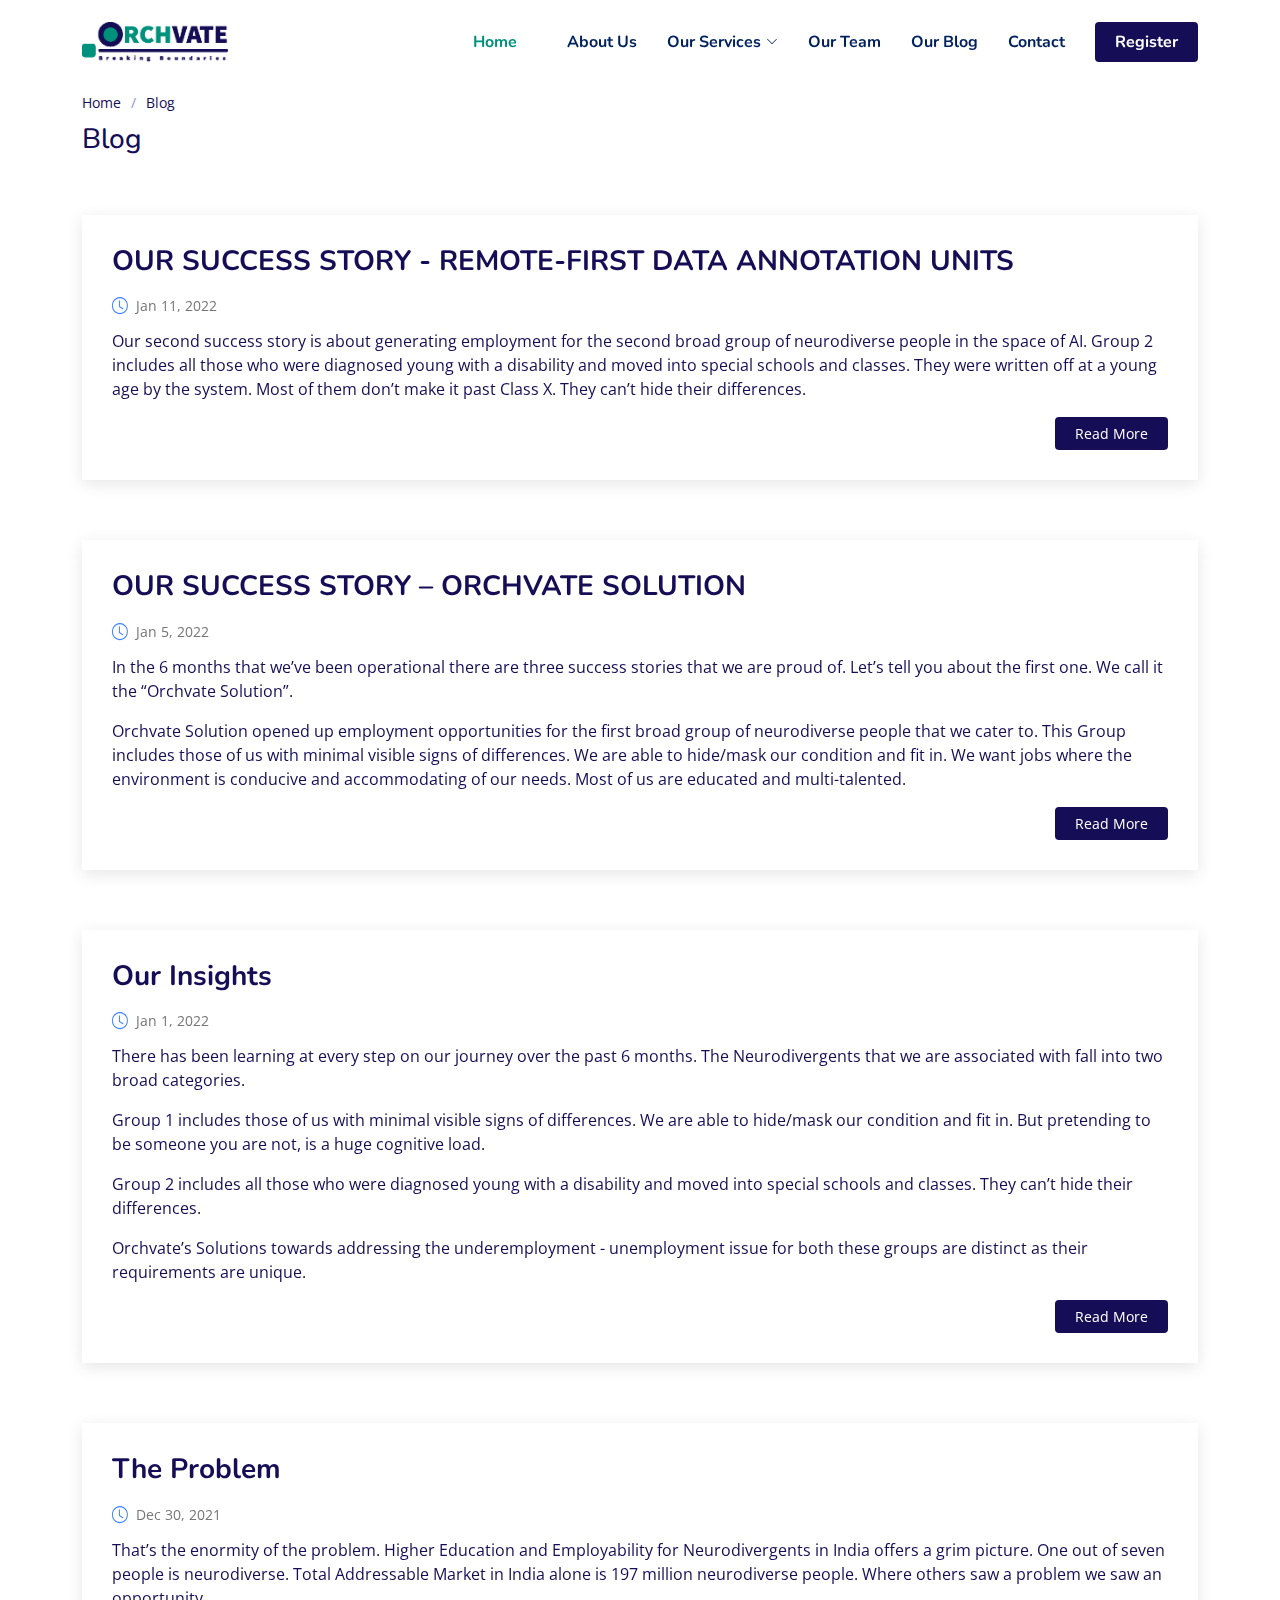
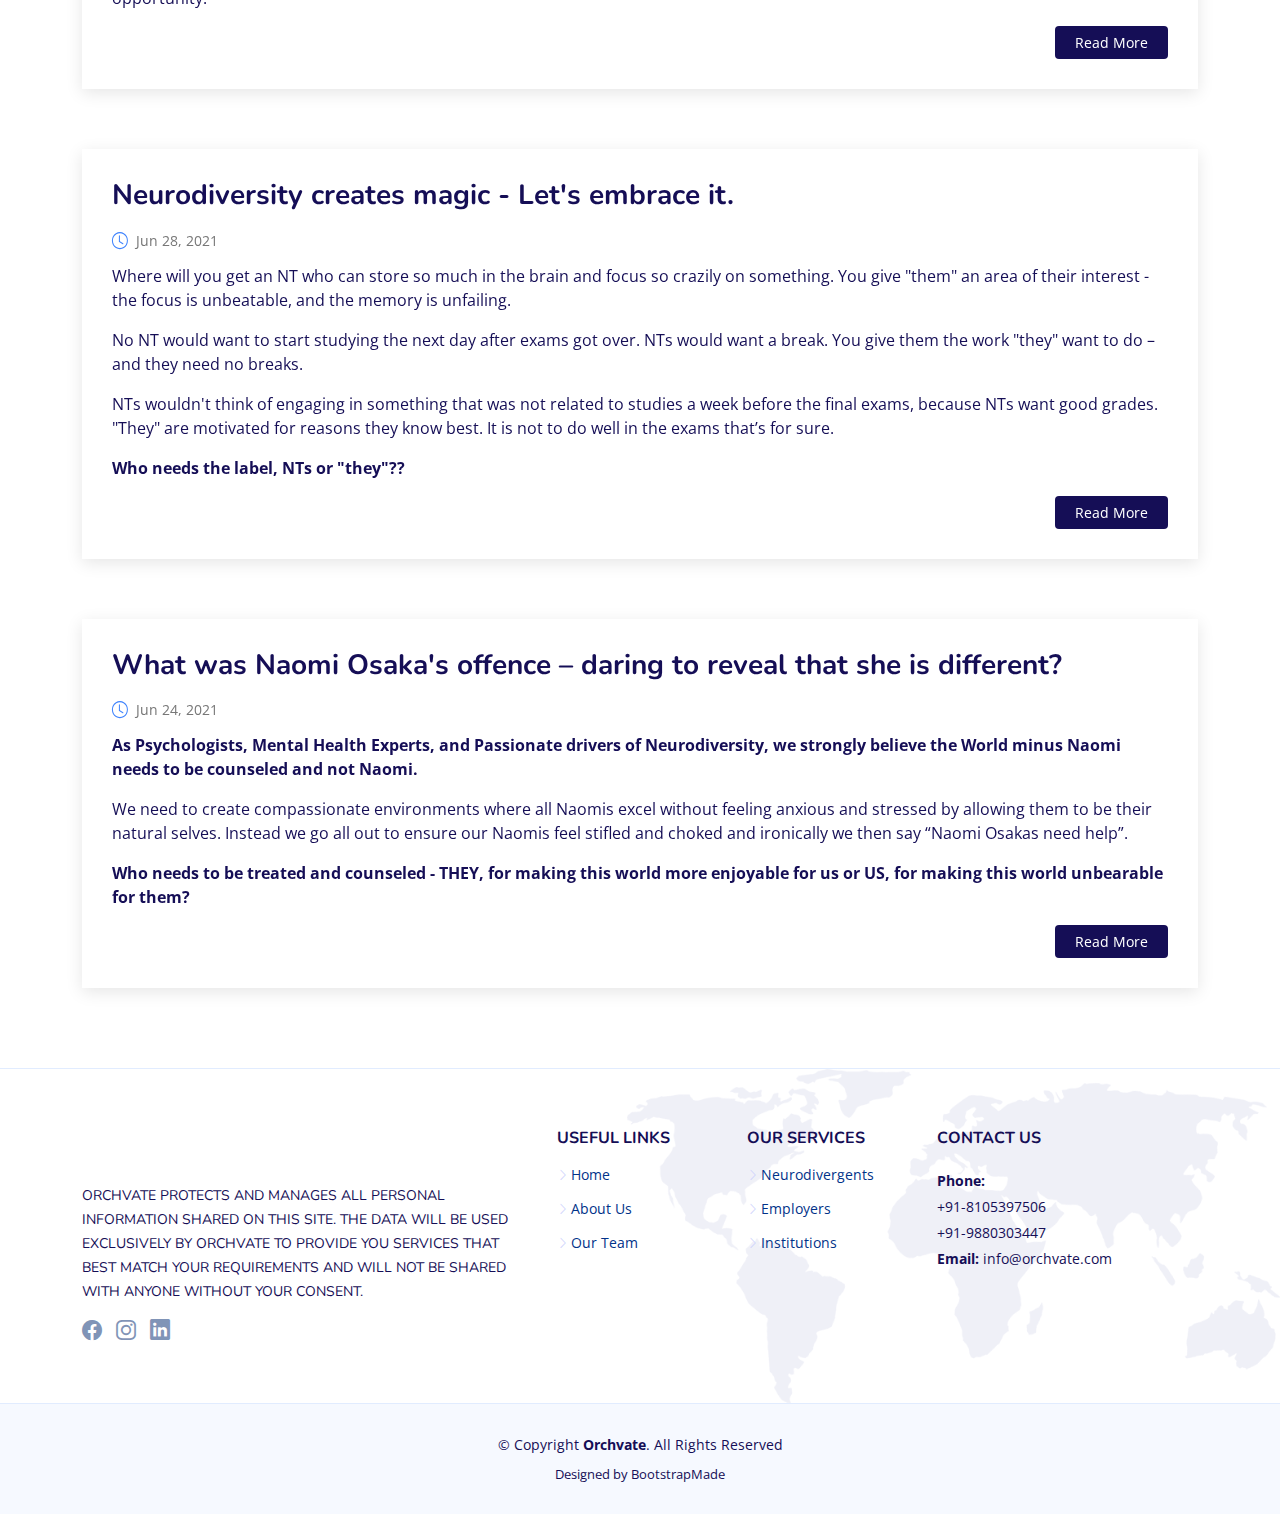
<file: blog.html>
<!DOCTYPE html>
<html lang="en">

<head>
  <meta charset="utf-8">
  <meta content="width=device-width, initial-scale=1.0" name="viewport">

  <title>Orchvate - blog</title>
    <meta content="" name="description" />

    <meta content="" name="keywords" />

    <!-- Favicons -->
    <link href="assets/img/favicon.ico" rel="icon" />
    <link href="assets/img/apple-touch-icon.png" rel="apple-touch-icon" />

  <!-- Google Fonts -->
  <link href="https://fonts.googleapis.com/css?family=Open+Sans:300,300i,400,400i,600,600i,700,700i|Nunito:300,300i,400,400i,600,600i,700,700i|Poppins:300,300i,400,400i,500,500i,600,600i,700,700i" rel="stylesheet">

  <!-- Vendor CSS Files -->
  <link href="assets/vendor/bootstrap/css/bootstrap.min.css" rel="stylesheet">
  <link href="assets/vendor/bootstrap-icons/bootstrap-icons.css" rel="stylesheet">
  <link href="assets/vendor/aos/aos.css" rel="stylesheet">
  <link href="assets/vendor/remixicon/remixicon.css" rel="stylesheet">
  <link href="assets/vendor/swiper/swiper-bundle.min.css" rel="stylesheet">
  <link href="assets/vendor/glightbox/css/glightbox.min.css" rel="stylesheet">

  <!-- Template Main CSS File -->
  <link href="assets/css/style.css" rel="stylesheet">

  <!-- =======================================================
  * Template Name: FlexStart - v1.4.0
  * Template URL: https://bootstrapmade.com/flexstart-bootstrap-startup-template/
  * Author: BootstrapMade.com
  * License: https://bootstrapmade.com/license/
  ======================================================== -->
</head>
<!--Chatbot Script-->
<script async="async" src="https://static.mobilemonkey.com/js/business_5a7b7b3f-1567-4941-aad0-ef495aa0870b-54465063.js"></script>
<script>
window.mmDataLayer = window.mmDataLayer || [];
function mmData(o) { mmDataLayer.push(o); }
</script>

<!--End of Chatbot Script--> 


<body>

  <!-- ======= Header ======= -->
  <header id="header" class="header fixed-top">
    <div
      class="
        container-fluid container-xl
        d-flex
        align-items-center
        justify-content-between
      "
    >
      <a href="index.html" class="logo d-flex align-items-center">
        <img src="./assets/img/logo format 1.png" alt="" />
        <span></span>
      </a>

 <!-- navbar -->
 <nav id="navbar" class="navbar">
  <ul>
    <li><a class="nav-link scrollto active" href="index.html#hero">Home</a></li>
    <li><a class="nav-link scrollto" href="index.html#about">About Us</a></li>
    
    
    <li class="dropdown">
      <a href="index.html#midservices"
        ><span>Our Services</span> <i class="bi bi-chevron-down"></i
      ></a>
      <ul>
        <li><a href="Neurodivergents.html">Neurodivergents</a></li>
        
        <li><a href="Employers.html">Employers</a></li>
        <li><a href="Institutions.html">Institutions</a></li>
      </ul>
    </li>
    <li><a class="nav-link scrollto" href="index.html#team">Our Team</a></li>
    <li><a href="blog.html"> Our Blog</a></li>
    
    <li><a class="nav-link scrollto" href="index.html#contact">Contact</a></li>
    <li><a class="getstarted scrollto" href="index.html#Registration">Register</a></li>
  </ul>
  <i class="bi bi-list mobile-nav-toggle"></i>
</nav>
<!-- End of navbar -->
    </div>
  </header><!-- End Header -->

  <main id="main">

    <!-- ======= Breadcrumbs ======= -->
    <section class="breadcrumbs">
      <div class="container">

        <ol>
          <li><a href="index.html">Home</a></li>
          <li>Blog</li>
        </ol>
        <h2>Blog</h2>

      </div>
    </section><!-- End Breadcrumbs -->

    <!-- ======= Blog Section ======= -->
    <section id="blog" class="blog">
      <div class="container" data-aos="fade-up">

        <div class="row">

          <div class="col-lg-12 entries">

            <article class="entry">

              

              <h2 class="entry-title">
                <a href="SuccessStory2.html">OUR SUCCESS STORY - REMOTE-FIRST DATA ANNOTATION UNITS</a>
              </h2>

              <div class="entry-meta">
                <ul>
                  
                  <li class="d-flex align-items-center"><i class="bi bi-clock"></i> <a href="SuccessStory2.html"><time datetime="2020-01-01">Jan 11, 2022</time></a></li>
                  
                </ul>
              </div>

              <div class="entry-content">
                <p>
                  Our second success story is about generating employment for the second broad group of neurodiverse people in the space of AI. Group 2 includes all those who were diagnosed young with a disability and moved into special schools and classes. They were written off at a young age by the system. Most of them don’t make it past Class X. They can’t hide their differences. 
                </p>
                <div class="read-more">
                  <a href="SuccessStory2.html">Read More</a>
                </div>
              </div>

            </article><!-- End blog entry -->

            <article class="entry">

             

              <h2 class="entry-title">
                <a href="SuccessStory.html">OUR SUCCESS STORY – ORCHVATE SOLUTION</a>
              </h2>

              <div class="entry-meta">
                <ul>
                  
                  <li class="d-flex align-items-center"><i class="bi bi-clock"></i> <a href="SuccessStory.html"><time datetime="2020-01-01">Jan 5, 2022</time></a></li>
                 
                </ul>
              </div>

              <div class="entry-content">
                <p>
                  In the 6 months that we’ve been operational there are three success stories that we are proud of. Let’s tell you about the first one. We call it the “Orchvate Solution”.
                </p>
                <p>
                  Orchvate Solution opened up employment opportunities for the first broad group of neurodiverse people that we cater to. This Group includes those of us with minimal visible signs of differences. We are able to hide/mask our condition and fit in. We want jobs where the environment is conducive and accommodating of our needs. Most of us are educated and multi-talented.
                </p>
                <div class="read-more">
                  <a href="SuccessStory.html">Read More</a>
                </div>
              </div>

            </article><!-- End blog entry -->

            <article class="entry">


              <h2 class="entry-title">
                <a href="OurInsights.html">Our Insights</a>
              </h2>

              <div class="entry-meta">
                <ul>
                  
                  <li class="d-flex align-items-center"><i class="bi bi-clock"></i> <a href="OurInsights.html"><time datetime="2020-01-01">Jan 1, 2022</time></a></li>
                  
                </ul>
              </div>

              <div class="entry-content">
                <p>
                  There has been learning at every step on our journey over the past 6 months. The Neurodivergents  that we are associated with fall into two broad categories.
                </p>
                <p>
                  Group 1 includes those of us with minimal visible signs of differences. We are able to hide/mask our condition and fit in. But pretending to be someone you are not, is a huge cognitive load. 
                </p>
                <p>
                  Group 2 includes all those who were diagnosed young with a disability and moved into special schools and classes. They can’t hide their differences.
                </p>
                <p>
                  Orchvate’s Solutions towards addressing the underemployment - unemployment issue for both these groups are distinct as their requirements are unique. 
                </p>
                <div class="read-more">
                  <a href="OurInsights.html">Read More</a>
                </div>
              </div>

            </article><!-- End blog entry -->

            <article class="entry">

              

              <h2 class="entry-title">
                <a href="TheProblem.html">The Problem</a>
              </h2>

              <div class="entry-meta">
                <ul>
                 
                  <li class="d-flex align-items-center"><i class="bi bi-clock"></i> <a href="TheProblem.html"><time datetime="2020-01-01">Dec 30, 2021</time></a></li>
                  
                </ul>
              </div>

              <div class="entry-content">
                <p>
                  That’s the enormity of the problem. Higher Education and Employability for Neurodivergents in India offers a grim picture. One out of seven people is neurodiverse. Total Addressable Market in India alone is 197 million neurodiverse people. Where others saw a problem we saw an opportunity.
                </p>
                <div class="read-more">
                  <a href="TheProblem.html">Read More</a>
                </div>
              </div>

            </article>

            <article class="entry">

              
              <h2 class="entry-title">
                <a href="Neurotypicals.html">Neurodiversity creates magic - Let's embrace it.</a>
              </h2>

              <div class="entry-meta">
                <ul>
                  
                  <li class="d-flex align-items-center"><i class="bi bi-clock"></i> <a href="Neurotypicals.html"><time datetime="2020-01-01">Jun 28, 2021</time></a></li>
                 
                </ul>
              </div>

              <div class="entry-content">
                <p>
                  Where will you get an NT who can store so much in the brain and focus so crazily on something. You give "them" an area of their interest - the focus is unbeatable, and the memory is unfailing. 
                </p>
                <p>
                  No NT would want to start studying the next day after exams got over. NTs would want a break. You give them the work "they" want to do – and they need no breaks. 
                </p>
                <p>
                  NTs wouldn't think of engaging in something that was not related to studies a week before the final exams, because NTs want good grades. "They" are motivated for reasons they know best. It is not to do well in the exams that’s for sure.  
                </p>
                <p>
                  <b>Who needs the label, NTs or "they"??</b>
                </p>
                <div class="read-more">
                  <a href="Neurotypicals.html">Read More</a>
                </div>
              </div>

            </article>

            <article class="entry">

              

              <h2 class="entry-title">
                <a href="Naomi.html">What was Naomi Osaka's offence – daring to reveal that she is different? </a>
              </h2>

              <div class="entry-meta">
                <ul>
                  
                  <li class="d-flex align-items-center"><i class="bi bi-clock"></i> <a href="Naomi.html"><time datetime="2020-01-01">Jun 24, 2021</time></a></li>
                 
                </ul>
              </div>

              <div class="entry-content">
                <p>
                  <b> As Psychologists, Mental Health Experts, and Passionate drivers of Neurodiversity, we strongly believe the World minus Naomi needs to be counseled and not Naomi.</b>
                </p>
                <p>
                  We need to create compassionate environments where all Naomis excel without feeling anxious and stressed by allowing them to be their natural selves. Instead we go all out to ensure our Naomis feel stifled and choked and ironically we then say “Naomi Osakas need help”.  
                </p>
                <p>
                  <b>Who needs to be treated and counseled - THEY, for making this world more enjoyable for us or US, for making this world unbearable for them?</b>
                </p>
                <div class="read-more">
                  <a href="Naomi.html">Read More</a>
                </div>
              </div>

            </article>
            
            
            <!-- End blog entry <div class="blog-pagination">
              <ul class="justify-content-center">
                <li><a href="#">1</a></li>
                <li class="active"><a href="#">2</a></li>
                <li><a href="#">3</a></li>
              </ul>
            </div> -->

           

          </div><!-- End blog entries list -->

          <!-- End blog sidebar -->

        </div>

      </div>
    </section><!-- End Blog Section -->

  </main><!-- End #main -->

      <!-- ======= Footer ======= -->
      <footer id="footer" class="footer">
      

        <div class="footer-top">
          <div class="container">
            <div class="row gy-4">
              <div class="col-lg-5 col-md-12 footer-info">
                <a href="index.html" class="logo d-flex align-items-center">
                  <img data-aos="zoom-in" data-aos-delay="200" src = "./assets/img/logo format 1.png" alt="" />
                </a>
                <p>
                  ORCHVATE PROTECTS AND MANAGES ALL PERSONAL INFORMATION SHARED ON THIS SITE. THE DATA WILL BE USED EXCLUSIVELY BY ORCHVATE TO PROVIDE YOU SERVICES THAT BEST MATCH YOUR REQUIREMENTS AND WILL NOT BE SHARED WITH ANYONE WITHOUT YOUR CONSENT.
                </p>
                <div class="social-links mt-3">
                  
                  <a href="https://www.facebook.com/orchvate/" target="_blank" class="facebook"><i class="bi bi-facebook"></i></a>
                  <a href="https://instagram.com/orchvate?utm_medium=copy_link" target="_blank" class="instagram"
                    ><i class="bi bi-instagram bx bxl-instagram"></i
                  ></a>
                  <a href="https://www.linkedin.com/company/orchvate" target="_blank" class="linkedin"
                    ><i class="bi bi-linkedin bx bxl-linkedin"></i
                  ></a>
                </div>
              </div>
  
              <div class="col-lg-2 col-6 footer-links">
                <h4>Useful Links</h4>
                <ul>
                  <li>
                    <i class="bi bi-chevron-right"></i> <a href="./index.html">Home</a>
                  </li>
                  <li>
                    <i class="bi bi-chevron-right"></i> <a href="index.html#about">About Us</a>
                  </li>
                  
                  <li>
                    <i class="bi bi-chevron-right"></i>
                    <a href="index.html#team">Our Team</a>
                  </li>
                  
                </ul>
              </div>
  
              <div class="col-lg-2 col-6 footer-links">
                <h4>Our Services</h4>
                <ul>
                  <li>
                    <i class="bi bi-chevron-right"></i> <a href="Neurodivergents.html" target="_blank">Neurodivergents</a>
                  </li>
                  
                  <li>
                    <i class="bi bi-chevron-right"></i>
                    <a href="Employers.html" target="_blank">Employers</a>
                  </li>
                  <li>
                    <i class="bi bi-chevron-right"></i> <a href="Institutions.html" target="_blank">Institutions</a>
                  </li>
                  
                </ul>
              </div>
  
              <div
                class="
                  col-lg-3 col-md-12
                  footer-contact
                  text-center text-md-start
                "
              >
                <h4>Contact Us</h4>
                <p>
                  
                  <strong>Phone:</strong><br/>+91-8105397506<br/>+91-9880303447<br />
                  <strong>Email:</strong> info@orchvate.com<br />
                </p>
              </div>
            </div>
          </div>
        </div>
  
        <div class="container">
          <div class="copyright">
            &copy; Copyright <strong><span>Orchvate</span></strong
            >. All Rights Reserved
          </div>
          <div class="credits">
            <!-- All the links in the footer should remain intact. -->
            <!-- You can delete the links only if you purchased the pro version. -->
            <!-- Licensing information: https://bootstrapmade.com/license/ -->
            <!-- Purchase the pro version with working PHP/AJAX contact form: https://bootstrapmade.com/flexstart-bootstrap-startup-template/ -->
            Designed by <a href="https://bootstrapmade.com/">BootstrapMade</a>
          </div>
        </div>
      </footer>
      <!-- End Footer -->

  <a href="#" class="back-to-top d-flex align-items-center justify-content-center"><i class="bi bi-arrow-up-short"></i></a>

  <!-- Vendor JS Files -->
  <script src="assets/vendor/bootstrap/js/bootstrap.bundle.js"></script>
  <script src="assets/vendor/aos/aos.js"></script>
  <script src="assets/vendor/php-email-form/validate.js"></script>
  <script src="assets/vendor/swiper/swiper-bundle.min.js"></script>
  <script src="assets/vendor/purecounter/purecounter.js"></script>
  <script src="assets/vendor/isotope-layout/isotope.pkgd.min.js"></script>
  <script src="assets/vendor/glightbox/js/glightbox.min.js"></script>

  <!-- Template Main JS File -->
  <script src="assets/js/main.js"></script>

</body>

</html>
</file>
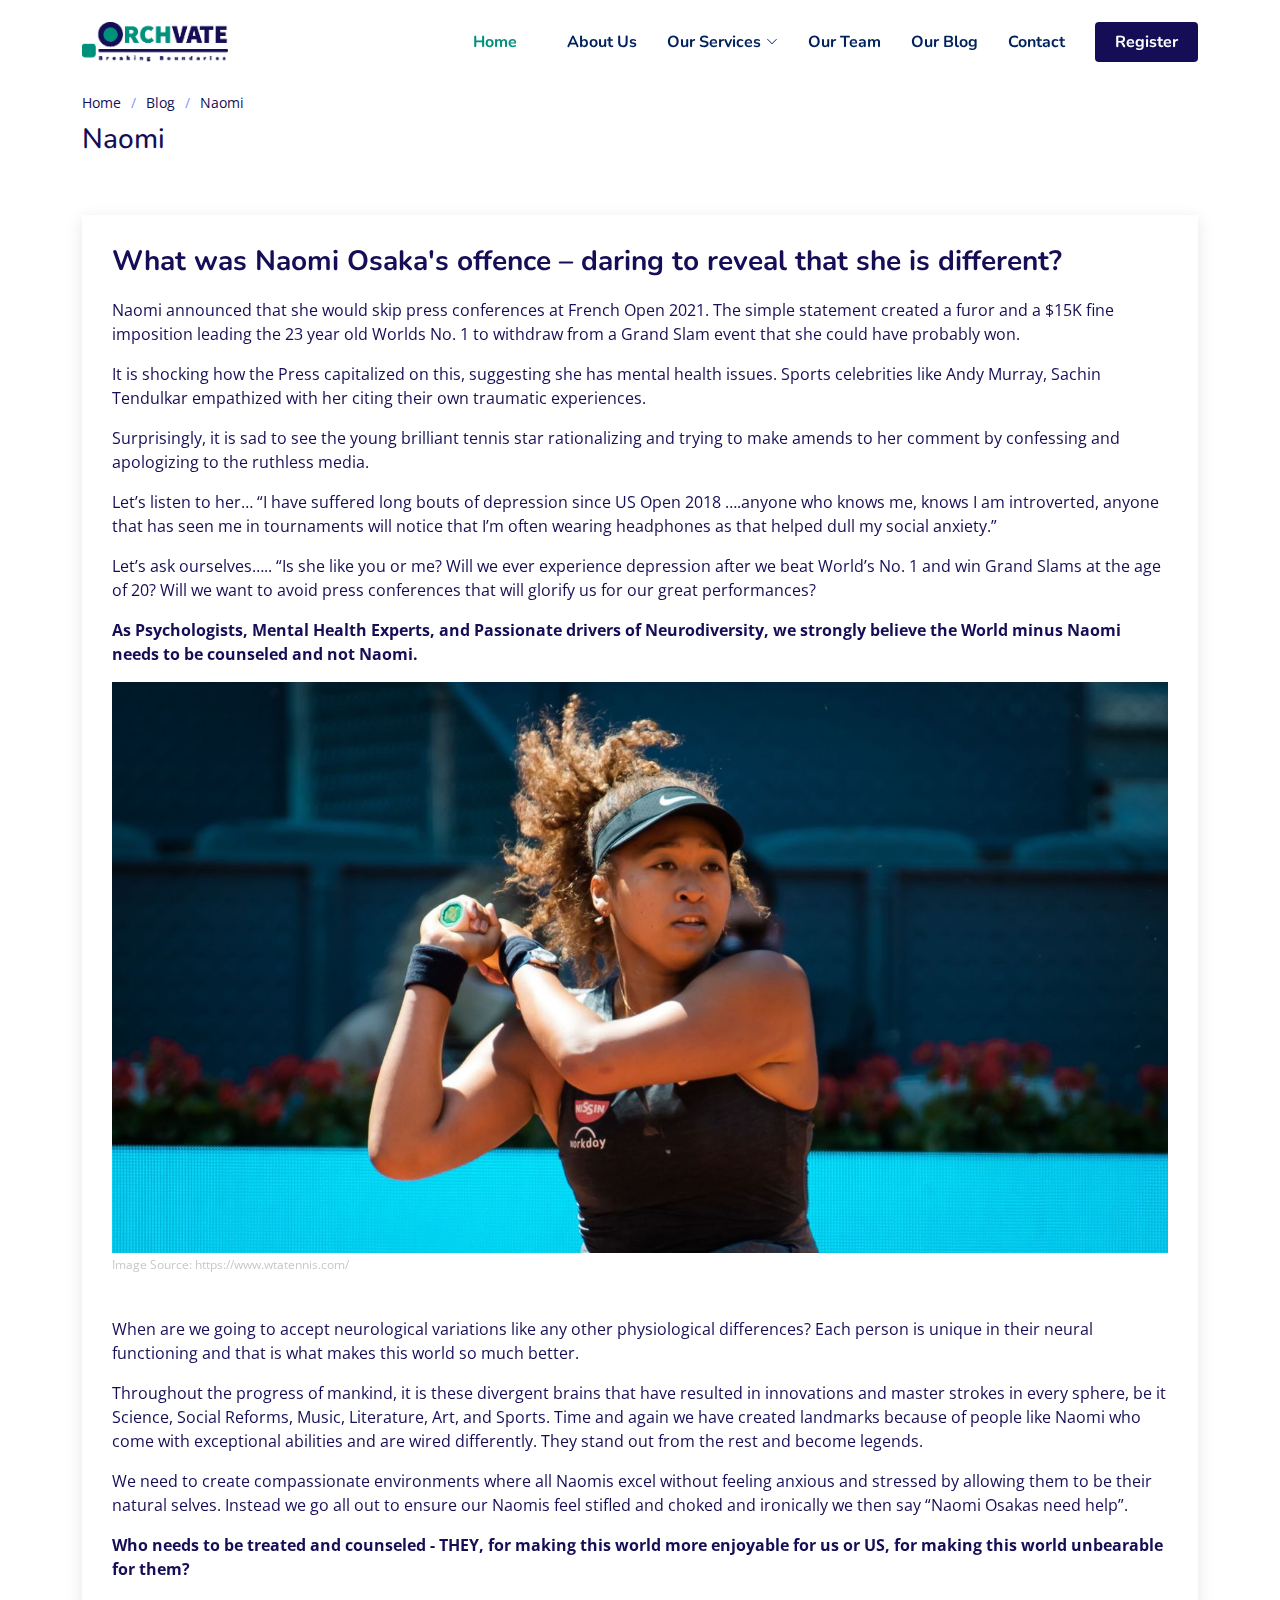
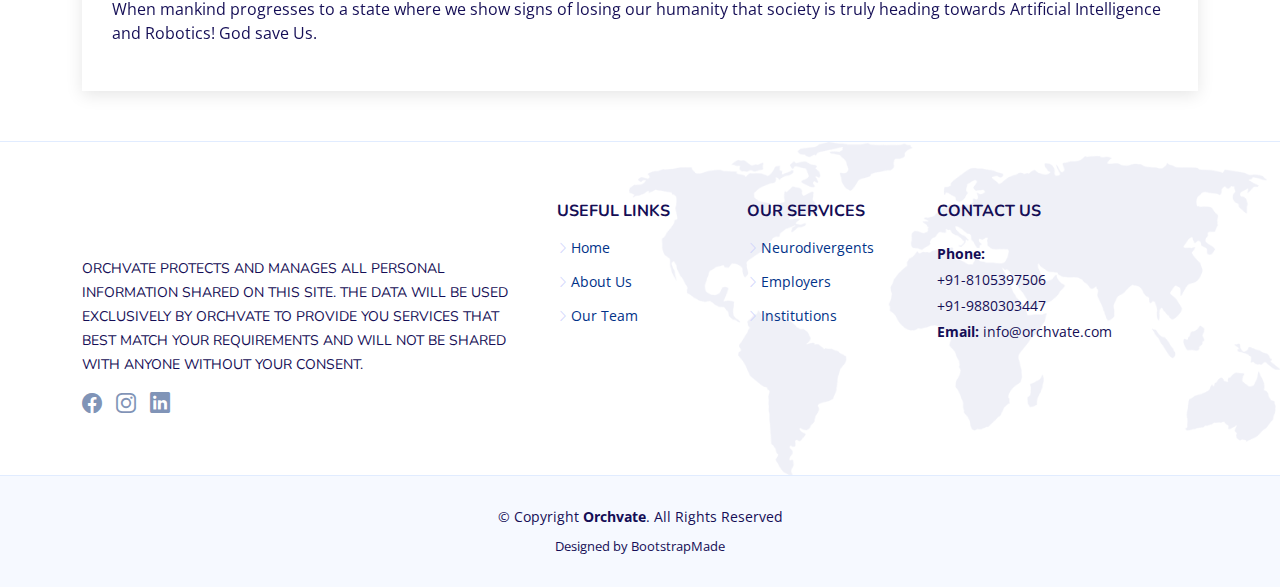
<file: Naomi.html>
<!DOCTYPE html>
<html lang="en">

<head>
  <meta charset="utf-8">
  <meta content="width=device-width, initial-scale=1.0" name="viewport">

  <title>Orchvate</title>
    <meta content="" name="description" />

    <meta content="" name="keywords" />

    <!-- Favicons -->
    <link href="assets/img/favicon.ico" rel="icon" />
    <link href="assets/img/apple-touch-icon.png" rel="apple-touch-icon" />
  <!-- Google Fonts -->
  <link href="https://fonts.googleapis.com/css?family=Open+Sans:300,300i,400,400i,600,600i,700,700i|Nunito:300,300i,400,400i,600,600i,700,700i|Poppins:300,300i,400,400i,500,500i,600,600i,700,700i" rel="stylesheet">

  <!-- Vendor CSS Files -->
  <link href="assets/vendor/bootstrap/css/bootstrap.min.css" rel="stylesheet">
  <link href="assets/vendor/bootstrap-icons/bootstrap-icons.css" rel="stylesheet">
  <link href="assets/vendor/aos/aos.css" rel="stylesheet">
  <link href="assets/vendor/remixicon/remixicon.css" rel="stylesheet">
  <link href="assets/vendor/swiper/swiper-bundle.min.css" rel="stylesheet">
  <link href="assets/vendor/glightbox/css/glightbox.min.css" rel="stylesheet">

  <!-- Template Main CSS File -->
  <link href="assets/css/style.css" rel="stylesheet">

  <!-- =======================================================
  * Template Name: FlexStart - v1.4.0
  * Template URL: https://bootstrapmade.com/flexstart-bootstrap-startup-template/
  * Author: BootstrapMade.com
  * License: https://bootstrapmade.com/license/
  ======================================================== -->
</head>
<!--Chatbot Script-->
<script async="async" src="https://static.mobilemonkey.com/js/business_5a7b7b3f-1567-4941-aad0-ef495aa0870b-54465063.js"></script>
<script>
window.mmDataLayer = window.mmDataLayer || [];
function mmData(o) { mmDataLayer.push(o); }
</script>

<!--End of Chatbot Script--> 


<body>

  <!-- ======= Header ======= -->
  <header id="header" class="header fixed-top">
    <div
      class="
        container-fluid container-xl
        d-flex
        align-items-center
        justify-content-between
      "
    >
      <a href="index.html" class="logo d-flex align-items-center">
        <img src="./assets/img/logo format 1.png" alt="" />
        <span></span>
      </a>

 <!-- navbar -->
 <nav id="navbar" class="navbar">
  <ul>
    <li><a class="nav-link scrollto active" href="index.html#hero">Home</a></li>
    <li><a class="nav-link scrollto" href="index.html#about">About Us</a></li>
    
    
    <li class="dropdown">
      <a href="index.html#midservices"
        ><span>Our Services</span> <i class="bi bi-chevron-down"></i
      ></a>
      <ul>
        <li><a href="Neurodivergents.html">Neurodivergents</a></li>
        
        <li><a href="Employers.html">Employers</a></li>
        <li><a href="Institutions.html">Institutions</a></li>
      </ul>
    </li>
    <li><a class="nav-link scrollto" href="index.html#team">Our Team</a></li>
    <li><a href="blog.html"> Our Blog</a></li>
    
    <li><a class="nav-link scrollto" href="index.html#contact">Contact</a></li>
    <li><a class="getstarted scrollto" href="index.html#Registration">Register</a></li>
  </ul>
  <i class="bi bi-list mobile-nav-toggle"></i>
</nav>
<!-- End of navbar -->
    </div>
  </header><!-- End Header -->

  <main id="main">

    <!-- ======= Breadcrumbs ======= -->
    <section class="breadcrumbs">
      <div class="container">

        <ol>
          <li><a href="index.html">Home</a></li>
          <li><a href="blog.html">Blog</a></li>
          <li>Naomi</li>
        </ol>
        <h2>Naomi</h2>

      </div>
    </section><!-- End Breadcrumbs -->

    <!-- ======= Blog Single Section ======= -->
    <section id="blog" class="blog">
      <div class="container" data-aos="fade-up">

        <div class="row">

          <div class="col-lg-12 entries">

            <article class="entry entry-single">

              

              <h2 class="entry-title">
                <a href="Naomi.html">What was Naomi Osaka's offence – daring to reveal that she is different?</a>
              </h2>

             

              <div class="entry-content">
                <p>
                  Naomi announced that she would skip press conferences at French Open 2021. The simple statement created a furor and a $15K fine imposition leading the 23 year old Worlds No. 1 to withdraw from a Grand Slam event that she could have probably won. 						
                </p>
                <p>
                  It is shocking how the Press capitalized on this, suggesting she has mental health issues. Sports celebrities like Andy Murray, Sachin Tendulkar empathized with her citing their own traumatic experiences.
                </p>
                <p>
                  Surprisingly, it is sad to see the young brilliant tennis star rationalizing and trying to make amends to her comment by confessing and apologizing to the ruthless media.
                </p>
                <p>
                  Let’s listen to her… “I have suffered long bouts of depression since US Open 2018 ….anyone who knows me, knows I am introverted, anyone that has seen me in tournaments will notice that I’m often wearing headphones as that helped dull my social anxiety.”
                </p>
                <p>
                  Let’s ask ourselves….. “Is she like you or me? Will we ever experience depression after we beat World’s No. 1 and win Grand Slams at the age of 20? Will we want to avoid press conferences that will  glorify us for our great performances?
                </p>
                <p>
                  <b> As Psychologists, Mental Health Experts, and Passionate drivers of Neurodiversity, we strongly believe the World minus Naomi needs to be counseled and not Naomi.</b>
                </p>
                <img src="assets/img/blog_img/Naomi_Osaka.jpg" class="img-fluid" alt="">
                <p class="watermark-blog">Image Source: https://www.wtatennis.com/</p>

                <p>
                  <br>When are we going to accept neurological variations like any other physiological differences? Each person is unique in their neural functioning and that is what makes this world so much better. 
                </p>
                <p>
                  Throughout the progress of mankind, it is these divergent brains that have resulted in innovations and master strokes in every sphere, be it Science, Social Reforms, Music, Literature, Art, and Sports. Time and again we have created landmarks because of people like Naomi who come with exceptional abilities and are wired differently. They stand out from the rest and become legends. 
                </p>
                <p>
                  We need to create compassionate environments where all Naomis excel without feeling anxious and stressed by allowing them to be their natural selves. Instead we go all out to ensure our Naomis feel stifled and choked and ironically we then say “Naomi Osakas need help”.  
                </p>
                <p>
                  <b>Who needs to be treated and counseled - THEY, for making this world more enjoyable for us or US, for making this world unbearable for them?</b>
                </p>
                <p>
                  When mankind progresses to a state where we show signs of losing our humanity that society is truly heading towards Artificial Intelligence and Robotics! God save Us. 
                </p>
              </div>

             

            </article><!-- End blog entry -->

          <!-- End blog author bio -->

         <!-- End blog comments -->

          </div><!-- End blog entries list -->

          <!-- End blog sidebar -->

        </div>

      </div>
    </section><!-- End Blog Single Section -->

  </main><!-- End #main -->

      <!-- ======= Footer ======= -->
      <footer id="footer" class="footer">
      

        <div class="footer-top">
          <div class="container">
            <div class="row gy-4">
              <div class="col-lg-5 col-md-12 footer-info">
                <a href="index.html" class="logo d-flex align-items-center">
                  <img data-aos="zoom-in" data-aos-delay="200" src = "./assets/img/logo format 1.png" alt="" />
                </a>
                <p>
                  ORCHVATE PROTECTS AND MANAGES ALL PERSONAL INFORMATION SHARED ON THIS SITE. THE DATA WILL BE USED EXCLUSIVELY BY ORCHVATE TO PROVIDE YOU SERVICES THAT BEST MATCH YOUR REQUIREMENTS AND WILL NOT BE SHARED WITH ANYONE WITHOUT YOUR CONSENT.
                </p>
                <div class="social-links mt-3">
                  
                  <a href="https://www.facebook.com/orchvate/" target="_blank" class="facebook"><i class="bi bi-facebook"></i></a>
                  <a href="https://instagram.com/orchvate?utm_medium=copy_link" target="_blank" class="instagram"
                    ><i class="bi bi-instagram bx bxl-instagram"></i
                  ></a>
                  <a href="https://www.linkedin.com/company/orchvate" target="_blank" class="linkedin"
                    ><i class="bi bi-linkedin bx bxl-linkedin"></i
                  ></a>
                </div>
              </div>
  
              <div class="col-lg-2 col-6 footer-links">
                <h4>Useful Links</h4>
                <ul>
                  <li>
                    <i class="bi bi-chevron-right"></i> <a href="./index.html">Home</a>
                  </li>
                  <li>
                    <i class="bi bi-chevron-right"></i> <a href="index.html#about">About Us</a>
                  </li>
                  
                  <li>
                    <i class="bi bi-chevron-right"></i>
                    <a href="index.html#team">Our Team</a>
                  </li>
                  
                </ul>
              </div>
  
              <div class="col-lg-2 col-6 footer-links">
                <h4>Our Services</h4>
                <ul>
                  <li>
                    <i class="bi bi-chevron-right"></i> <a href="Neurodivergents.html" target="_blank">Neurodivergents</a>
                  </li>
                  
                  <li>
                    <i class="bi bi-chevron-right"></i>
                    <a href="Employers.html" target="_blank">Employers</a>
                  </li>
                  <li>
                    <i class="bi bi-chevron-right"></i> <a href="Institutions.html" target="_blank">Institutions</a>
                  </li>
                  
                </ul>
              </div>
  
              <div
                class="
                  col-lg-3 col-md-12
                  footer-contact
                  text-center text-md-start
                "
              >
                <h4>Contact Us</h4>
                <p>
                  
                  <strong>Phone:</strong><br/>+91-8105397506<br/>+91-9880303447<br />
                  <strong>Email:</strong> info@orchvate.com<br />
                </p>
              </div>
            </div>
          </div>
        </div>
  
        <div class="container">
          <div class="copyright">
            &copy; Copyright <strong><span>Orchvate</span></strong
            >. All Rights Reserved
          </div>
          <div class="credits">
            <!-- All the links in the footer should remain intact. -->
            <!-- You can delete the links only if you purchased the pro version. -->
            <!-- Licensing information: https://bootstrapmade.com/license/ -->
            <!-- Purchase the pro version with working PHP/AJAX contact form: https://bootstrapmade.com/flexstart-bootstrap-startup-template/ -->
            Designed by <a href="https://bootstrapmade.com/">BootstrapMade</a>
          </div>
        </div>
      </footer>
      <!-- End Footer -->

  <a href="#" class="back-to-top d-flex align-items-center justify-content-center"><i class="bi bi-arrow-up-short"></i></a>

  <!-- Vendor JS Files -->
  <script src="assets/vendor/bootstrap/js/bootstrap.bundle.js"></script>
  <script src="assets/vendor/aos/aos.js"></script>
  <script src="assets/vendor/php-email-form/validate.js"></script>
  <script src="assets/vendor/swiper/swiper-bundle.min.js"></script>
  <script src="assets/vendor/purecounter/purecounter.js"></script>
  <script src="assets/vendor/isotope-layout/isotope.pkgd.min.js"></script>
  <script src="assets/vendor/glightbox/js/glightbox.min.js"></script>

  <!-- Template Main JS File -->
  <script src="assets/js/main.js"></script>

</body>

</html>
</file>
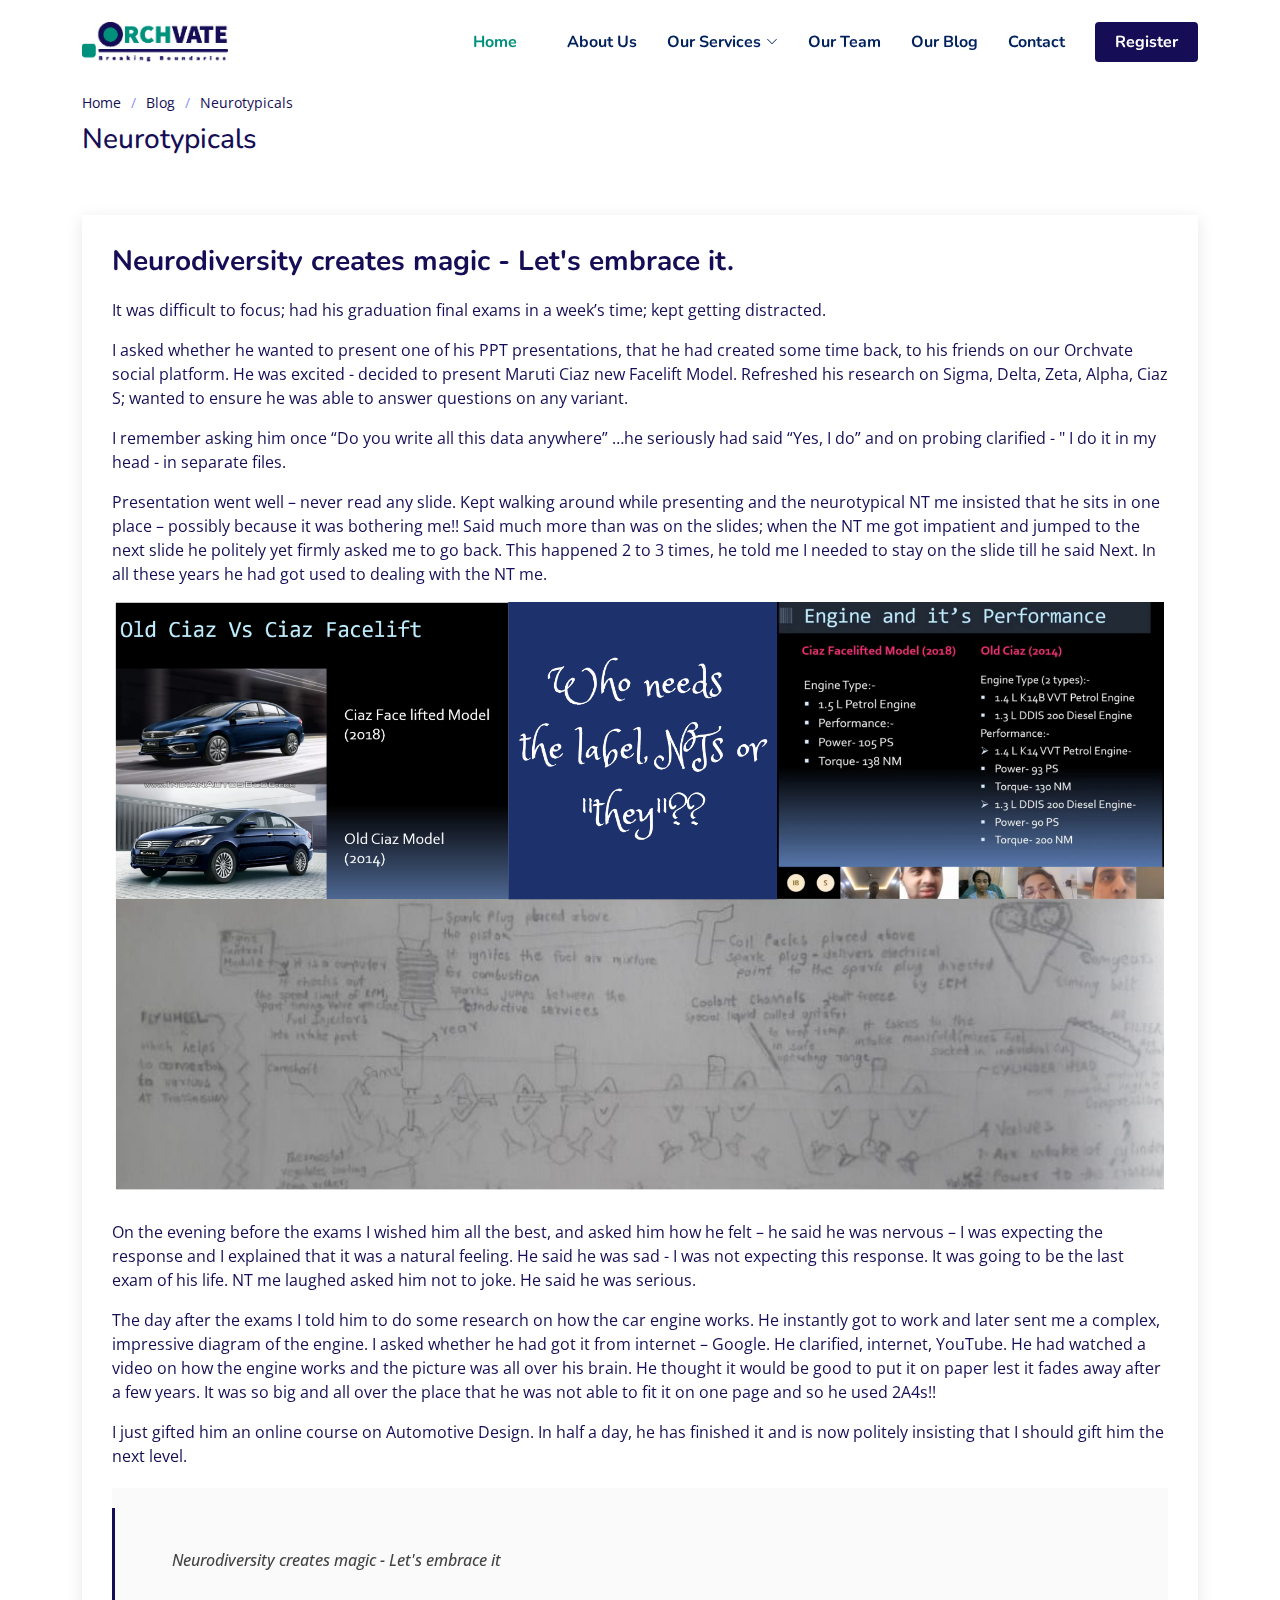
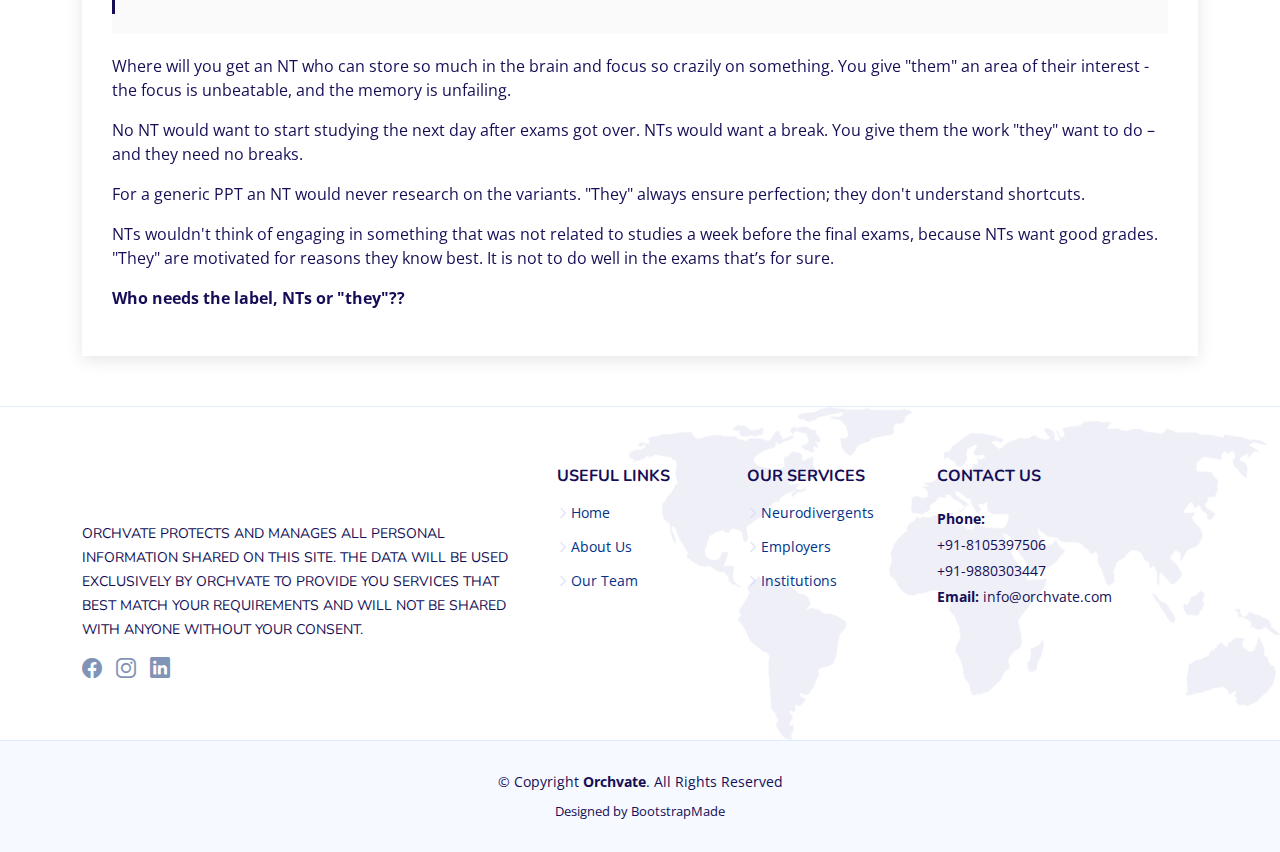
<file: Neurotypicals.html>
<!DOCTYPE html>
<html lang="en">

<head>
  <meta charset="utf-8">
  <meta content="width=device-width, initial-scale=1.0" name="viewport">

  <title>Orchvate </title>
    <meta content="" name="description" />

    <meta content="" name="keywords" />

    <!-- Favicons -->
    <link href="assets/img/favicon.ico" rel="icon" />
    <link href="assets/img/apple-touch-icon.png" rel="apple-touch-icon" />
  <!-- Google Fonts -->
  <link href="https://fonts.googleapis.com/css?family=Open+Sans:300,300i,400,400i,600,600i,700,700i|Nunito:300,300i,400,400i,600,600i,700,700i|Poppins:300,300i,400,400i,500,500i,600,600i,700,700i" rel="stylesheet">

  <!-- Vendor CSS Files -->
  <link href="assets/vendor/bootstrap/css/bootstrap.min.css" rel="stylesheet">
  <link href="assets/vendor/bootstrap-icons/bootstrap-icons.css" rel="stylesheet">
  <link href="assets/vendor/aos/aos.css" rel="stylesheet">
  <link href="assets/vendor/remixicon/remixicon.css" rel="stylesheet">
  <link href="assets/vendor/swiper/swiper-bundle.min.css" rel="stylesheet">
  <link href="assets/vendor/glightbox/css/glightbox.min.css" rel="stylesheet">

  <!-- Template Main CSS File -->
  <link href="assets/css/style.css" rel="stylesheet">

  <!-- =======================================================
  * Template Name: FlexStart - v1.4.0
  * Template URL: https://bootstrapmade.com/flexstart-bootstrap-startup-template/
  * Author: BootstrapMade.com
  * License: https://bootstrapmade.com/license/
  ======================================================== -->
</head>
<!--Chatbot Script-->
<script async="async" src="https://static.mobilemonkey.com/js/business_5a7b7b3f-1567-4941-aad0-ef495aa0870b-54465063.js"></script>
<script>
window.mmDataLayer = window.mmDataLayer || [];
function mmData(o) { mmDataLayer.push(o); }
</script>

<!--End of Chatbot Script--> 


<body>

  <!-- ======= Header ======= -->
  <header id="header" class="header fixed-top">
    <div
      class="
        container-fluid container-xl
        d-flex
        align-items-center
        justify-content-between
      "
    >
      <a href="index.html" class="logo d-flex align-items-center">
        <img src="./assets/img/logo format 1.png" alt="" />
        <span></span>
      </a>

 <!-- navbar -->
 <nav id="navbar" class="navbar">
  <ul>
    <li><a class="nav-link scrollto active" href="index.html#hero">Home</a></li>
    <li><a class="nav-link scrollto" href="index.html#about">About Us</a></li>
    
    
    <li class="dropdown">
      <a href="index.html#midservices"
        ><span>Our Services</span> <i class="bi bi-chevron-down"></i
      ></a>
      <ul>
        <li><a href="Neurodivergents.html">Neurodivergents</a></li>
        
        <li><a href="Employers.html">Employers</a></li>
        <li><a href="Institutions.html">Institutions</a></li>
      </ul>
    </li>
    <li><a class="nav-link scrollto" href="index.html#team">Our Team</a></li>
    <li><a href="blog.html"> Our Blog</a></li>
    
    <li><a class="nav-link scrollto" href="index.html#contact">Contact</a></li>
    <li><a class="getstarted scrollto" href="index.html#Registration">Register</a></li>
  </ul>
  <i class="bi bi-list mobile-nav-toggle"></i>
</nav>
<!-- End of navbar -->
    </div>
  </header><!-- End Header -->

  <main id="main">

    <!-- ======= Breadcrumbs ======= -->
    <section class="breadcrumbs">
      <div class="container">

        <ol>
          <li><a href="index.html">Home</a></li>
          <li><a href="blog.html">Blog</a></li>
          <li>Neurotypicals</li>
        </ol>
        <h2>Neurotypicals</h2>

      </div>
    </section><!-- End Breadcrumbs -->

    <!-- ======= Blog Single Section ======= -->
    <section id="blog" class="blog">
      <div class="container" data-aos="fade-up">

        <div class="row">

          <div class="col-lg-12 entries">

            <article class="entry entry-single">

             

              <h2 class="entry-title">
                <a href="Neurotypicals.html">Neurodiversity creates magic - Let's embrace it.</a>
              </h2>

             

              <div class="entry-content">
                <p>
                  It was difficult to focus; had his graduation final exams in a week’s time; kept getting distracted.    
                </p>
                <p>
                  I asked whether he wanted to present one of his PPT presentations, that he had created some time back, to his friends on our Orchvate social platform. He was excited - decided to present Maruti Ciaz new Facelift Model. Refreshed his research on Sigma, Delta, Zeta, Alpha, Ciaz S; wanted to ensure he was able to answer questions on any variant. 
                </p>
                <p>
                  I remember asking him once “Do you write all this data anywhere” …he seriously had said “Yes, I do” and on probing clarified - " I do it in my head - in separate files. 
                </p>
                <p>
                  Presentation went well – never read any slide. Kept walking around while presenting and the neurotypical NT me insisted that he sits in one place – possibly because it was bothering me!! Said much more than was on the slides; when the NT me got impatient and jumped to the next slide he politely yet firmly asked me to go back. This happened 2 to 3 times, he told me I needed to stay on the slide till he said Next. In all these years he had got used to dealing with the NT me.
                </p>
               <img src="assets/img/blog_img/Neurotypical.png" class="img-fluid" alt="">
               <p>
                <br>On the evening before the exams I wished him all the best, and asked him how he felt – he said he was nervous – I was expecting the response and I explained that it was a natural feeling. He said he was sad - I was not expecting this response. It was going to be the last exam of his life. NT me laughed asked him not to joke. He said he was serious.
              </p>
              <p>
                The day after the exams I told him to do some research on how the car engine works. He instantly got to work and later sent me a complex, impressive diagram of the engine. I asked whether he had got it from internet – Google. He clarified, internet, YouTube. He had watched a video on how the engine works and the picture was all over his brain. He thought it would be good to put it on paper lest it fades away after a few years. It was so big and all over the place that he was not able to fit it on one page and so he used 2A4s!! 
              </p>
              <p>
                I just gifted him an online course on Automotive Design. In half a day, he has finished it and is now politely insisting that I should gift him the next level. 
              </p>
               
                <blockquote>
                  <p>
                    Neurodiversity creates magic - Let's embrace it
                  </p>
                </blockquote>

                <p>
                  Where will you get an NT who can store so much in the brain and focus so crazily on something. You give "them" an area of their interest - the focus is unbeatable, and the memory is unfailing. 
                </p>
                <p>
                  No NT would want to start studying the next day after exams got over. NTs would want a break. You give them the work "they" want to do – and they need no breaks. 
                </p>
                <p>
                  For a generic PPT an NT would never research on the variants. "They" always ensure perfection; they don't understand shortcuts.
                </p>
                <p>
                  NTs wouldn't think of engaging in something that was not related to studies a week before the final exams, because NTs want good grades. "They" are motivated for reasons they know best. It is not to do well in the exams that’s for sure.  
                </p>
                <p>
                  <b>Who needs the label, NTs or "they"??</b>
                </p>

              </div>

             

            </article><!-- End blog entry -->

          <!-- End blog author bio -->

         <!-- End blog comments -->

          </div><!-- End blog entries list -->

          <!-- End blog sidebar -->

        </div>

      </div>
    </section><!-- End Blog Single Section -->

  </main><!-- End #main -->

      <!-- ======= Footer ======= -->
      <footer id="footer" class="footer">
      

        <div class="footer-top">
          <div class="container">
            <div class="row gy-4">
              <div class="col-lg-5 col-md-12 footer-info">
                <a href="index.html" class="logo d-flex align-items-center">
                  <img data-aos="zoom-in" data-aos-delay="200" src = "./assets/img/logo format 1.png" alt="" />
                </a>
                <p>
                  ORCHVATE PROTECTS AND MANAGES ALL PERSONAL INFORMATION SHARED ON THIS SITE. THE DATA WILL BE USED EXCLUSIVELY BY ORCHVATE TO PROVIDE YOU SERVICES THAT BEST MATCH YOUR REQUIREMENTS AND WILL NOT BE SHARED WITH ANYONE WITHOUT YOUR CONSENT.
                </p>
                <div class="social-links mt-3">
                  
                  <a href="https://www.facebook.com/orchvate/" target="_blank" class="facebook"><i class="bi bi-facebook"></i></a>
                  <a href="https://instagram.com/orchvate?utm_medium=copy_link" target="_blank" class="instagram"
                    ><i class="bi bi-instagram bx bxl-instagram"></i
                  ></a>
                  <a href="https://www.linkedin.com/company/orchvate" target="_blank" class="linkedin"
                    ><i class="bi bi-linkedin bx bxl-linkedin"></i
                  ></a>
                </div>
              </div>
  
              <div class="col-lg-2 col-6 footer-links">
                <h4>Useful Links</h4>
                <ul>
                  <li>
                    <i class="bi bi-chevron-right"></i> <a href="./index.html">Home</a>
                  </li>
                  <li>
                    <i class="bi bi-chevron-right"></i> <a href="index.html#about">About Us</a>
                  </li>
                  
                  <li>
                    <i class="bi bi-chevron-right"></i>
                    <a href="index.html#team">Our Team</a>
                  </li>
                  
                </ul>
              </div>
  
              <div class="col-lg-2 col-6 footer-links">
                <h4>Our Services</h4>
                <ul>
                  <li>
                    <i class="bi bi-chevron-right"></i> <a href="Neurodivergents.html" target="_blank">Neurodivergents</a>
                  </li>
                  
                  <li>
                    <i class="bi bi-chevron-right"></i>
                    <a href="Employers.html" target="_blank">Employers</a>
                  </li>
                  <li>
                    <i class="bi bi-chevron-right"></i> <a href="Institutions.html" target="_blank">Institutions</a>
                  </li>
                  
                </ul>
              </div>
  
              <div
                class="
                  col-lg-3 col-md-12
                  footer-contact
                  text-center text-md-start
                "
              >
                <h4>Contact Us</h4>
                <p>
                  
                  <strong>Phone:</strong><br/>+91-8105397506<br/>+91-9880303447<br />
                  <strong>Email:</strong> info@orchvate.com<br />
                </p>
              </div>
            </div>
          </div>
        </div>
  
        <div class="container">
          <div class="copyright">
            &copy; Copyright <strong><span>Orchvate</span></strong
            >. All Rights Reserved
          </div>
          <div class="credits">
            <!-- All the links in the footer should remain intact. -->
            <!-- You can delete the links only if you purchased the pro version. -->
            <!-- Licensing information: https://bootstrapmade.com/license/ -->
            <!-- Purchase the pro version with working PHP/AJAX contact form: https://bootstrapmade.com/flexstart-bootstrap-startup-template/ -->
            Designed by <a href="https://bootstrapmade.com/">BootstrapMade</a>
          </div>
        </div>
      </footer>
      <!-- End Footer -->

  <a href="#" class="back-to-top d-flex align-items-center justify-content-center"><i class="bi bi-arrow-up-short"></i></a>

  <!-- Vendor JS Files -->
  <script src="assets/vendor/bootstrap/js/bootstrap.bundle.js"></script>
  <script src="assets/vendor/aos/aos.js"></script>
  <script src="assets/vendor/php-email-form/validate.js"></script>
  <script src="assets/vendor/swiper/swiper-bundle.min.js"></script>
  <script src="assets/vendor/purecounter/purecounter.js"></script>
  <script src="assets/vendor/isotope-layout/isotope.pkgd.min.js"></script>
  <script src="assets/vendor/glightbox/js/glightbox.min.js"></script>

  <!-- Template Main JS File -->
  <script src="assets/js/main.js"></script>

</body>

</html>
</file>
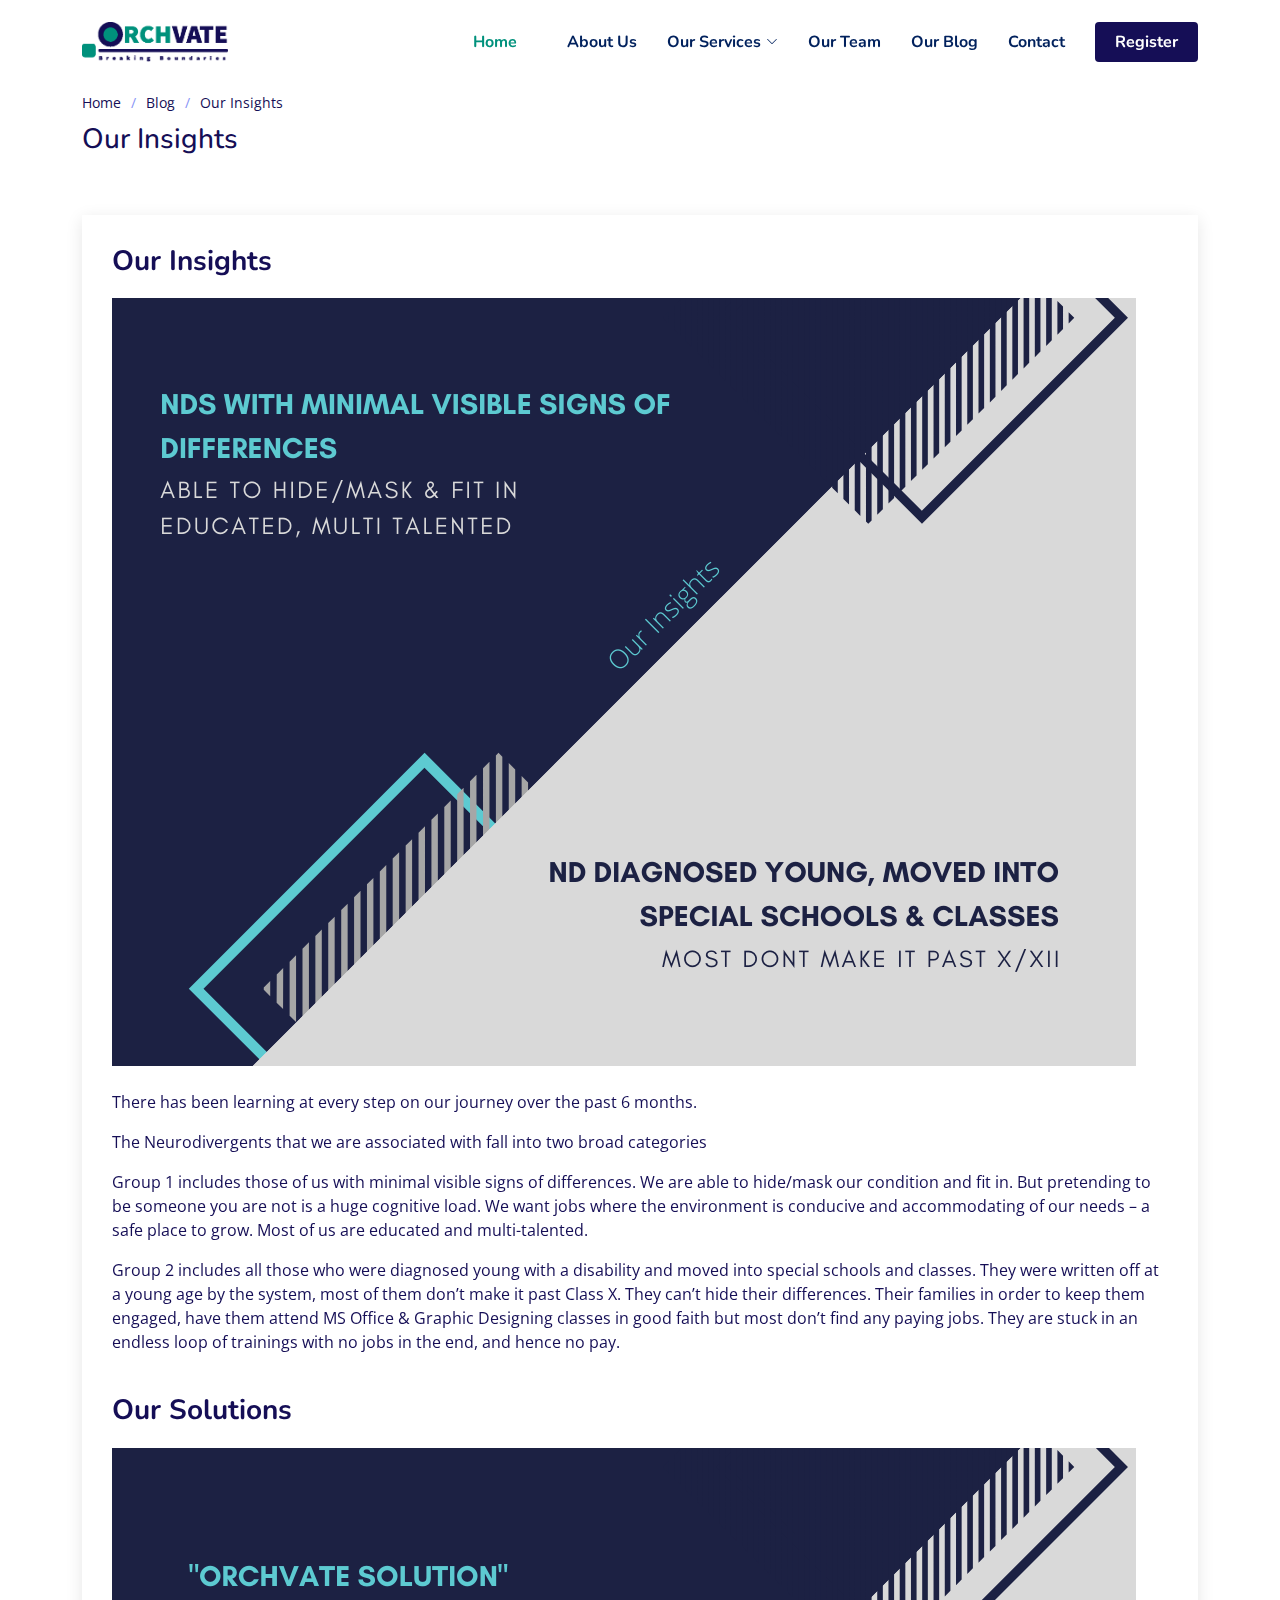
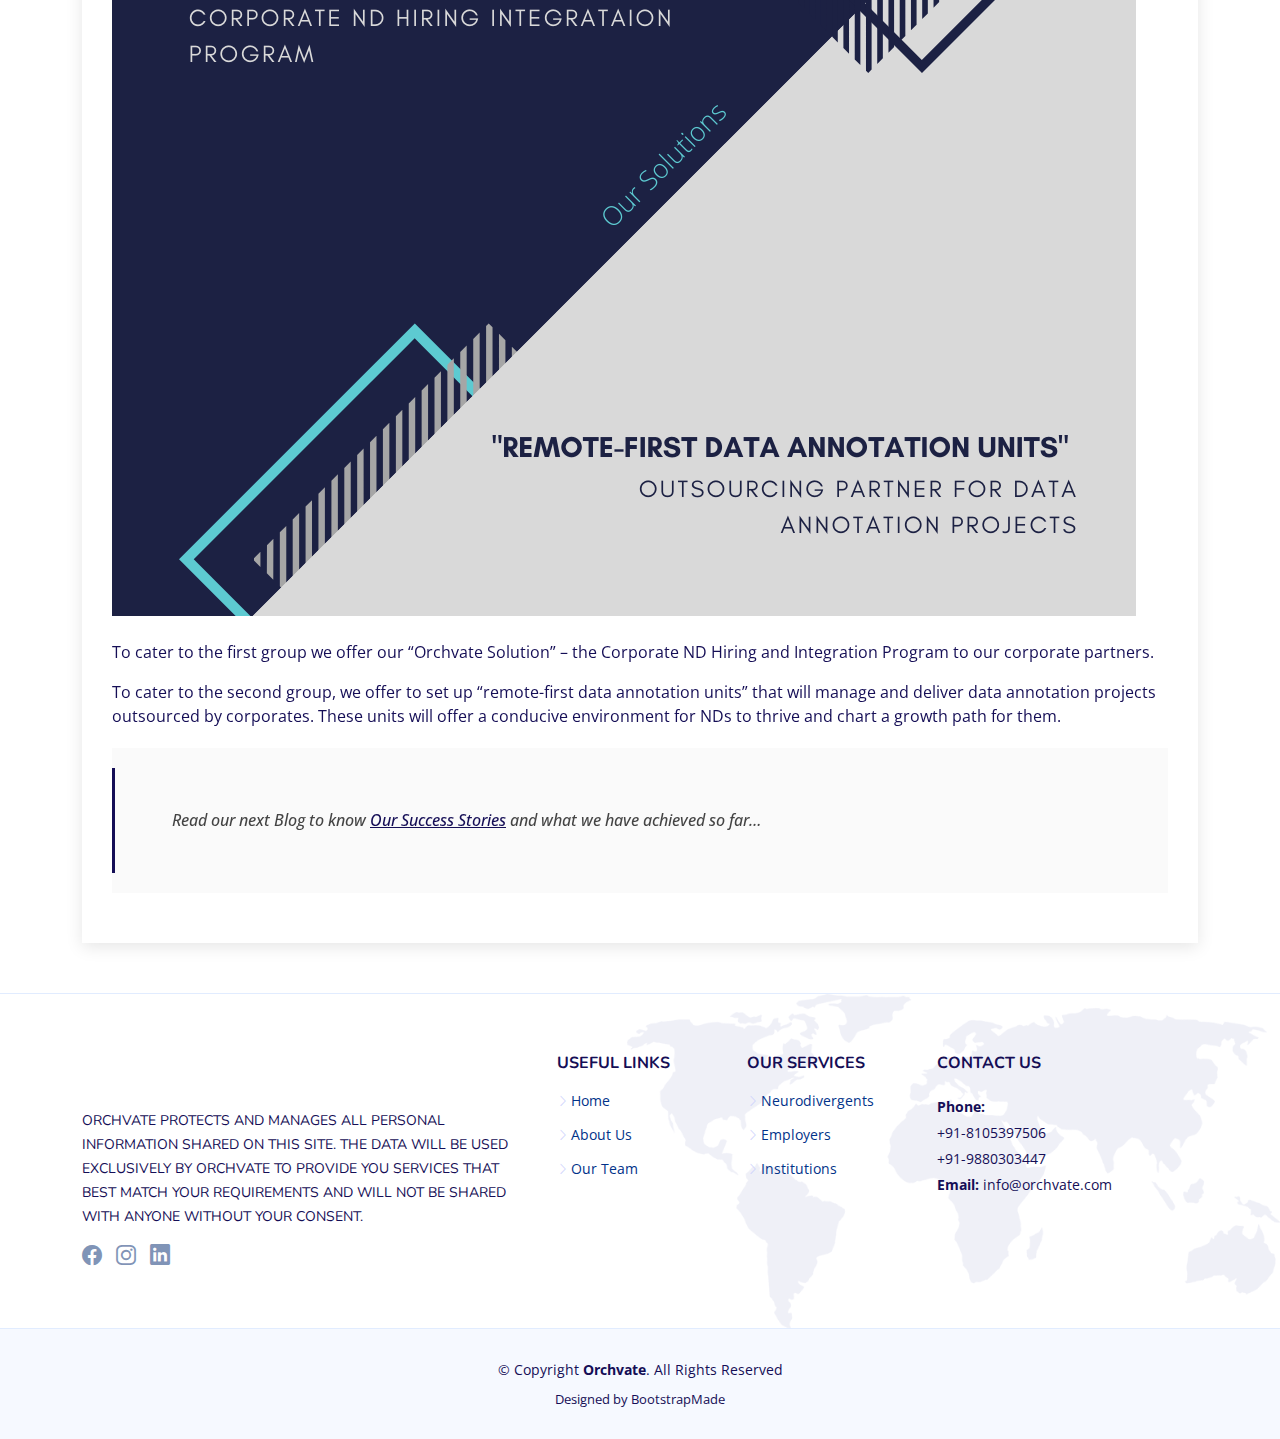
<file: OurInsights.html>
<!DOCTYPE html>
<html lang="en">

<head>
  <meta charset="utf-8">
  <meta content="width=device-width, initial-scale=1.0" name="viewport">

  <title>Orchvate</title>
    <meta content="" name="description" />

    <meta content="" name="keywords" />

    <!-- Favicons -->
    <link href="assets/img/favicon.ico" rel="icon" />
    <link href="assets/img/apple-touch-icon.png" rel="apple-touch-icon" />
  <!-- Google Fonts -->
  <link href="https://fonts.googleapis.com/css?family=Open+Sans:300,300i,400,400i,600,600i,700,700i|Nunito:300,300i,400,400i,600,600i,700,700i|Poppins:300,300i,400,400i,500,500i,600,600i,700,700i" rel="stylesheet">

  <!-- Vendor CSS Files -->
  <link href="assets/vendor/bootstrap/css/bootstrap.min.css" rel="stylesheet">
  <link href="assets/vendor/bootstrap-icons/bootstrap-icons.css" rel="stylesheet">
  <link href="assets/vendor/aos/aos.css" rel="stylesheet">
  <link href="assets/vendor/remixicon/remixicon.css" rel="stylesheet">
  <link href="assets/vendor/swiper/swiper-bundle.min.css" rel="stylesheet">
  <link href="assets/vendor/glightbox/css/glightbox.min.css" rel="stylesheet">

  <!-- Template Main CSS File -->
  <link href="assets/css/style.css" rel="stylesheet">

  <!-- =======================================================
  * Template Name: FlexStart - v1.4.0
  * Template URL: https://bootstrapmade.com/flexstart-bootstrap-startup-template/
  * Author: BootstrapMade.com
  * License: https://bootstrapmade.com/license/
  ======================================================== -->
</head>

<!--Chatbot Script-->
<script async="async" src="https://static.mobilemonkey.com/js/business_5a7b7b3f-1567-4941-aad0-ef495aa0870b-54465063.js"></script>
<script>
window.mmDataLayer = window.mmDataLayer || [];
function mmData(o) { mmDataLayer.push(o); }
</script>

<!--End of Chatbot Script--> 

<body>

  <!-- ======= Header ======= -->
  <header id="header" class="header fixed-top">
    <div
      class="
        container-fluid container-xl
        d-flex
        align-items-center
        justify-content-between
      "
    >
      <a href="index.html" class="logo d-flex align-items-center">
        <img src="./assets/img/logo format 1.png" alt="" />
        <span></span>
      </a>

 <!-- navbar -->
 <nav id="navbar" class="navbar">
  <ul>
    <li><a class="nav-link scrollto active" href="index.html#hero">Home</a></li>
    <li><a class="nav-link scrollto" href="index.html#about">About Us</a></li>
    
    
    <li class="dropdown">
      <a href="index.html#midservices"
        ><span>Our Services</span> <i class="bi bi-chevron-down"></i
      ></a>
      <ul>
        <li><a href="Neurodivergents.html">Neurodivergents</a></li>
        
        <li><a href="Employers.html">Employers</a></li>
        <li><a href="Institutions.html">Institutions</a></li>
      </ul>
    </li>
    <li><a class="nav-link scrollto" href="index.html#team">Our Team</a></li>
    <li><a href="blog.html"> Our Blog</a></li>
    
    <li><a class="nav-link scrollto" href="index.html#contact">Contact</a></li>
    <li><a class="getstarted scrollto" href="index.html#Registration">Register</a></li>
  </ul>
  <i class="bi bi-list mobile-nav-toggle"></i>
</nav>
<!-- End of navbar -->
    </div>
  </header><!-- End Header -->

  <main id="main">

    <!-- ======= Breadcrumbs ======= -->
    <section class="breadcrumbs">
      <div class="container">

        <ol>
          <li><a href="index.html">Home</a></li>
          <li><a href="blog.html">Blog</a></li>
          <li>Our Insights</li>
        </ol>
        <h2>Our Insights</h2>

      </div>
    </section><!-- End Breadcrumbs -->

    <!-- ======= Blog Single Section ======= -->
    <section id="blog" class="blog">
      <div class="container" data-aos="fade-up">

        <div class="row">

          <div class="col-lg-12 entries">

            <article class="entry entry-single">

              

              <h2 class="entry-title">
                <a href="OurInsights.html">Our Insights</a>
              </h2>

             

              <div class="entry-content">
                <img src="assets/img/blog_img/Insights.png" class="img-fluid" alt="">
              
                <p>
                  <br>There has been learning at every step on our journey over the past 6 months. 
                </p>
                <p>
                  The Neurodivergents  that we are associated with fall into two broad categories
                </p>
                <p>
                  Group 1 includes those of us with minimal visible signs of differences. We are able to hide/mask our condition and fit in. But pretending to be someone you are not is a huge cognitive load. We want jobs where the environment is conducive and accommodating of our needs – a safe place to grow. Most of us are educated and multi-talented.
                </p>
                <p>
                  Group 2 includes all those who were diagnosed young with a disability and moved into special schools and classes. They were written off at a young age by the system, most of them don’t make it past Class X. They can’t hide their differences. Their families in order to keep them engaged, have them attend MS Office & Graphic Designing classes in good faith but most don’t find any paying jobs. They are stuck in an endless loop of trainings with no jobs in the end, and hence no pay.
                </p>
                <br>

                <h2 class="entry-title">
                  Our Solutions
                </h2>
                <img src="assets/img/blog_img/Solutions.png" class="img-fluid" alt="">

                
                <p>
                  <br>To cater to the first group we offer our “Orchvate Solution” – the Corporate ND Hiring and Integration Program to our corporate partners. 
                </p>
                <p>
                  To cater to the second group, we offer to set up “remote-first data annotation units” that will manage and deliver data annotation projects outsourced by corporates. These units will offer a conducive environment for NDs to thrive and chart a growth path for them. 
                </p>
               <blockquote><p>
                  Read our next Blog to know <a href="SuccessStory.html"><u>Our Success Stories</u> </a>and what we have achieved so far…
                </p></blockquote>
                

              </div>

             

            </article><!-- End blog entry -->

          <!-- End blog author bio -->

         <!-- End blog comments -->

          </div><!-- End blog entries list -->

          <!-- End blog sidebar -->

        </div>

      </div>
    </section><!-- End Blog Single Section -->

  </main><!-- End #main -->

      <!-- ======= Footer ======= -->
      <footer id="footer" class="footer">
      

        <div class="footer-top">
          <div class="container">
            <div class="row gy-4">
              <div class="col-lg-5 col-md-12 footer-info">
                <a href="index.html" class="logo d-flex align-items-center">
                  <img data-aos="zoom-in" data-aos-delay="200" src = "./assets/img/logo format 1.png" alt="" />
                </a>
                <p>
                  ORCHVATE PROTECTS AND MANAGES ALL PERSONAL INFORMATION SHARED ON THIS SITE. THE DATA WILL BE USED EXCLUSIVELY BY ORCHVATE TO PROVIDE YOU SERVICES THAT BEST MATCH YOUR REQUIREMENTS AND WILL NOT BE SHARED WITH ANYONE WITHOUT YOUR CONSENT.
                </p>
                <div class="social-links mt-3">
                  
                  <a href="https://www.facebook.com/orchvate/" target="_blank" class="facebook"><i class="bi bi-facebook"></i></a>
                  <a href="https://instagram.com/orchvate?utm_medium=copy_link" target="_blank" class="instagram"
                    ><i class="bi bi-instagram bx bxl-instagram"></i
                  ></a>
                  <a href="https://www.linkedin.com/company/orchvate" target="_blank" class="linkedin"
                    ><i class="bi bi-linkedin bx bxl-linkedin"></i
                  ></a>
                </div>
              </div>
  
              <div class="col-lg-2 col-6 footer-links">
                <h4>Useful Links</h4>
                <ul>
                  <li>
                    <i class="bi bi-chevron-right"></i> <a href="./index.html">Home</a>
                  </li>
                  <li>
                    <i class="bi bi-chevron-right"></i> <a href="index.html#about">About Us</a>
                  </li>
                  
                  <li>
                    <i class="bi bi-chevron-right"></i>
                    <a href="index.html#team">Our Team</a>
                  </li>
                  
                </ul>
              </div>
  
              <div class="col-lg-2 col-6 footer-links">
                <h4>Our Services</h4>
                <ul>
                  <li>
                    <i class="bi bi-chevron-right"></i> <a href="Neurodivergents.html" target="_blank">Neurodivergents</a>
                  </li>
                  
                  <li>
                    <i class="bi bi-chevron-right"></i>
                    <a href="Employers.html" target="_blank">Employers</a>
                  </li>
                  <li>
                    <i class="bi bi-chevron-right"></i> <a href="Institutions.html" target="_blank">Institutions</a>
                  </li>
                  
                </ul>
              </div>
  
              <div
                class="
                  col-lg-3 col-md-12
                  footer-contact
                  text-center text-md-start
                "
              >
                <h4>Contact Us</h4>
                <p>
                  
                  <strong>Phone:</strong><br/>+91-8105397506<br/>+91-9880303447<br />
                  <strong>Email:</strong> info@orchvate.com<br />
                </p>
              </div>
            </div>
          </div>
        </div>
  
        <div class="container">
          <div class="copyright">
            &copy; Copyright <strong><span>Orchvate</span></strong
            >. All Rights Reserved
          </div>
          <div class="credits">
            <!-- All the links in the footer should remain intact. -->
            <!-- You can delete the links only if you purchased the pro version. -->
            <!-- Licensing information: https://bootstrapmade.com/license/ -->
            <!-- Purchase the pro version with working PHP/AJAX contact form: https://bootstrapmade.com/flexstart-bootstrap-startup-template/ -->
            Designed by <a href="https://bootstrapmade.com/">BootstrapMade</a>
          </div>
        </div>
      </footer>
      <!-- End Footer -->

  <a href="#" class="back-to-top d-flex align-items-center justify-content-center"><i class="bi bi-arrow-up-short"></i></a>

  <!-- Vendor JS Files -->
  <script src="assets/vendor/bootstrap/js/bootstrap.bundle.js"></script>
  <script src="assets/vendor/aos/aos.js"></script>
  <script src="assets/vendor/php-email-form/validate.js"></script>
  <script src="assets/vendor/swiper/swiper-bundle.min.js"></script>
  <script src="assets/vendor/purecounter/purecounter.js"></script>
  <script src="assets/vendor/isotope-layout/isotope.pkgd.min.js"></script>
  <script src="assets/vendor/glightbox/js/glightbox.min.js"></script>

  <!-- Template Main JS File -->
  <script src="assets/js/main.js"></script>

</body>

</html>
</file>
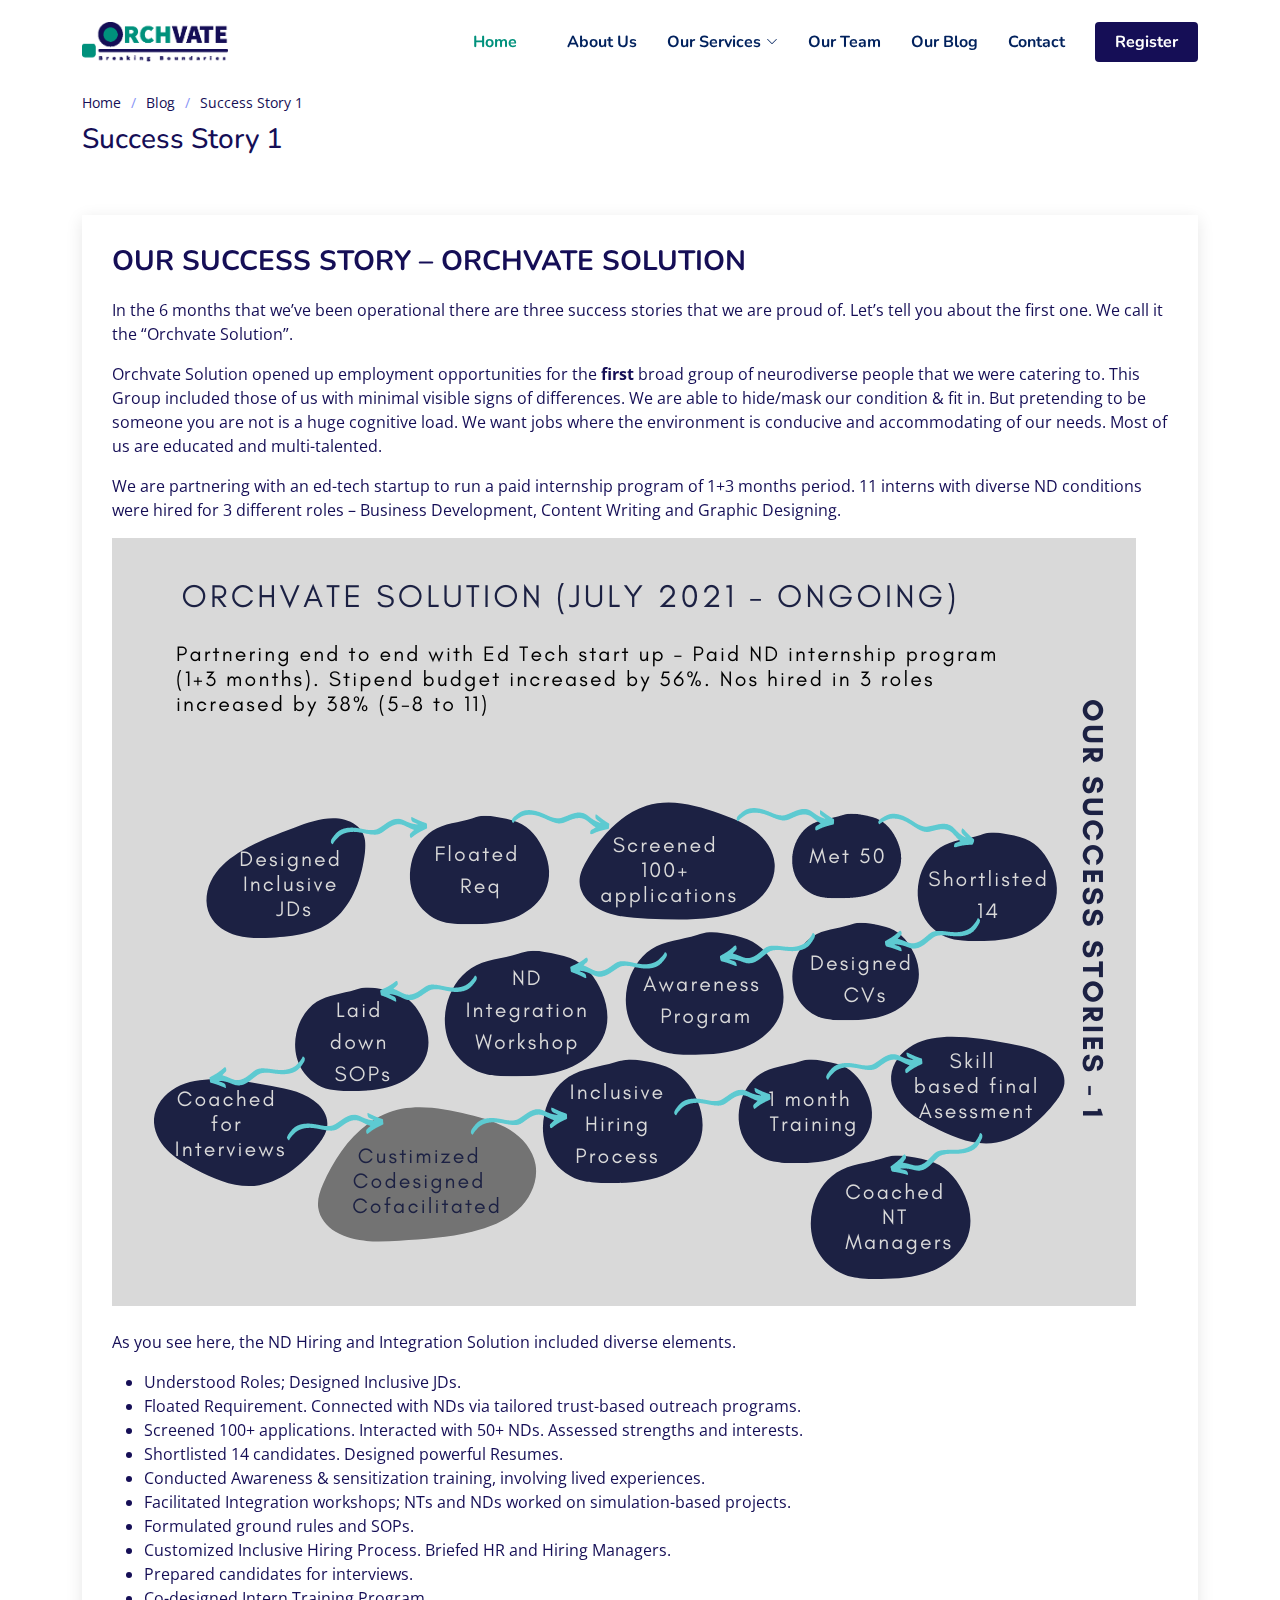
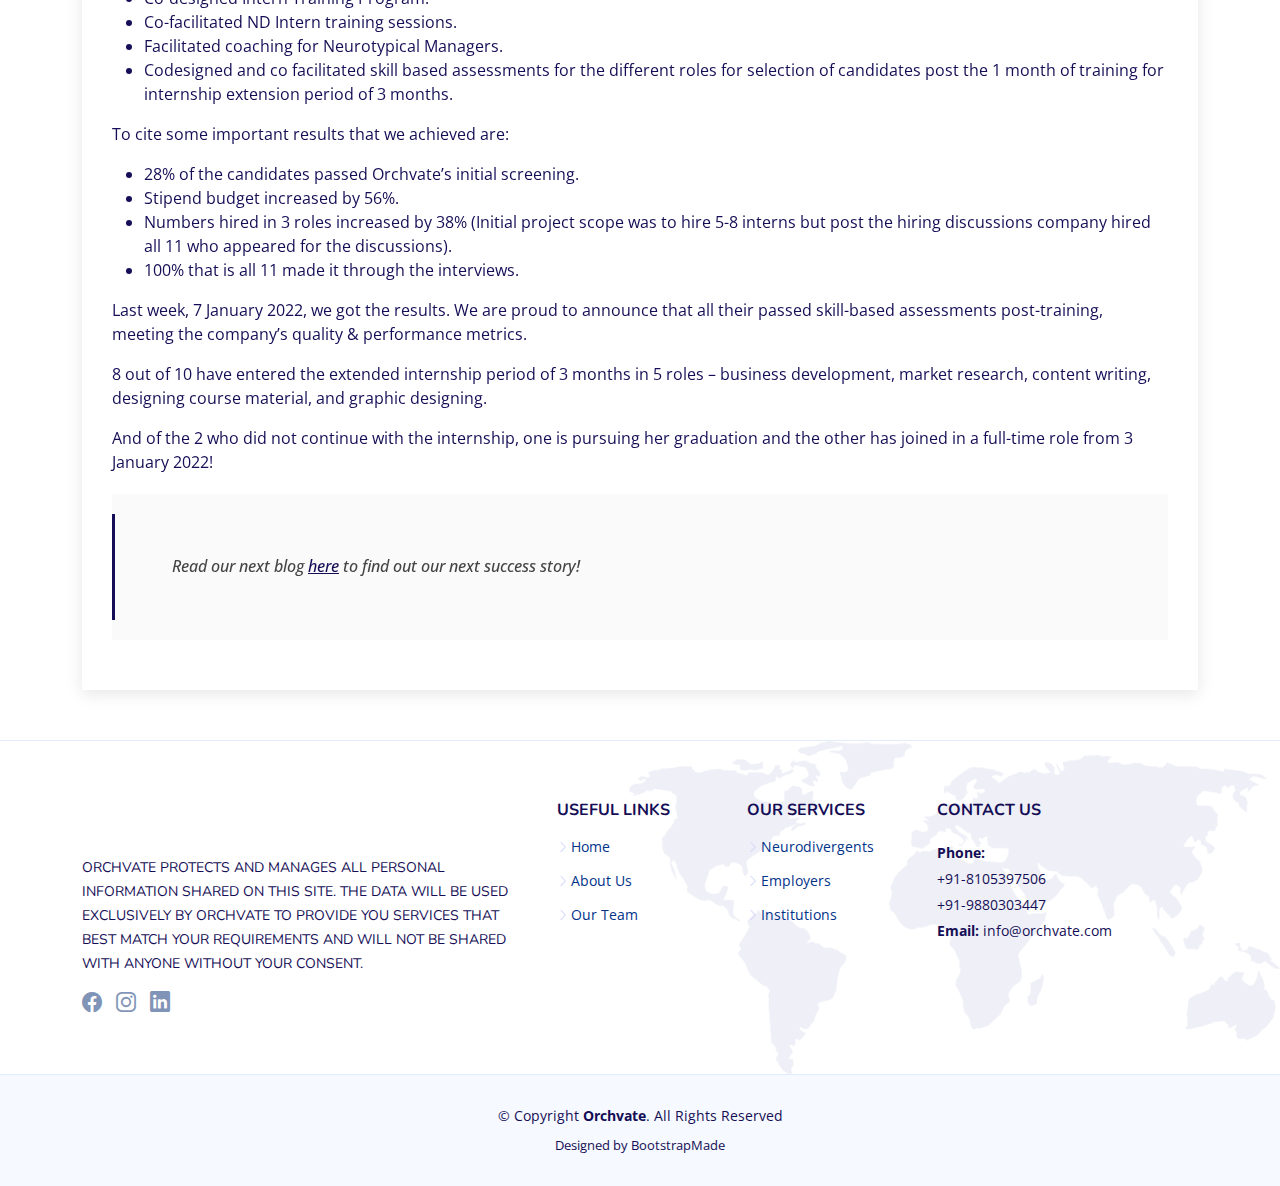
<file: SuccessStory.html>
<!DOCTYPE html>
<html lang="en">

<head>
  <meta charset="utf-8">
  <meta content="width=device-width, initial-scale=1.0" name="viewport">

  <title>Orchvate</title>
    <meta content="" name="description" />

    <meta content="" name="keywords" />

    <!-- Favicons -->
    <link href="assets/img/favicon.ico" rel="icon" />
    <link href="assets/img/apple-touch-icon.png" rel="apple-touch-icon" />
  <!-- Google Fonts -->
  <link href="https://fonts.googleapis.com/css?family=Open+Sans:300,300i,400,400i,600,600i,700,700i|Nunito:300,300i,400,400i,600,600i,700,700i|Poppins:300,300i,400,400i,500,500i,600,600i,700,700i" rel="stylesheet">

  <!-- Vendor CSS Files -->
  <link href="assets/vendor/bootstrap/css/bootstrap.min.css" rel="stylesheet">
  <link href="assets/vendor/bootstrap-icons/bootstrap-icons.css" rel="stylesheet">
  <link href="assets/vendor/aos/aos.css" rel="stylesheet">
  <link href="assets/vendor/remixicon/remixicon.css" rel="stylesheet">
  <link href="assets/vendor/swiper/swiper-bundle.min.css" rel="stylesheet">
  <link href="assets/vendor/glightbox/css/glightbox.min.css" rel="stylesheet">

  <!-- Template Main CSS File -->
  <link href="assets/css/style.css" rel="stylesheet">

  <!-- =======================================================
  * Template Name: FlexStart - v1.4.0
  * Template URL: https://bootstrapmade.com/flexstart-bootstrap-startup-template/
  * Author: BootstrapMade.com
  * License: https://bootstrapmade.com/license/
  ======================================================== -->
</head>
<!--Chatbot Script-->
<script async="async" src="https://static.mobilemonkey.com/js/business_5a7b7b3f-1567-4941-aad0-ef495aa0870b-54465063.js"></script>
<script>
window.mmDataLayer = window.mmDataLayer || [];
function mmData(o) { mmDataLayer.push(o); }
</script>

<!--End of Chatbot Script--> 


<body>

  <!-- ======= Header ======= -->
  <header id="header" class="header fixed-top">
    <div
      class="
        container-fluid container-xl
        d-flex
        align-items-center
        justify-content-between
      "
    >
      <a href="index.html" class="logo d-flex align-items-center">
        <img src="./assets/img/logo format 1.png" alt="" />
        <span></span>
      </a>

 <!-- navbar -->
 <nav id="navbar" class="navbar">
  <ul>
    <li><a class="nav-link scrollto active" href="index.html#hero">Home</a></li>
    <li><a class="nav-link scrollto" href="index.html#about">About Us</a></li>
    
    
    <li class="dropdown">
      <a href="index.html#midservices"
        ><span>Our Services</span> <i class="bi bi-chevron-down"></i
      ></a>
      <ul>
        <li><a href="Neurodivergents.html">Neurodivergents</a></li>
        
        <li><a href="Employers.html">Employers</a></li>
        <li><a href="Institutions.html">Institutions</a></li>
      </ul>
    </li>
    <li><a class="nav-link scrollto" href="index.html#team">Our Team</a></li>
    <li><a href="blog.html"> Our Blog</a></li>
    
    <li><a class="nav-link scrollto" href="index.html#contact">Contact</a></li>
    <li><a class="getstarted scrollto" href="index.html#Registration">Register</a></li>
  </ul>
  <i class="bi bi-list mobile-nav-toggle"></i>
</nav>
<!-- End of navbar -->
    </div>
  </header><!-- End Header -->

  <main id="main">

    <!-- ======= Breadcrumbs ======= -->
    <section class="breadcrumbs">
      <div class="container">

        <ol>
          <li><a href="index.html">Home</a></li>
          <li><a href="blog.html">Blog</a></li>
          <li>Success Story 1</li>
        </ol>
        <h2>Success Story 1</h2>

      </div>
    </section><!-- End Breadcrumbs -->

    <!-- ======= Blog Single Section ======= -->
    <section id="blog" class="blog">
      <div class="container" data-aos="fade-up">

        <div class="row">

          <div class="col-lg-12 entries">

            <article class="entry entry-single">

              
              <h2 class="entry-title">
                <a href="SuccessStory.html">OUR SUCCESS STORY – ORCHVATE SOLUTION</a>
              </h2>

             

              <div class="entry-content">
                <p>
                  In the 6 months that we’ve been operational there are three success stories that we are proud of. Let’s tell you about the first one. We call it the “Orchvate Solution”.
                </p>
                <p>
                  Orchvate Solution opened up employment opportunities for the <b style="color: aqua;"><a href="OurInsights.html">first </a> </b>broad group of neurodiverse people that we were catering to. This Group included those of us with minimal visible signs of differences. We are able to hide/mask our condition & fit in. But pretending to be someone you are not is a huge cognitive load. We want jobs where the environment is conducive and accommodating of our needs. Most of us are educated and multi-talented.
                </p>
                <p>
                  We are partnering with an ed-tech startup to run a paid internship program of 1+3 months period. 11 interns with diverse ND conditions were hired for 3 different roles – Business Development, Content Writing and Graphic Designing. 
                </p>
              <img src="assets/img/blog_img/SuccessStory.png" class="img-fluid" alt="">

              
              <p>
                <br>As you see here, the ND Hiring and Integration Solution included diverse elements. 
              </p>

                <p>
                  <ul style="list-style-type: disc">
                    <li>Understood Roles; Designed Inclusive JDs.</li>
                    <li>Floated Requirement. Connected with NDs via tailored trust-based outreach programs.</li>
                    <li>Screened 100+ applications. Interacted with 50+ NDs. Assessed strengths and interests. </li>
                    <li>Shortlisted 14 candidates. Designed powerful Resumes. </li>
                    <li>Conducted Awareness & sensitization training, involving lived experiences. </li>
                    <li>Facilitated Integration workshops; NTs and NDs worked on simulation-based projects. </li>
                    <li>Formulated ground rules and SOPs. </li>
                    <li>Customized Inclusive Hiring Process. Briefed HR and Hiring Managers.</li>
                    <li>Prepared candidates for interviews.</li>
                    <li>Co-designed Intern Training Program. </li>
                    <li>Co-facilitated ND Intern training sessions.</li>
                    <li>Facilitated coaching for Neurotypical Managers.</li>
                    <li>Codesigned and co facilitated skill based assessments for the different roles for selection of candidates post the 1 month of training for internship extension period of 3 months.  </li>
                  </ul>
                </p>
                <p>
                  To cite some important results that we achieved are:
                </p>
                <p>
                <ul style="list-style-type: disc">
                    <li>28% of the candidates passed Orchvate’s initial screening.</li>
                    <li>Stipend budget increased by 56%. </li>
                    <li>Numbers hired in 3 roles increased by 38% (Initial project scope was to hire 5-8 interns but post the hiring discussions company hired all 11 who appeared for the discussions). </li>
                    <li>100% that is all 11 made it through the interviews. </li>
                  </ul>
                </p>
                <p>
                  Last week, 7 January 2022, we got the results. We are proud to announce that all their passed skill-based assessments post-training, meeting the company’s quality & performance metrics. 
                </p>
                <p>
                  8 out of 10 have entered the extended internship period of 3 months in 5 roles – business development, market research, content writing, designing course material, and graphic designing. 
                </p>
                <p>
                  And of the 2 who did not continue with the internship, one is pursuing her graduation and the other has joined in a full-time role from 3 January 2022!
                </p>
                <blockquote>
                  <p>
                    Read our next blog <a href="SuccessStory2.html"><u>here</u></a> to find out our next success story!
                  </p>
                </blockquote>

              </div>

             

            </article><!-- End blog entry -->

          <!-- End blog author bio -->

         <!-- End blog comments -->

          </div><!-- End blog entries list -->

          <!-- End blog sidebar -->

        </div>

      </div>
    </section><!-- End Blog Single Section -->

  </main><!-- End #main -->

      <!-- ======= Footer ======= -->
      <footer id="footer" class="footer">
      

        <div class="footer-top">
          <div class="container">
            <div class="row gy-4">
              <div class="col-lg-5 col-md-12 footer-info">
                <a href="index.html" class="logo d-flex align-items-center">
                  <img data-aos="zoom-in" data-aos-delay="200" src = "./assets/img/logo format 1.png" alt="" />
                </a>
                <p>
                  ORCHVATE PROTECTS AND MANAGES ALL PERSONAL INFORMATION SHARED ON THIS SITE. THE DATA WILL BE USED EXCLUSIVELY BY ORCHVATE TO PROVIDE YOU SERVICES THAT BEST MATCH YOUR REQUIREMENTS AND WILL NOT BE SHARED WITH ANYONE WITHOUT YOUR CONSENT.
                </p>
                <div class="social-links mt-3">
                  
                  <a href="https://www.facebook.com/orchvate/" target="_blank" class="facebook"><i class="bi bi-facebook"></i></a>
                  <a href="https://instagram.com/orchvate?utm_medium=copy_link" target="_blank" class="instagram"
                    ><i class="bi bi-instagram bx bxl-instagram"></i
                  ></a>
                  <a href="https://www.linkedin.com/company/orchvate" target="_blank" class="linkedin"
                    ><i class="bi bi-linkedin bx bxl-linkedin"></i
                  ></a>
                </div>
              </div>
  
              <div class="col-lg-2 col-6 footer-links">
                <h4>Useful Links</h4>
                <ul>
                  <li>
                    <i class="bi bi-chevron-right"></i> <a href="./index.html">Home</a>
                  </li>
                  <li>
                    <i class="bi bi-chevron-right"></i> <a href="index.html#about">About Us</a>
                  </li>
                  
                  <li>
                    <i class="bi bi-chevron-right"></i>
                    <a href="index.html#team">Our Team</a>
                  </li>
                  
                </ul>
              </div>
  
              <div class="col-lg-2 col-6 footer-links">
                <h4>Our Services</h4>
                <ul>
                  <li>
                    <i class="bi bi-chevron-right"></i> <a href="Neurodivergents.html" target="_blank">Neurodivergents</a>
                  </li>
                  
                  <li>
                    <i class="bi bi-chevron-right"></i>
                    <a href="Employers.html" target="_blank">Employers</a>
                  </li>
                  <li>
                    <i class="bi bi-chevron-right"></i> <a href="Institutions.html" target="_blank">Institutions</a>
                  </li>
                  
                </ul>
              </div>
  
              <div
                class="
                  col-lg-3 col-md-12
                  footer-contact
                  text-center text-md-start
                "
              >
                <h4>Contact Us</h4>
                <p>
                  
                  <strong>Phone:</strong><br/>+91-8105397506<br/>+91-9880303447<br />
                  <strong>Email:</strong> info@orchvate.com<br />
                </p>
              </div>
            </div>
          </div>
        </div>
  
        <div class="container">
          <div class="copyright">
            &copy; Copyright <strong><span>Orchvate</span></strong
            >. All Rights Reserved
          </div>
          <div class="credits">
            <!-- All the links in the footer should remain intact. -->
            <!-- You can delete the links only if you purchased the pro version. -->
            <!-- Licensing information: https://bootstrapmade.com/license/ -->
            <!-- Purchase the pro version with working PHP/AJAX contact form: https://bootstrapmade.com/flexstart-bootstrap-startup-template/ -->
            Designed by <a href="https://bootstrapmade.com/">BootstrapMade</a>
          </div>
        </div>
      </footer>
      <!-- End Footer -->

  <a href="#" class="back-to-top d-flex align-items-center justify-content-center"><i class="bi bi-arrow-up-short"></i></a>

  <!-- Vendor JS Files -->
  <script src="assets/vendor/bootstrap/js/bootstrap.bundle.js"></script>
  <script src="assets/vendor/aos/aos.js"></script>
  <script src="assets/vendor/php-email-form/validate.js"></script>
  <script src="assets/vendor/swiper/swiper-bundle.min.js"></script>
  <script src="assets/vendor/purecounter/purecounter.js"></script>
  <script src="assets/vendor/isotope-layout/isotope.pkgd.min.js"></script>
  <script src="assets/vendor/glightbox/js/glightbox.min.js"></script>

  <!-- Template Main JS File -->
  <script src="assets/js/main.js"></script>

</body>

</html>
</file>
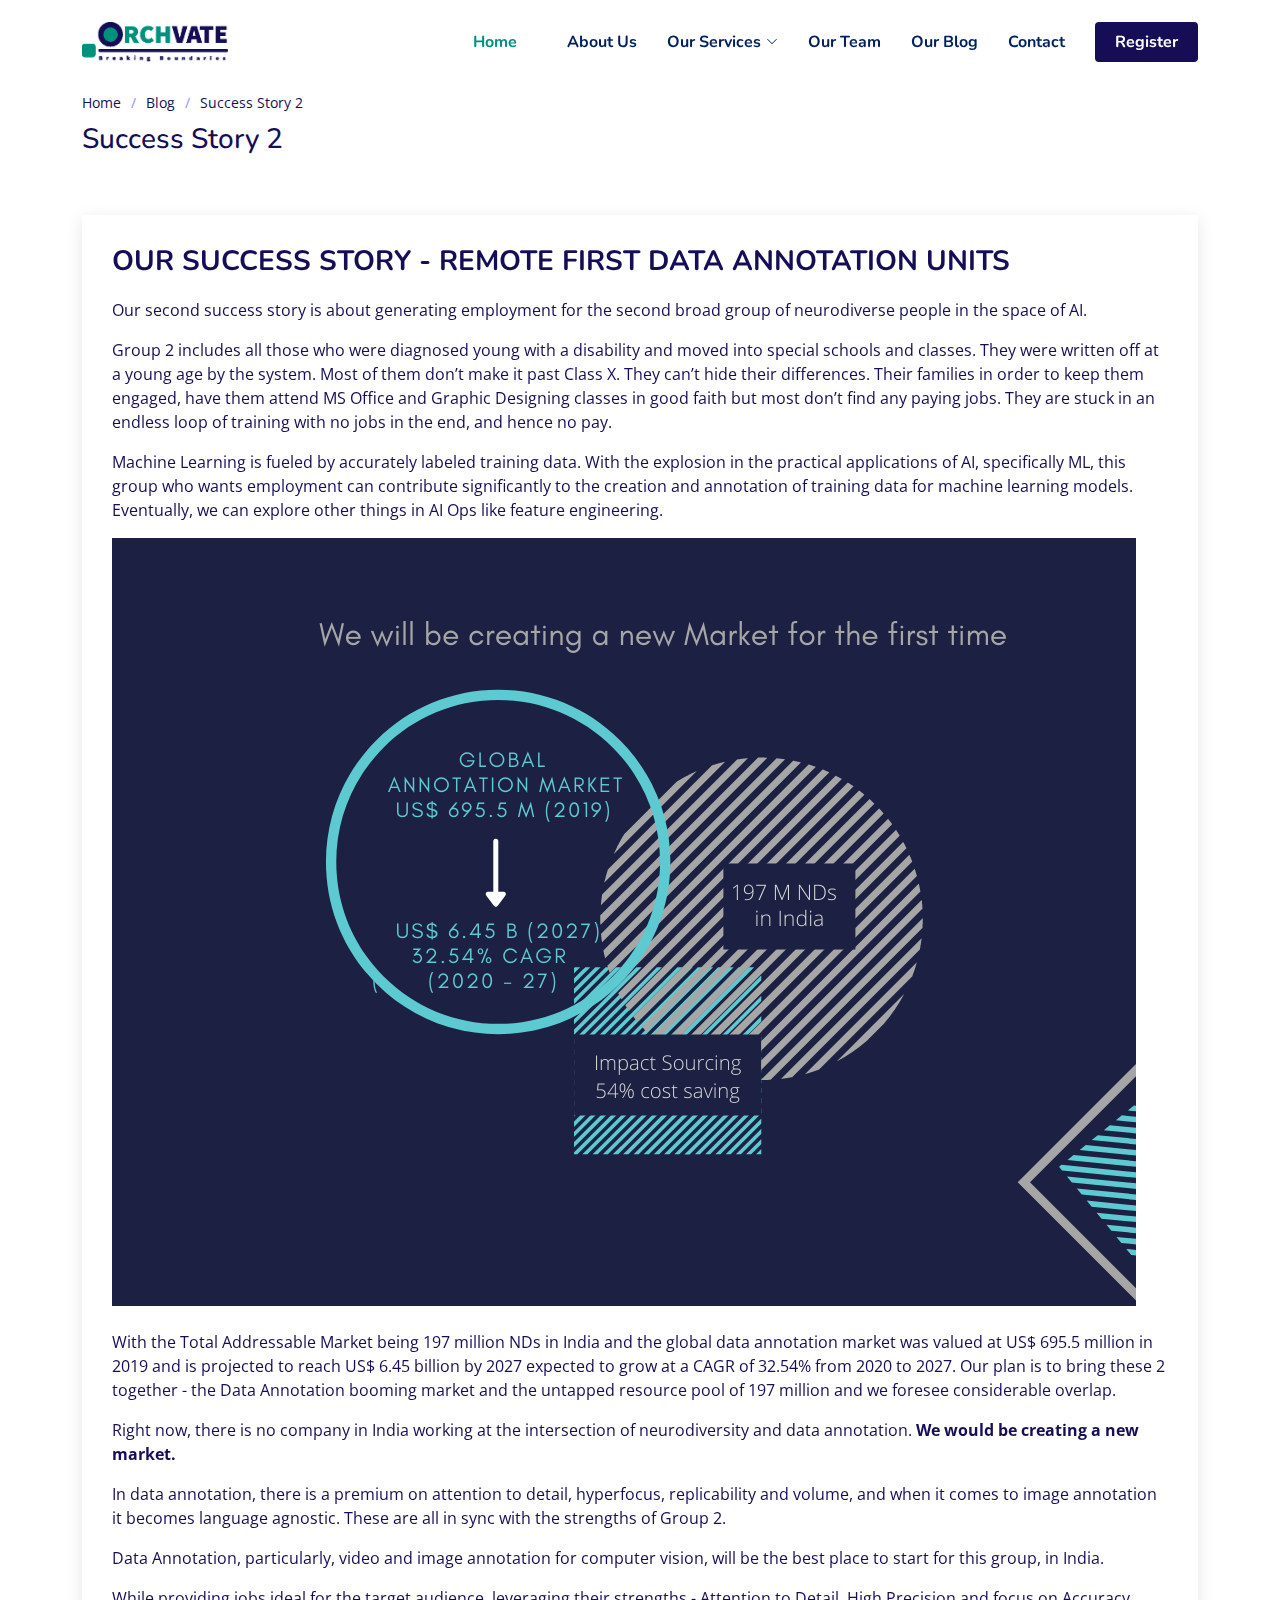
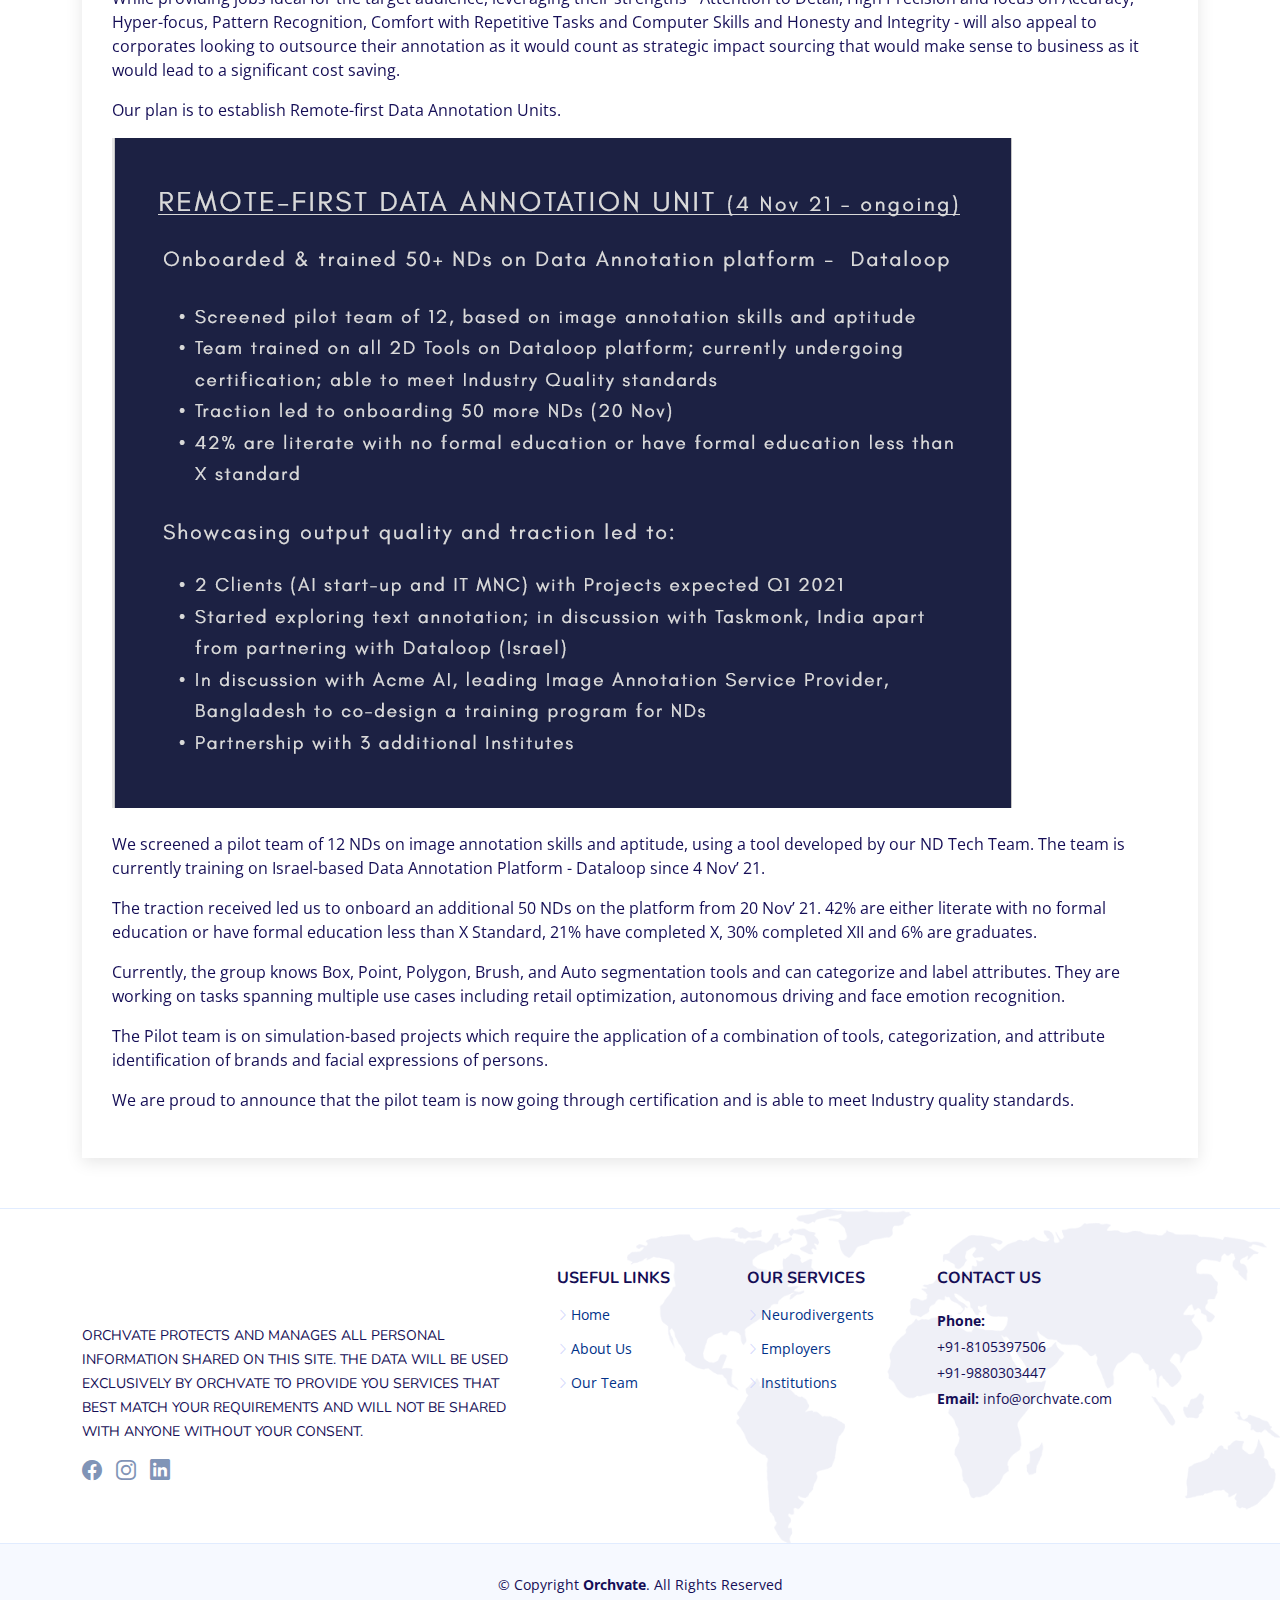
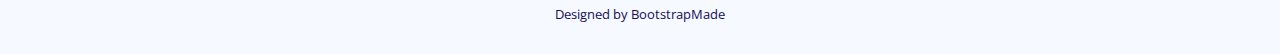
<file: SuccessStory2.html>
<!DOCTYPE html>
<html lang="en">

<head>
  <meta charset="utf-8">
  <meta content="width=device-width, initial-scale=1.0" name="viewport">

  <title>Orchvate</title>
    <meta content="" name="description" />

    <meta content="" name="keywords" />

    <!-- Favicons -->
    <link href="assets/img/favicon.ico" rel="icon" />
    <link href="assets/img/apple-touch-icon.png" rel="apple-touch-icon" />
  <!-- Google Fonts -->
  <link href="https://fonts.googleapis.com/css?family=Open+Sans:300,300i,400,400i,600,600i,700,700i|Nunito:300,300i,400,400i,600,600i,700,700i|Poppins:300,300i,400,400i,500,500i,600,600i,700,700i" rel="stylesheet">

  <!-- Vendor CSS Files -->
  <link href="assets/vendor/bootstrap/css/bootstrap.min.css" rel="stylesheet">
  <link href="assets/vendor/bootstrap-icons/bootstrap-icons.css" rel="stylesheet">
  <link href="assets/vendor/aos/aos.css" rel="stylesheet">
  <link href="assets/vendor/remixicon/remixicon.css" rel="stylesheet">
  <link href="assets/vendor/swiper/swiper-bundle.min.css" rel="stylesheet">
  <link href="assets/vendor/glightbox/css/glightbox.min.css" rel="stylesheet">

  <!-- Template Main CSS File -->
  <link href="assets/css/style.css" rel="stylesheet">

  <!-- =======================================================
  * Template Name: FlexStart - v1.4.0
  * Template URL: https://bootstrapmade.com/flexstart-bootstrap-startup-template/
  * Author: BootstrapMade.com
  * License: https://bootstrapmade.com/license/
  ======================================================== -->
</head>
<!--Chatbot Script-->
<script async="async" src="https://static.mobilemonkey.com/js/business_5a7b7b3f-1567-4941-aad0-ef495aa0870b-54465063.js"></script>
<script>
window.mmDataLayer = window.mmDataLayer || [];
function mmData(o) { mmDataLayer.push(o); }
</script>

<!--End of Chatbot Script--> 


<body>

  <!-- ======= Header ======= -->
  <header id="header" class="header fixed-top">
    <div
      class="
        container-fluid container-xl
        d-flex
        align-items-center
        justify-content-between
      "
    >
      <a href="index.html" class="logo d-flex align-items-center">
        <img src="./assets/img/logo format 1.png" alt="" />
        <span></span>
      </a>

 <!-- navbar -->
 <nav id="navbar" class="navbar">
  <ul>
    <li><a class="nav-link scrollto active" href="index.html#hero">Home</a></li>
    <li><a class="nav-link scrollto" href="index.html#about">About Us</a></li>
    
    
    <li class="dropdown">
      <a href="index.html#midservices"
        ><span>Our Services</span> <i class="bi bi-chevron-down"></i
      ></a>
      <ul>
        <li><a href="Neurodivergents.html">Neurodivergents</a></li>
        
        <li><a href="Employers.html">Employers</a></li>
        <li><a href="Institutions.html">Institutions</a></li>
      </ul>
    </li>
    <li><a class="nav-link scrollto" href="index.html#team">Our Team</a></li>
    <li><a href="blog.html"> Our Blog</a></li>
    
    <li><a class="nav-link scrollto" href="index.html#contact">Contact</a></li>
    <li><a class="getstarted scrollto" href="index.html#Registration">Register</a></li>
  </ul>
  <i class="bi bi-list mobile-nav-toggle"></i>
</nav>
<!-- End of navbar -->
    </div>
  </header><!-- End Header -->

  <main id="main">

    <!-- ======= Breadcrumbs ======= -->
    <section class="breadcrumbs">
      <div class="container">

        <ol>
          <li><a href="index.html">Home</a></li>
          <li><a href="blog.html">Blog</a></li>
          <li>Success Story 2</li>
        </ol>
        <h2>Success Story 2</h2>

      </div>
    </section><!-- End Breadcrumbs -->

    <!-- ======= Blog Single Section ======= -->
    <section id="blog" class="blog">
      <div class="container" data-aos="fade-up">

        <div class="row">

          <div class="col-lg-12 entries">

            <article class="entry entry-single">

              

              <h2 class="entry-title">
                <a href="SuccessStory2.html">OUR SUCCESS STORY - REMOTE FIRST DATA ANNOTATION UNITS</a>
              </h2>

             

              <div class="entry-content">
                <p>
                  Our second success story is about generating employment for the <a href="OurInsights.html">second </a> broad group of neurodiverse people in the space of AI. 
                </p>
                <p>
                  Group 2 includes all those who were diagnosed young with a disability and moved into special schools and classes. They were written off at a young age by the system. Most of them don’t make it past Class X. They can’t hide their differences. Their families in order to keep them engaged, have them attend MS Office and Graphic Designing classes in good faith but most don’t find any paying jobs. They are stuck in an endless loop of training with no jobs in the end, and hence no pay.
                </p>
                <p>
                  Machine Learning is fueled by accurately labeled training data. With the explosion in the practical applications of AI, specifically ML, this group who wants employment can contribute significantly to the creation and annotation of training data for machine learning models. Eventually, we can explore other things in AI Ops like feature engineering. 
                </p>
                <img src="assets/img/blog_img/NewMarket.png" class="img-fluid" alt="">
               
				<p> <br>
					With the Total Addressable Market being 197 million NDs in India and the global data annotation market was valued at US$ 695.5 million in 2019 and is projected to reach US$ 6.45 billion by 2027 expected to grow at a CAGR of 32.54% from 2020 to 2027. Our plan is to bring these 2 together - the Data Annotation booming market and the untapped resource pool of 197 million and we foresee considerable overlap.  
				</p>
				<p>
					Right now, there is no company in India working at the intersection of neurodiversity and data annotation. <b>We would be creating a new market.</b>
				</p>
				<p>
					In data annotation, there is a premium on attention to detail, hyperfocus, replicability and volume, and when it comes to image annotation it becomes language agnostic. These are all in sync with the strengths of Group 2. 
				</p>
				<p>
					Data Annotation, particularly, video and image annotation for computer vision, will be the best place to start for this group, in India. 
				</p>
				<p>
					While providing jobs ideal for the target audience, leveraging their strengths - Attention to Detail, High Precision and focus on Accuracy, Hyper-focus, Pattern Recognition, Comfort with Repetitive Tasks and Computer Skills and Honesty and Integrity - will also appeal to corporates looking to outsource their annotation as it would count as strategic impact sourcing that would make sense to business as it would lead to a significant cost saving.  
				</p>
				<p>
					Our plan is to establish Remote-first Data Annotation Units. 
				</p>
        <img src="assets/img/blog_img/SuccessStory2.png" class="img-fluid" alt="">
        
				<p>
				<br>	We screened a pilot team of 12 NDs on image annotation skills and aptitude, using a tool developed by our ND Tech Team. The team is currently training on Israel-based Data Annotation Platform - Dataloop since 4 Nov’ 21. 
				</p>
				<p>
					The traction received led us to onboard an additional 50 NDs on the platform from 20 Nov’ 21.  42% are either literate with no formal education or have formal education less than X Standard, 21% have completed X, 30% completed XII and 6% are graduates.  
				</p>
				<p>
					Currently, the group knows Box, Point, Polygon, Brush, and Auto segmentation tools and can categorize and label attributes. They are working on tasks spanning multiple use cases including retail optimization, autonomous driving and face emotion recognition.
				</p>
				<p>
					The Pilot team is on simulation-based projects which require the application of a combination of tools, categorization, and attribute identification of brands and facial expressions of persons. 
				</p>
				<p>
					We are proud to announce that the pilot team is now going through certification and is able to meet Industry quality standards. 
				</p>

              </div>

             

            </article><!-- End blog entry -->

          <!-- End blog author bio -->

         <!-- End blog comments -->

          </div><!-- End blog entries list -->

          <!-- End blog sidebar -->

        </div>

      </div>
    </section><!-- End Blog Single Section -->

  </main><!-- End #main -->

      <!-- ======= Footer ======= -->
      <footer id="footer" class="footer">
      

        <div class="footer-top">
          <div class="container">
            <div class="row gy-4">
              <div class="col-lg-5 col-md-12 footer-info">
                <a href="index.html" class="logo d-flex align-items-center">
                  <img data-aos="zoom-in" data-aos-delay="200" src = "./assets/img/logo format 1.png" alt="" />
                </a>
                <p>
                  ORCHVATE PROTECTS AND MANAGES ALL PERSONAL INFORMATION SHARED ON THIS SITE. THE DATA WILL BE USED EXCLUSIVELY BY ORCHVATE TO PROVIDE YOU SERVICES THAT BEST MATCH YOUR REQUIREMENTS AND WILL NOT BE SHARED WITH ANYONE WITHOUT YOUR CONSENT.
                </p>
                <div class="social-links mt-3">
                  
                  <a href="https://www.facebook.com/orchvate/" target="_blank" class="facebook"><i class="bi bi-facebook"></i></a>
                  <a href="https://instagram.com/orchvate?utm_medium=copy_link" target="_blank" class="instagram"
                    ><i class="bi bi-instagram bx bxl-instagram"></i
                  ></a>
                  <a href="https://www.linkedin.com/company/orchvate" target="_blank" class="linkedin"
                    ><i class="bi bi-linkedin bx bxl-linkedin"></i
                  ></a>
                </div>
              </div>
  
              <div class="col-lg-2 col-6 footer-links">
                <h4>Useful Links</h4>
                <ul>
                  <li>
                    <i class="bi bi-chevron-right"></i> <a href="./index.html">Home</a>
                  </li>
                  <li>
                    <i class="bi bi-chevron-right"></i> <a href="index.html#about">About Us</a>
                  </li>
                  
                  <li>
                    <i class="bi bi-chevron-right"></i>
                    <a href="index.html#team">Our Team</a>
                  </li>
                  
                </ul>
              </div>
  
              <div class="col-lg-2 col-6 footer-links">
                <h4>Our Services</h4>
                <ul>
                  <li>
                    <i class="bi bi-chevron-right"></i> <a href="Neurodivergents.html" target="_blank">Neurodivergents</a>
                  </li>
                  
                  <li>
                    <i class="bi bi-chevron-right"></i>
                    <a href="Employers.html" target="_blank">Employers</a>
                  </li>
                  <li>
                    <i class="bi bi-chevron-right"></i> <a href="Institutions.html" target="_blank">Institutions</a>
                  </li>
                  
                </ul>
              </div>
  
              <div
                class="
                  col-lg-3 col-md-12
                  footer-contact
                  text-center text-md-start
                "
              >
                <h4>Contact Us</h4>
                <p>
                  
                  <strong>Phone:</strong><br/>+91-8105397506<br/>+91-9880303447<br />
                  <strong>Email:</strong> info@orchvate.com<br />
                </p>
              </div>
            </div>
          </div>
        </div>
  
        <div class="container">
          <div class="copyright">
            &copy; Copyright <strong><span>Orchvate</span></strong
            >. All Rights Reserved
          </div>
          <div class="credits">
            <!-- All the links in the footer should remain intact. -->
            <!-- You can delete the links only if you purchased the pro version. -->
            <!-- Licensing information: https://bootstrapmade.com/license/ -->
            <!-- Purchase the pro version with working PHP/AJAX contact form: https://bootstrapmade.com/flexstart-bootstrap-startup-template/ -->
            Designed by <a href="https://bootstrapmade.com/">BootstrapMade</a>
          </div>
        </div>
      </footer>
      <!-- End Footer -->

  <a href="#" class="back-to-top d-flex align-items-center justify-content-center"><i class="bi bi-arrow-up-short"></i></a>

  <!-- Vendor JS Files -->
  <script src="assets/vendor/bootstrap/js/bootstrap.bundle.js"></script>
  <script src="assets/vendor/aos/aos.js"></script>
  <script src="assets/vendor/php-email-form/validate.js"></script>
  <script src="assets/vendor/swiper/swiper-bundle.min.js"></script>
  <script src="assets/vendor/purecounter/purecounter.js"></script>
  <script src="assets/vendor/isotope-layout/isotope.pkgd.min.js"></script>
  <script src="assets/vendor/glightbox/js/glightbox.min.js"></script>

  <!-- Template Main JS File -->
  <script src="assets/js/main.js"></script>

</body>

</html>
</file>
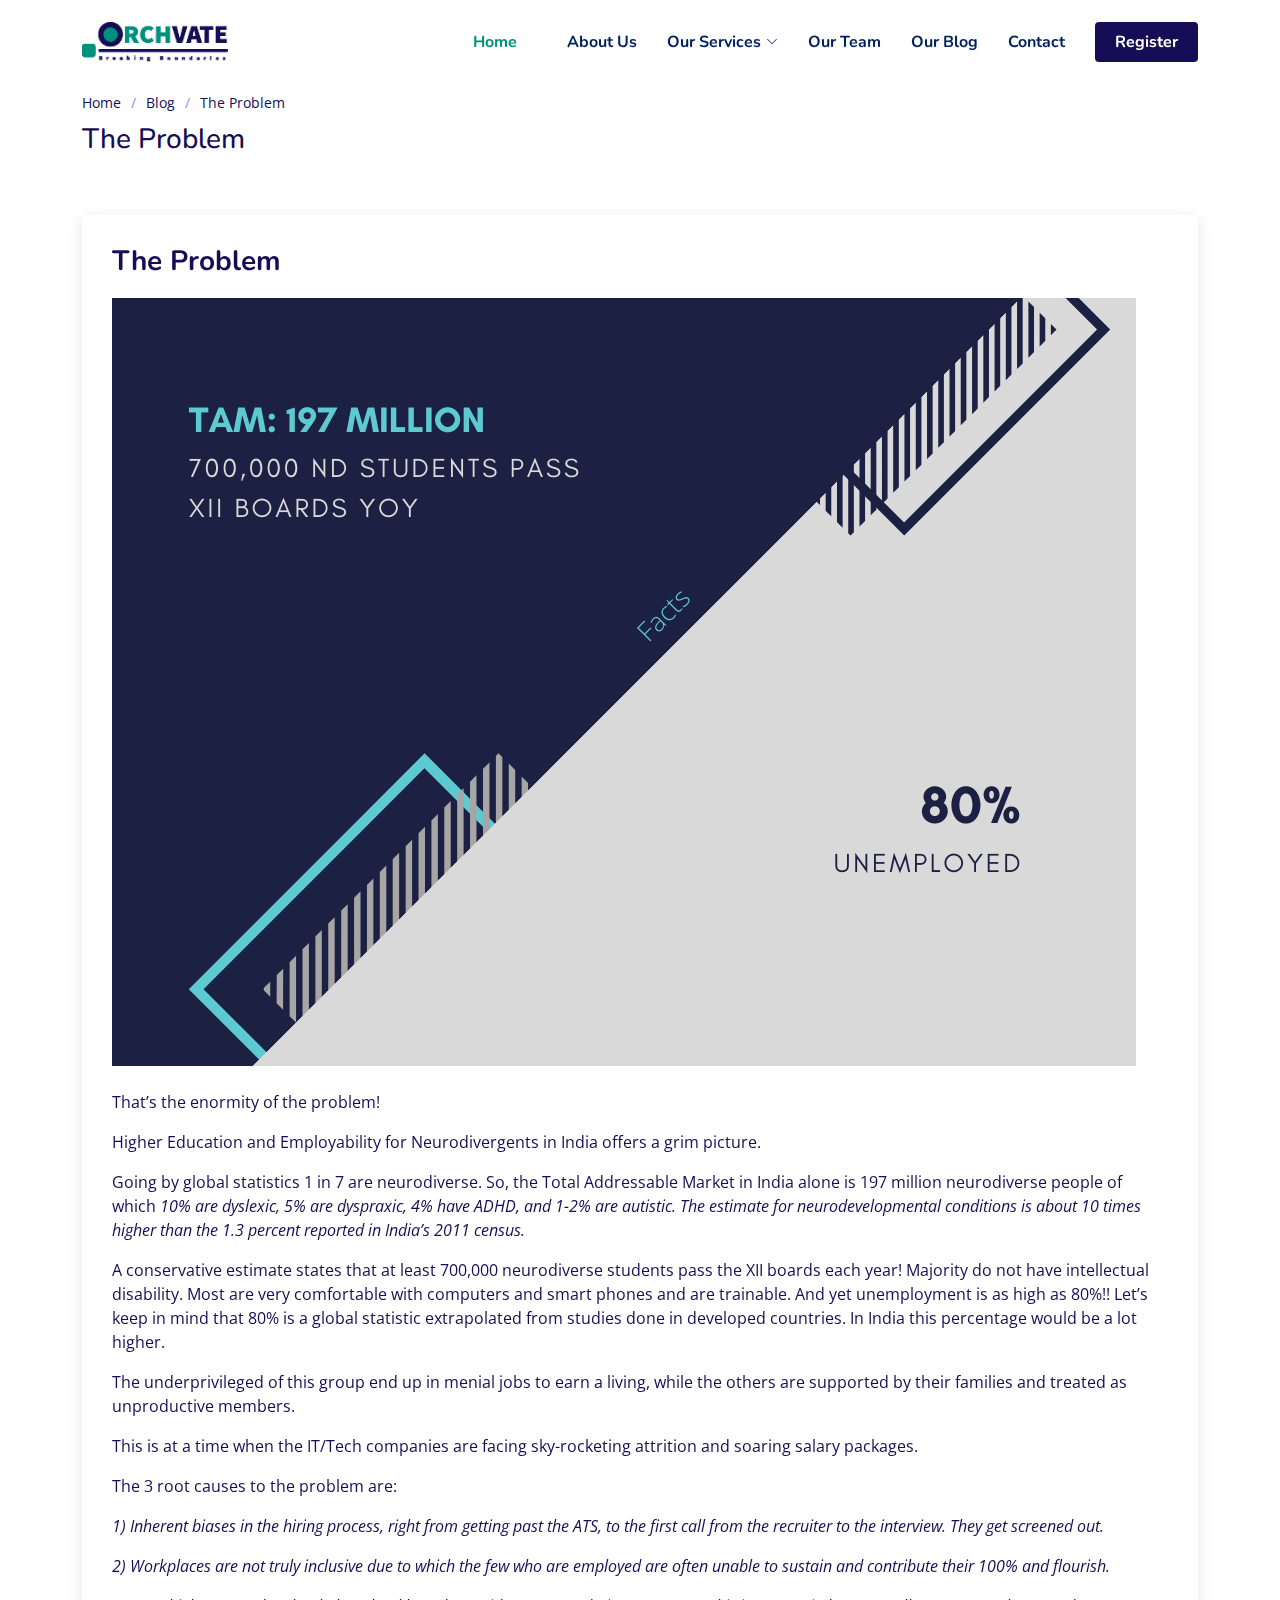
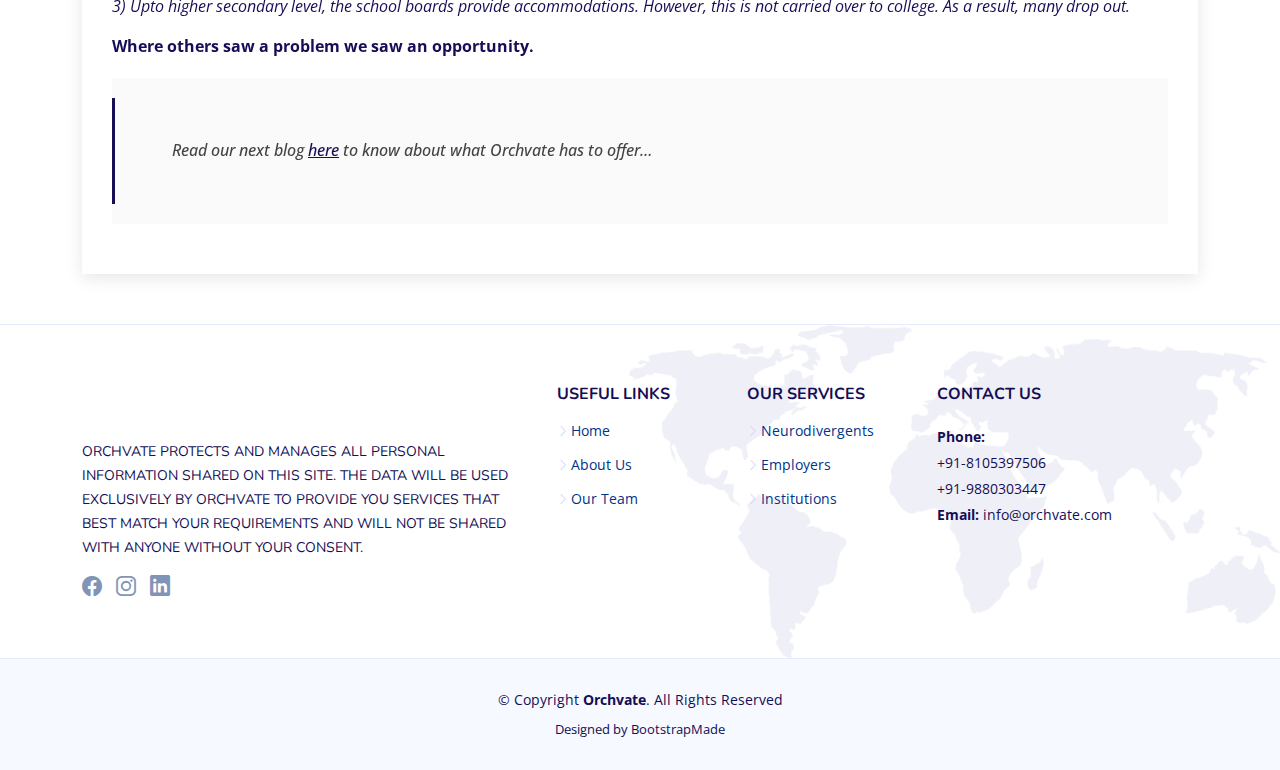
<file: TheProblem.html>
<!DOCTYPE html>
<html lang="en">

<head>
  <meta charset="utf-8">
  <meta content="width=device-width, initial-scale=1.0" name="viewport">

  <title>Orchvate</title>
    <meta content="" name="description" />

    <meta content="" name="keywords" />

    <!-- Favicons -->
    <link href="assets/img/favicon.ico" rel="icon" />
    <link href="assets/img/apple-touch-icon.png" rel="apple-touch-icon" />
  <!-- Google Fonts -->
  <link href="https://fonts.googleapis.com/css?family=Open+Sans:300,300i,400,400i,600,600i,700,700i|Nunito:300,300i,400,400i,600,600i,700,700i|Poppins:300,300i,400,400i,500,500i,600,600i,700,700i" rel="stylesheet">

  <!-- Vendor CSS Files -->
  <link href="assets/vendor/bootstrap/css/bootstrap.min.css" rel="stylesheet">
  <link href="assets/vendor/bootstrap-icons/bootstrap-icons.css" rel="stylesheet">
  <link href="assets/vendor/aos/aos.css" rel="stylesheet">
  <link href="assets/vendor/remixicon/remixicon.css" rel="stylesheet">
  <link href="assets/vendor/swiper/swiper-bundle.min.css" rel="stylesheet">
  <link href="assets/vendor/glightbox/css/glightbox.min.css" rel="stylesheet">

  <!-- Template Main CSS File -->
  <link href="assets/css/style.css" rel="stylesheet">

  <!-- =======================================================
  * Template Name: FlexStart - v1.4.0
  * Template URL: https://bootstrapmade.com/flexstart-bootstrap-startup-template/
  * Author: BootstrapMade.com
  * License: https://bootstrapmade.com/license/
  ======================================================== -->
</head>
<!--Chatbot Script-->
<script async="async" src="https://static.mobilemonkey.com/js/business_5a7b7b3f-1567-4941-aad0-ef495aa0870b-54465063.js"></script>
<script>
window.mmDataLayer = window.mmDataLayer || [];
function mmData(o) { mmDataLayer.push(o); }
</script>

<!--End of Chatbot Script--> 


<body>

  <!-- ======= Header ======= -->
  <header id="header" class="header fixed-top">
    <div
      class="
        container-fluid container-xl
        d-flex
        align-items-center
        justify-content-between
      "
    >
      <a href="index.html" class="logo d-flex align-items-center">
        <img src="./assets/img/logo format 1.png" alt="" />
        <span></span>
      </a>

 <!-- navbar -->
 <nav id="navbar" class="navbar">
  <ul>
    <li><a class="nav-link scrollto active" href="index.html#hero">Home</a></li>
    <li><a class="nav-link scrollto" href="index.html#about">About Us</a></li>
    
    
    <li class="dropdown">
      <a href="index.html#midservices"
        ><span>Our Services</span> <i class="bi bi-chevron-down"></i
      ></a>
      <ul>
        <li><a href="Neurodivergents.html">Neurodivergents</a></li>
        
        <li><a href="Employers.html">Employers</a></li>
        <li><a href="Institutions.html">Institutions</a></li>
      </ul>
    </li>
    <li><a class="nav-link scrollto" href="index.html#team">Our Team</a></li>
    <li><a href="blog.html"> Our Blog</a></li>
    
    <li><a class="nav-link scrollto" href="index.html#contact">Contact</a></li>
    <li><a class="getstarted scrollto" href="index.html#Registration">Register</a></li>
  </ul>
  <i class="bi bi-list mobile-nav-toggle"></i>
</nav>
<!-- End of navbar -->
    </div>
  </header><!-- End Header -->

  <main id="main">

    <!-- ======= Breadcrumbs ======= -->
    <section class="breadcrumbs">
      <div class="container">

        <ol>
          <li><a href="index.html">Home</a></li>
          <li><a href="blog.html">Blog</a></li>
          <li>The Problem</li>
        </ol>
        <h2>The Problem</h2>

      </div>
    </section><!-- End Breadcrumbs -->

    <!-- ======= Blog Single Section ======= -->
    <section id="blog" class="blog">
      <div class="container" data-aos="fade-up">

        <div class="row">

          <div class="col-lg-12 entries">

            <article class="entry entry-single">

             
              <h2 class="entry-title">
                <a href="TheProblem.html">The Problem</a>
              </h2>

             

              <div class="entry-content">
                 <img src="assets/img/blog_img/Problem.png" class="img-fluid" alt="">

                 
                 <p>
                   <br>That’s the enormity of the problem!     
                 </p>
                 <p>
                   Higher Education and Employability for Neurodivergents in India offers a grim picture. 
                 </p>
                 <p>
                   Going by global statistics 1 in 7 are neurodiverse. So, the Total Addressable Market in India alone is 197 million neurodiverse people of which <i> 10% are dyslexic, 5% are dyspraxic, 4% have ADHD, and 1-2% are autistic. The estimate for neurodevelopmental conditions is about 10 times higher than the 1.3 percent reported in India’s 2011 census.</i> 
                 </p>
                 <p>
                   A conservative estimate states that at least 700,000 neurodiverse students pass the XII boards each year! Majority do not have intellectual disability. Most are very comfortable with computers and smart phones and are trainable. And yet unemployment is as high as 80%!! Let’s keep in mind that 80% is a global statistic extrapolated from studies done in developed countries. In India this  percentage would be a lot higher. 
                 </p>
         
                 <p>
                   The underprivileged of this group end up in menial jobs to earn a living, while the others are supported by their families and treated as unproductive members.
                 </p>
                 <p>
                   This is at a time when the IT/Tech companies are facing sky-rocketing attrition and soaring salary packages. 
                 </p>
                 <p>
                   The 3 root causes to the problem are:
                 </p>
                 <p>
                   <i>1) Inherent biases in the hiring process, right from getting past the ATS, to the first call from the recruiter to the interview. They get screened out.</i>
                 </p>
                 <p>
                   <i>2) Workplaces are not truly inclusive due to which the few who are employed are often unable to sustain and contribute their 100% and flourish.</i>
         
                 </p>
                 <p>
                   <i>3) Upto higher secondary level, the school boards provide accommodations. However, this is not carried over to college. As a result, many drop out.</i>
                 </p>
                 <p>
                   <b>Where others saw a problem we saw an opportunity.</b>
                 </p>

                <blockquote>
                  <p>
                    Read our next blog <a href="OurInsights.html"><u>here</u></a> to know about what Orchvate has to offer…
                  </p>
                </blockquote>

                
              </div>

             

            </article><!-- End blog entry -->

          <!-- End blog author bio -->

         <!-- End blog comments -->

          </div><!-- End blog entries list -->

          <!-- End blog sidebar -->

        </div>

      </div>
    </section><!-- End Blog Single Section -->

  </main><!-- End #main -->

      <!-- ======= Footer ======= -->
      <footer id="footer" class="footer">
      

        <div class="footer-top">
          <div class="container">
            <div class="row gy-4">
              <div class="col-lg-5 col-md-12 footer-info">
                <a href="index.html" class="logo d-flex align-items-center">
                  <img data-aos="zoom-in" data-aos-delay="200" src = "./assets/img/logo format 1.png" alt="" />
                </a>
                <p>
                  ORCHVATE PROTECTS AND MANAGES ALL PERSONAL INFORMATION SHARED ON THIS SITE. THE DATA WILL BE USED EXCLUSIVELY BY ORCHVATE TO PROVIDE YOU SERVICES THAT BEST MATCH YOUR REQUIREMENTS AND WILL NOT BE SHARED WITH ANYONE WITHOUT YOUR CONSENT.
                </p>
                <div class="social-links mt-3">
                  
                  <a href="https://www.facebook.com/orchvate/" target="_blank" class="facebook"><i class="bi bi-facebook"></i></a>
                  <a href="https://instagram.com/orchvate?utm_medium=copy_link" target="_blank" class="instagram"
                    ><i class="bi bi-instagram bx bxl-instagram"></i
                  ></a>
                  <a href="https://www.linkedin.com/company/orchvate" target="_blank" class="linkedin"
                    ><i class="bi bi-linkedin bx bxl-linkedin"></i
                  ></a>
                </div>
              </div>
  
              <div class="col-lg-2 col-6 footer-links">
                <h4>Useful Links</h4>
                <ul>
                  <li>
                    <i class="bi bi-chevron-right"></i> <a href="./index.html">Home</a>
                  </li>
                  <li>
                    <i class="bi bi-chevron-right"></i> <a href="index.html#about">About Us</a>
                  </li>
                  
                  <li>
                    <i class="bi bi-chevron-right"></i>
                    <a href="index.html#team">Our Team</a>
                  </li>
                  
                </ul>
              </div>
  
              <div class="col-lg-2 col-6 footer-links">
                <h4>Our Services</h4>
                <ul>
                  <li>
                    <i class="bi bi-chevron-right"></i> <a href="Neurodivergents.html" target="_blank">Neurodivergents</a>
                  </li>
                  
                  <li>
                    <i class="bi bi-chevron-right"></i>
                    <a href="Employers.html" target="_blank">Employers</a>
                  </li>
                  <li>
                    <i class="bi bi-chevron-right"></i> <a href="Institutions.html" target="_blank">Institutions</a>
                  </li>
                  
                </ul>
              </div>
  
              <div
                class="
                  col-lg-3 col-md-12
                  footer-contact
                  text-center text-md-start
                "
              >
                <h4>Contact Us</h4>
                <p>
                  
                  <strong>Phone:</strong><br/>+91-8105397506<br/>+91-9880303447<br />
                  <strong>Email:</strong> info@orchvate.com<br />
                </p>
              </div>
            </div>
          </div>
        </div>
  
        <div class="container">
          <div class="copyright">
            &copy; Copyright <strong><span>Orchvate</span></strong
            >. All Rights Reserved
          </div>
          <div class="credits">
            <!-- All the links in the footer should remain intact. -->
            <!-- You can delete the links only if you purchased the pro version. -->
            <!-- Licensing information: https://bootstrapmade.com/license/ -->
            <!-- Purchase the pro version with working PHP/AJAX contact form: https://bootstrapmade.com/flexstart-bootstrap-startup-template/ -->
            Designed by <a href="https://bootstrapmade.com/">BootstrapMade</a>
          </div>
        </div>
      </footer>
      <!-- End Footer -->

  <a href="#" class="back-to-top d-flex align-items-center justify-content-center"><i class="bi bi-arrow-up-short"></i></a>

  <!-- Vendor JS Files -->
  <script src="assets/vendor/bootstrap/js/bootstrap.bundle.js"></script>
  <script src="assets/vendor/aos/aos.js"></script>
  <script src="assets/vendor/php-email-form/validate.js"></script>
  <script src="assets/vendor/swiper/swiper-bundle.min.js"></script>
  <script src="assets/vendor/purecounter/purecounter.js"></script>
  <script src="assets/vendor/isotope-layout/isotope.pkgd.min.js"></script>
  <script src="assets/vendor/glightbox/js/glightbox.min.js"></script>

  <!-- Template Main JS File -->
  <script src="assets/js/main.js"></script>

</body>

</html>
</file>
<file: assets/css/style.css>
/**
* Template Name: FlexStart - v1.4.0
* Template URL: https://bootstrapmade.com/flexstart-bootstrap-startup-template/
* Author: BootstrapMade.com
* License: https://bootstrapmade.com/license/
*/

/*--------------------------------------------------------------
# General
--------------------------------------------------------------*/
:root {
  scroll-behavior: smooth;
}

body {
  font-family: "Open Sans", sans-serif;
  color: #150E56;
  -webkit-touch-callout: none; /* iOS Safari */
    -webkit-user-select: none; /* Safari */
     -khtml-user-select: none; /* Konqueror HTML */
       -moz-user-select: none; /* Old versions of Firefox */
        -ms-user-select: none; /* Internet Explorer/Edge */
            user-select: none; /* Non-prefixed version, currently
                                  supported by Chrome, Edge, Opera and Firefox */
}

a {
  color: #150E56;
  text-decoration: none;
}

a:hover {
  color: #3498db;
  text-decoration: none;
  cursor:pointer;
}

h1,
h2,
h3,
h4,
h5,
h6 {
  font-family: "Nunito", sans-serif;
}

/*--------------------------------------------------------------
# Sections
--------------------------------------------------------------*/
section {
  padding: 60px 0;
  overflow: hidden;
}

.section-header {
  text-align: center;
  padding-bottom: 40px;
}

.section-header h2 {
  font-size: 43px;
  letter-spacing: 1px;
  font-weight: 700;
  margin: 0;
  color: #150E56;
  text-transform: uppercase;
}

.section-header p {
  margin: 10px 0 0 0;
  padding: 0;
  font-size: 38px;
  line-height: 42px;
  font-weight: 700;
  color: #150E56;
}

@media (max-width: 768px) {
  .section-header p {
    font-size: 28px;
    line-height: 32px;
  }
}

/*--------------------------------------------------------------
# Breadcrumbs
--------------------------------------------------------------*/
.breadcrumbs {
  padding: 10px 0;
  background:#fff ;
  min-height: 40px;
  margin-top: 82px;
  color: #150E56;
}

@media (max-width: 992px) {
  .breadcrumbs {
    margin-top: 57px;
  }
}

.breadcrumbs h2 {
  font-size: 28px;
  font-weight: 500;
}

.breadcrumbs ol {
  display: flex;
  flex-wrap: wrap;
  list-style: none;
  padding: 0 0 10px 0;
  margin: 0;
  font-size: 14px;
}

.breadcrumbs ol a {
  color: #150E56;
  transition: 0.3s;
}

.breadcrumbs ol a:hover {
  text-decoration: underline;
}

.breadcrumbs ol li + li {
  padding-left: 10px;
}

.breadcrumbs ol li + li::before {
  display: inline-block;
  padding-right: 10px;
  color: #8894f6;
  content: "/";
}
.watermark-blog{
  color:#C8C8C8;
  font-size:12px;
}

/*--------------------------------------------------------------
# Back to top button
--------------------------------------------------------------*/
.buttonregister {
  background-color: #150E56; /* Green */
  border: none;
  color: white;
  padding: 12px 24px;
  text-align: center;
  text-decoration: none;
  display: inline-block;
  font-size: 25px;
  margin: 4px 2px;
  transition-duration: 0.4s;
  cursor: pointer;
  border-radius: 10px;
}
.buttonregister:hover {
  background-color: #00917C;
  color: white;
  border: 3px solid #00917C;
  box-shadow: 0 12px 16px 0 rgba(0,0,0,0.24), 0 17px 50px 0 rgba(0,0,0,0.19);
}
.buttonregister1 {
  background-color: #150E56; /* Green */
  border: none;
  color: white;
  padding: 12px 24px;
  text-align: center;
  text-decoration: none;
  display: inline-block;
  font-size: 12px;
  margin: 4px 2px;
  transition-duration: 0.4s;
  cursor: pointer;
  border-radius: 10px;
}
.buttonregister1:hover {
  background-color: #00917C;
  color: white;
  border: 1px solid #00917C;
  box-shadow: 0 12px 16px 0 rgba(0,0,0,0.24), 0 17px 50px 0 rgba(0,0,0,0.19);
}
.buttonregister2 {
  background-color: #01215D; /* Green */
  border: none;
  color: white;
  padding: 12px 24px;
  text-align: center;
  text-decoration: none;
  display: inline-block;
  font-size: 16px;
  margin: 4px 2px;
  transition-duration: 0.4s;
  cursor: pointer;
  border-radius: 5px;
}
.buttonregister2:hover {
  background-color: #00917C;
  color: white;
  border: 3px solid #00917C;
  box-shadow: 0 12px 16px 0 rgba(0,0,0,0.24), 0 17px 50px 0 rgba(0,0,0,0.19);
}

.buttonreg1 {
  background-color: #00917C; 
  color: white; 
  border: 2px solid #00917C;
}

.buttonreg1:hover {
  background-color: #150E56;
  color: white;
  border: 2px solid #150E56;
  box-shadow: 0 12px 16px 0 rgba(0,0,0,0.24), 0 17px 50px 0 rgba(0,0,0,0.19);
}
.back-to-top {
  position: fixed;
  visibility: hidden;
  opacity: 0;
  right: 15px;
  bottom: 15px;
  z-index: 99999;
  background: #00917C;
  width: 40px;
  height: 40px;
  border-radius: 4px;
  transition: all 0.4s;
}

.back-to-top i {
  font-size: 24px;
  color: #fff;
  line-height: 0;
}

.back-to-top:hover {
  background: #150E56;
  color: #fff;
}

.back-to-top.active {
  visibility: visible;
  opacity: 1;
}

/*--------------------------------------------------------------
# Disable aos animation delay on mobile devices
--------------------------------------------------------------*/
@media screen and (max-width: 768px) {
  [data-aos-delay] {
    transition-delay: 0 !important;
  }
}

/*--------------------------------------------------------------
# Header
--------------------------------------------------------------*/
.header {
  transition: all 0.5s;
  z-index: 997;
  padding: 20px 0;
}

.header.header-scrolled {
  background: #fff;
  padding: 15px 0;
  box-shadow: 0px 2px 20px rgba(1, 41, 112, 0.1);
}

.header .logo {
  line-height: 0;
}

.header .logo img {
  max-height: 40px;
  margin-right: 6px;
}

.header .logo span {
  font-size: 30px;
  font-weight: 700;
  letter-spacing: 1px;
  color: #01215D;
  font-family: "Nunito", sans-serif;
  margin-top: 3px;
}

/*--------------------------------------------------------------
# Navigation Menu
--------------------------------------------------------------*/
/**
* Desktop Navigation 
*/
.navbar {
  padding: 0;
}

.navbar ul {
  margin: 0;
  padding: 0;
  display: flex;
  list-style: none;
  align-items: center;
}

.navbar li {
  position: relative;
}

.navbar a,
.navbar a:focus {
  display: flex;
  align-items: center;
  justify-content: space-between;
  padding: 10px 0 10px 30px;
  font-family: "Nunito", sans-serif;
  font-size: 16px;
  font-weight: 700;
  color: #01215D;
  white-space: nowrap;
  transition: 0.3s;
}

.navbar a i,
.navbar a:focus i {
  font-size: 12px;
  line-height: 0;
  margin-left: 5px;
}

.navbar a:hover,
.navbar .active,
.navbar .active:focus,
.navbar li:hover > a {
  color: #00917C;
  text-shadow: 0 12px 16px 0 rgba(0,0,0,0.24), 0 17px 50px 0 rgba(0,0,0,0.19);
  padding: 8px 20px;
  margin-left: 30px;
  border-radius: 4px;
}

.navbar .getstarted {
  background: #150E56;
  padding: 8px 20px;
  margin-left: 30px;
  border-radius: 4px;
  color: #fff;
}

.navbar .getstarted:hover {
  color: #fff;
  background: #150E56;
  padding: 8px 20px;
  margin-left: 30px;
  border-radius: 4px;
  box-shadow: 0 12px 16px 0 rgba(0,0,0,0.24), 0 17px 50px 0 rgba(0,0,0,0.19);
}

.navbar .dropdown ul {
  display: block;
  position: absolute;
  left: 14px;
  top: calc(100% + 30px);
  margin: 0;
  padding: 10px 0;
  z-index: 99;
  opacity: 0;
  visibility: hidden;
  background: #fff;
  box-shadow: 0px 0px 30px rgba(127, 137, 161, 0.25);
  transition: 0.3s;
  border-radius: 4px;
}

.navbar .dropdown ul li {
  min-width: 200px;
}

.navbar .dropdown ul a {
  padding: 10px 20px;
  font-size: 15px;
  text-transform: none;
  font-weight: 600;
}

.navbar .dropdown ul a i {
  font-size: 12px;
}

.navbar .dropdown ul a:hover,
.navbar .dropdown ul .active:hover,
.navbar .dropdown ul li:hover > a {
  color: #00917C;
}

.navbar .dropdown:hover > ul {
  opacity: 1;
  top: 100%;
  visibility: visible;
}

.navbar .dropdown .dropdown ul {
  top: 0;
  left: calc(100% - 30px);
  visibility: hidden;
}

.navbar .dropdown .dropdown:hover > ul {
  opacity: 1;
  top: 0;
  left: 100%;
  visibility: visible;
}

@media (max-width: 1366px) {
  .navbar .dropdown .dropdown ul {
    left: -90%;
  }
  .navbar .dropdown .dropdown:hover > ul {
    left: -100%;
  }
}

/**
* Mobile Navigation 
*/
.mobile-nav-toggle {
  color: #150E56;
  font-size: 28px;
  cursor: pointer;
  display: none;
  line-height: 0;
  transition: 0.5s;
}

.mobile-nav-toggle.bi-x {
  color: #fff;
}

@media (max-width: 991px) {
  .mobile-nav-toggle {
    display: block;
  }
  .navbar ul {
    display: none;
  }
}

.navbar-mobile {
  position: fixed;
  overflow: hidden;
  top: 0;
  right: 0;
  left: 0;
  bottom: 0;
  background: #00917C;
  transition: 0.3s;
}

.navbar-mobile .mobile-nav-toggle {
  position: absolute;
  top: 15px;
  right: 15px;
}

.navbar-mobile ul {
  display: block;
  position: absolute;
  top: 55px;
  right: 15px;
  bottom: 15px;
  left: 15px;
  padding: 10px 0;
  border-radius: 10px;
  background-color: #fff;
  overflow-y: auto;
  transition: 0.3s;
}

.navbar-mobile a {
  padding: 10px 20px;
  font-size: 15px;
  color: #150E56;
}

.navbar-mobile a:hover,
.navbar-mobile .active,
.navbar-mobile li:hover > a {
  color: #150E56;
}

.navbar-mobile .getstarted {
  margin: 15px;
}

.navbar-mobile .dropdown ul {
  position: static;
  display: none;
  margin: 10px 20px;
  padding: 10px 0;
  z-index: 99;
  opacity: 1;
  visibility: visible;
  background: #fff;
  box-shadow: 0px 0px 30px rgba(127, 137, 161, 0.25);
}

.navbar-mobile .dropdown ul li {
  min-width: 200px;
}

.navbar-mobile .dropdown ul a {
  padding: 10px 20px;
}

.navbar-mobile .dropdown ul a i {
  font-size: 12px;
}

.navbar-mobile .dropdown ul a:hover,
.navbar-mobile .dropdown ul .active:hover,
.navbar-mobile .dropdown ul li:hover > a {
  color: #150E56;
}

.navbar-mobile .dropdown > .dropdown-active {
  display: block;
}

/*--------------------------------------------------------------
# Hero Section
--------------------------------------------------------------*/
.hero {
  width: 100%;
  height: 100vh;
  
  no-repeat;
  background-size: cover;
}

.hero h1 {
  margin: 0;
  font-size: 48px;
  font-weight: 700;
  color: #150E56;
}

.hero h2 {
  color: #444444;
  margin: 15px 0 0 0;
  font-size: 26px;
}

.hero .btn-get-started {
  margin-top: 30px;
  line-height: 0;
  padding: 15px 40px;
  border-radius: 4px;
  transition: 0.5s;
  color: #fff;
  background: #00917C;
  box-shadow: 0px 5px 30px rgba(65, 84, 241, 0.4);
}

.hero .btn-get-started span {
  font-family: "Nunito", sans-serif;
  font-weight: 600;
  font-size: 16px;
  letter-spacing: 1px;
}

.hero .btn-get-started i {
  margin-left: 5px;
  font-size: 18px;
  transition: 0.3s;
}

.hero .btn-get-started:hover i {
  transform: translateX(5px);
}

.hero .hero-img {
  text-align: right;
}

@media (min-width: 1024px) {
  .hero {
    background-attachment: fixed;
  }
}

@media (max-width: 991px) {
  .hero {
    height: auto;
    padding: 120px 0 60px 0;
  }
  .hero .hero-img {
    text-align: center;
    margin-top: 80px;
  }
  .hero .hero-img img {
    width: 80%;
  }
}

@media (max-width: 768px) {
  .hero {
    text-align: center;
  }
  .hero h1 {
    font-size: 32px;
  }
  .hero h2 {
    font-size: 24px;
  }
  .hero .hero-img img {
    width: 100%;
  }
}

/*--------------------------------------------------------------
# Index Page
--------------------------------------------------------------*/
/*--------------------------------------------------------------
# About
--------------------------------------------------------------*/
.about .content {
  background-color: #f6f9ff;
  padding: 40px;
}

.about h3 {
  font-size: 14px;
  font-weight: 700;
  color: #150E56;
  text-transform: uppercase;
}

.about h2 {
  font-size: 24px;
  font-weight: 700;
  color: #150E56;
}

.about p {
  margin: 15px 0 30px 0;
  line-height: 24px;
}

.about .btn-read-more {
  line-height: 0;
  padding: 15px 40px;
  border-radius: 4px;
  transition: 0.5s;
  color: #fff;
  background: #00917C;
  box-shadow: 0px 5px 25px rgba(65, 84, 241, 0.3);
}

.about .btn-read-more span {
  font-family: "Nunito", sans-serif;
  font-weight: 600;
  font-size: 16px;
  letter-spacing: 1px;
}

.about .btn-read-more i {
  margin-left: 5px;
  font-size: 18px;
  transition: 0.3s;
}

.about .btn-read-more:hover i {
  transform: translateX(5px);
}

/*--------------------------------------------------------------
# Values
--------------------------------------------------------------*/
.values .box {
  padding: 30px;
  box-shadow: 0px 0 5px rgba(1, 41, 112, 0.08);
  text-align: center;
  transition: 0.3s;
  height: 100%;
}

.values .box img {
  padding: 30px 50px;
  transition: 0.5s;
  transform: scale(1.1);
}

.values .box h3 {
  font-size: 24px;
  color: #01215D;
  font-weight: 700;
  margin-bottom: 18px;
}

.values .box:hover {
  box-shadow: 0px 0 30px rgba(1, 41, 112, 0.08);

}

.values .box:hover img {
  transform: scale(1);
}

/*--------------------------------------------------------------
# Counts
--------------------------------------------------------------*/
.counts {
  padding: 70px 0 60px;
}

.counts .count-box {
  display: flex;
  align-items: center;
  padding: 30px;
  width: 100%;
  background: #fff;
  box-shadow: 0px 0 30px rgba(1, 41, 112, 0.08);
}

.counts .count-box i {
  font-size: 42px;
  line-height: 0;
  margin-right: 20px;
  color: #4154f1;
}

.counts .count-box span {
  font-size: 36px;
  display: block;
  font-weight: 600;
  color: #150E56;
}

.counts .count-box p {
  padding: 0;
  margin: 0;
  font-family: "Nunito", sans-serif;
  font-size: 14px;
}

/*--------------------------------------------------------------
# Features
--------------------------------------------------------------*/
.features .feature-box {
  padding: 24px 20px;
  box-shadow: 0px 0 30px rgba(1, 41, 112, 0.08);
  transition: 0.3s;
  height: 100%;
}

.features .feature-box h3 {
  font-size: 18px;
  color: #150E56;
  font-weight: 700;
  margin: 0;
}

.features .feature-box i {
  line-height: 0;
  background: #ecf3ff;
  padding: 4px;
  margin-right: 10px;
  font-size: 24px;
  border-radius: 3px;
  transition: 0.3s;
}

.features .feature-box:hover i {
  background: #4154f1;
  color: #fff;
}

.features .feture-tabs {
  margin-top: 120px;
}

.features .feture-tabs h3 {
  color: #150E56;
  font-weight: 700;
  font-size: 32px;
  margin-bottom: 10px;
}

@media (max-width: 768px) {
  .features .feture-tabs h3 {
    font-size: 28px;
  }
}

.features .feture-tabs .nav-pills {
  border-bottom: 1px solid #eee;
}

.features .feture-tabs .nav-link {
  background: none;
  text-transform: uppercase;
  font-size: 15px;
  font-weight: 600;
  color: #150E56;
  padding: 12px 0;
  margin-right: 25px;
  margin-bottom: -2px;
  border-radius: 0;
}

.features .feture-tabs .nav-link.active {
  color: #4154f1;
  border-bottom: 3px solid #4154f1;
}

.features .feture-tabs .tab-content h4 {
  font-size: 18px;
  margin: 0;
  font-weight: 700;
  color: #150E56;
}

.features .feture-tabs .tab-content i {
  font-size: 24px;
  line-height: 0;
  margin-right: 8px;
  color: #4154f1;
}

.features .feature-icons {
  margin-top: 120px;
}

.features .feature-icons h3 {
  color: #150E56;
  font-weight: 700;
  font-size: 32px;
  margin-bottom: 20px;
  text-align: center;
}

@media (max-width: 768px) {
  .features .feature-icons h3 {
    font-size: 28px;
  }
}

.features .feature-icons .content .icon-box {
  display: flex;
}

.features .feature-icons .content .icon-box h4 {
  font-size: 20px;
  font-weight: 700;
  margin: 0 0 10px 0;
  color: #150E56;
}

.features .feature-icons .content .icon-box i {
  font-size: 44px;
  line-height: 44px;
  color: #0245bc;
  margin-right: 15px;
}

.features .feature-icons .content .icon-box p {
  font-size: 15px;
  color: #848484;
}

/*--------------------------------------------------------------
# Services
--------------------------------------------------------------*/
.services .service-box {
  box-shadow: 0px 0 30px rgba(1, 41, 112, 0.08);
  height: 100%;
  padding: 60px 30px;
  text-align: center;
  transition: 0.3s;
  border-radius: 5px;
}

.services .service-box .icon {
  font-size: 36px;
  padding: 40px 20px;
  border-radius: 4px;
  position: relative;
  margin-bottom: 25px;
  display: inline-block;
  line-height: 0;
  transition: 0.3s;
}

.services .service-box h3 {
  color: #444444;
  font-weight: 700;
}

.services .service-box .read-more {
  display: inline-flex;
  align-items: center;
  justify-content: center;
  font-weight: 600;
  font-size: 16px;
  padding: 8px 20px;
}

.services .service-box .read-more i {
  line-height: 0;
  margin-left: 5px;
  font-size: 18px;
}

.services .service-box.blue {
  border-bottom: 3px solid #2db6fa;
}

.services .service-box.blue .icon {
  color: #2db6fa;
  background: #dbf3fe;
}

.services .service-box.blue .read-more {
  color: #2db6fa;
  
}

.services .service-box.blue:hover {
  background: #2db6fa;
  cursor: pointer;
}

.services .service-box.orange {
  border-bottom: 3px solid #f68c09;
}

.services .service-box.orange .icon {
  color: #f68c09;
  background: #fde3c4;
}

.services .service-box.orange .read-more {
  color: #f68c09;
}

.services .service-box.orange:hover {
  background: #f68c09;
  cursor: pointer;
}

.services .service-box.green {
  border-bottom: 3px solid #08da4e;
}

.services .service-box.green .icon {
  color: #08da4e;
  background: #cffddf;
}

.services .service-box.green .read-more {
  color: #08da4e;
}

.services .service-box.green:hover {
  background: #08da4e;
  cursor: pointer;
}

.services .service-box.red {
  border-bottom: 3px solid #e9222c;
}

.services .service-box.red .icon {
  color: #e9222c;
  background: #fef7f8;
}

.services .service-box.red .read-more {
  color: #e9222c;
}

.services .service-box.red:hover {
  background: #e9222c;
  cursor: pointer;
}

.services .service-box.purple {
  border-bottom: 3px solid #b50edf;
}

.services .service-box.purple .icon {
  color: #b50edf;
  background: #f8e4fd;
}

.services .service-box.purple .read-more {
  color: #b50edf;
}

.services .service-box.purple:hover {
  background: #b50edf;
  cursor: pointer;
}

.services .service-box.pink {
  border-bottom: 3px solid #f51f9c;
}

.services .service-box.pink .icon {
  color: #f51f9c;
  background: #feecf7;
}

.services .service-box.pink .read-more {
  color: #f51f9c;
}

.services .service-box.pink:hover {
  background: #f51f9c;
  cursor: pointer;     
}

.services .service-box:hover h3,
.services .service-box:hover p,
.services .service-box:hover .read-more {
  color: #fff;
}

.services .service-box:hover .icon {
  background: #fff;
}

/*--------------------------------------------------------------
# Pricing
--------------------------------------------------------------*/
.pricing .box {
  padding: 40px 20px;
  background: #fff;
  text-align: center;
  box-shadow: 0px 0 30px rgba(1, 41, 112, 0.08);
  border-radius: 4px;
  position: relative;
  overflow: hidden;
  transition: 0.3s;
}

.pricing .box:hover {
  transform: scale(1.1);
  box-shadow: 0px 0 30px rgba(1, 41, 112, 0.1);
}

.pricing h3 {
  font-weight: 700;
  font-size: 18px;
  margin-bottom: 15px;
}

.pricing .price {
  font-size: 36px;
  color: #444444;
  font-weight: 600;
  font-family: "Poppins", sans-serif;
}

.pricing .price sup {
  font-size: 20px;
  top: -15px;
  left: -3px;
}

.pricing .price span {
  color: #bababa;
  font-size: 16px;
  font-weight: 300;
}

.pricing img {
  padding: 30px 40px;
}

.pricing ul {
  padding: 0;
  list-style: none;
  color: #444444;
  text-align: center;
  line-height: 26px;
  font-size: 16px;
  margin-bottom: 25px;
}

.pricing ul li {
  padding-bottom: 10px;
}

.pricing ul .na {
  color: #ccc;
  text-decoration: line-through;
}

.pricing .btn-buy {
  display: inline-block;
  padding: 8px 40px 10px 40px;
  border-radius: 50px;
  color: #4154f1;
  transition: none;
  font-size: 16px;
  font-weight: 400;
  font-family: "Nunito", sans-serif;
  font-weight: 600;
  transition: 0.3s;
  border: 1px solid #4154f1;
}

.pricing .btn-buy:hover {
  background: #4154f1;
  color: #fff;
}

.pricing .featured {
  width: 200px;
  position: absolute;
  top: 18px;
  right: -68px;
  transform: rotate(45deg);
  z-index: 1;
  font-size: 14px;
  padding: 1px 0 3px 0;
  background: #4154f1;
  color: #fff;
}

/*--------------------------------------------------------------
# F.A.Q
--------------------------------------------------------------*/
.faq .accordion-collapse {
  border: 0;
}

.faq .accordion-button {
  padding: 15px 15px 20px 0;
  font-weight: 600;
  border: 0;
  font-size: 18px;
  color: #444444;
  text-align: left;
}

.faq .accordion-button:focus {
  box-shadow: none;
}

.faq .accordion-button:not(.collapsed) {
  background: none;
  color: #4154f1;
  border-bottom: 0;
}

.faq .accordion-body {
  padding: 0 0 25px 0;
  border: 0;
}

/*--------------------------------------------------------------
# Portfolio
--------------------------------------------------------------*/
.portfolio #portfolio-flters {
  padding: 0;
  margin: 0 auto 25px auto;
  list-style: none;
  text-align: center;
  background: white;
  border-radius: 50px;
  padding: 2px 15px;
}

.portfolio #portfolio-flters li {
  cursor: pointer;
  display: inline-block;
  padding: 8px 20px 10px 20px;
  font-size: 15px;
  font-weight: 600;
  line-height: 1;
  color: #444444;
  margin: 0 4px 8px 4px;
  transition: 0.3s;
  border-radius: 50px;
  border: 1px solid #fff;
}

.portfolio #portfolio-flters li:hover,
.portfolio #portfolio-flters li.filter-active {
  color: #4154f1;
  border-color: #4154f1;
}

.portfolio #portfolio-flters li:last-child {
  margin-right: 0;
}

.portfolio .portfolio-wrap {
  transition: 0.3s;
  position: relative;
  overflow: hidden;
  z-index: 1;
  background: rgba(255, 255, 255, 0.75);
}

.portfolio .portfolio-wrap::before {
  content: "";
  background: rgba(255, 255, 255, 0.75);
  position: absolute;
  left: 30px;
  right: 30px;
  top: 30px;
  bottom: 30px;
  transition: all ease-in-out 0.3s;
  z-index: 2;
  opacity: 0;
}

.portfolio .portfolio-wrap img {
  transition: 1s;
}

.portfolio .portfolio-wrap .portfolio-info {
  opacity: 0;
  position: absolute;
  top: 0;
  left: 0;
  right: 0;
  bottom: 0;
  text-align: center;
  z-index: 3;
  transition: all ease-in-out 0.3s;
  display: flex;
  flex-direction: column;
  justify-content: center;
  align-items: center;
}

.portfolio .portfolio-wrap .portfolio-info::before {
  display: block;
  content: "";
  width: 48px;
  height: 48px;
  position: absolute;
  top: 35px;
  left: 35px;
  border-top: 3px solid rgba(1, 41, 112, 0.2);
  border-left: 3px solid rgba(1, 41, 112, 0.2);
  transition: all 0.5s ease 0s;
  z-index: 9994;
}

.portfolio .portfolio-wrap .portfolio-info::after {
  display: block;
  content: "";
  width: 48px;
  height: 48px;
  position: absolute;
  bottom: 35px;
  right: 35px;
  border-bottom: 3px solid rgba(1, 41, 112, 0.2);
  border-right: 3px solid rgba(1, 41, 112, 0.2);
  transition: all 0.5s ease 0s;
  z-index: 9994;
}

.portfolio .portfolio-wrap .portfolio-info h4 {
  font-size: 20px;
  color: #150E56;
  font-weight: 700;
}

.portfolio .portfolio-wrap .portfolio-info p {
  color: #150E56;
  font-weight: 600;
  font-size: 14px;
  text-transform: uppercase;
  padding: 0;
  margin: 0;
}

.portfolio .portfolio-wrap .portfolio-links {
  text-align: center;
  z-index: 4;
}

.portfolio .portfolio-wrap .portfolio-links a {
  color: #fff;
  background: #4154f1;
  margin: 10px 2px;
  width: 36px;
  height: 36px;
  display: inline-flex;
  align-items: center;
  justify-content: center;
  border-radius: 50%;
  transition: 0.3s;
}

.portfolio .portfolio-wrap .portfolio-links a i {
  font-size: 24px;
  line-height: 0;
}

.portfolio .portfolio-wrap .portfolio-links a:hover {
  background: #5969f3;
}

.portfolio .portfolio-wrap:hover img {
  transform: scale(1.1);
}

.portfolio .portfolio-wrap:hover::before {
  top: 0;
  left: 0;
  right: 0;
  bottom: 0;
  opacity: 1;
}

.portfolio .portfolio-wrap:hover .portfolio-info {
  opacity: 1;
}

.portfolio .portfolio-wrap:hover .portfolio-info::before {
  top: 15px;
  left: 15px;
}

.portfolio .portfolio-wrap:hover .portfolio-info::after {
  bottom: 15px;
  right: 15px;
}

/*--------------------------------------------------------------
# Portfolio Details
--------------------------------------------------------------*/
.portfolio-details {
  padding-top: 40px;
}

.portfolio-details .portfolio-details-slider img {
  width: 100%;
}

.portfolio-details .portfolio-details-slider .swiper-pagination {
  margin-top: 20px;
  position: relative;
}

.portfolio-details
  .portfolio-details-slider
  .swiper-pagination
  .swiper-pagination-bullet {
  width: 12px;
  height: 12px;
  background-color: #fff;
  opacity: 1;
  border: 1px solid #4154f1;
}

.portfolio-details
  .portfolio-details-slider
  .swiper-pagination
  .swiper-pagination-bullet-active {
  background-color: #4154f1;
}

.portfolio-details .portfolio-info {
  padding: 30px;
  box-shadow: 0px 0 30px rgba(1, 41, 112, 0.08);
}

.portfolio-details .portfolio-info h3 {
  font-size: 22px;
  font-weight: 700;
  margin-bottom: 20px;
  padding-bottom: 20px;
  border-bottom: 1px solid #eee;
}

.portfolio-details .portfolio-info ul {
  list-style: none;
  padding: 0;
  font-size: 15px;
}

.portfolio-details .portfolio-info ul li + li {
  margin-top: 10px;
}

.portfolio-details .portfolio-description {
  padding-top: 30px;
}

.portfolio-details .portfolio-description h2 {
  font-size: 26px;
  font-weight: 700;
  margin-bottom: 20px;
}

.portfolio-details .portfolio-description p {
  padding: 0;
}

/*--------------------------------------------------------------
# Testimonials
--------------------------------------------------------------*/
.testimonials .testimonial-item {
  box-sizing: content-box;
  padding: 30px;
  margin: 40px 30px;
  box-shadow: 0px 0 20px rgba(1, 41, 112, 0.1);
  background: #fff;
  min-height: 320px;
  display: flex;
  flex-direction: column;
  text-align: center;
  transition: 0.3s;
}

.testimonials .testimonial-item .stars {
  margin-bottom: 15px;
}

.testimonials .testimonial-item .stars i {
  color: #ffc107;
  margin: 0 1px;
}

.testimonials .testimonial-item .testimonial-img {
  width: 90px;
  border-radius: 50%;
  border: 4px solid #fff;
  margin: 0 auto;
}

.testimonials .testimonial-item h3 {
  font-size: 18px;
  font-weight: bold;
  margin: 10px 0 5px 0;
  color: #111;
}

.testimonials .testimonial-item h4 {
  font-size: 14px;
  color: #999;
  margin: 0;
}

.testimonials .testimonial-item p {
  font-style: italic;
  margin: 0 auto 15px auto;
}

.testimonials .swiper-pagination {
  margin-top: 20px;
  position: relative;
}

.testimonials .swiper-pagination .swiper-pagination-bullet {
  width: 12px;
  height: 12px;
  background-color: #fff;
  opacity: 1;
  border: 1px solid #41f156;
}

.testimonials .swiper-pagination .swiper-pagination-bullet-active {
  background-color: #50f141;
}

.testimonials .swiper-slide {
  
}

@media (max-width: 699px) {
  .testimonials .swiper-slide-active {
   
  }
  .testimonials .swiper-pagination {
    margin-top: 0;
  }
}

@media (min-width: 720px) {
  .testimonials .swiper-slide-next {
    
    transform: scale(1.12);
  }
}


/*--------------------------------------------------------------
# Team
--------------------------------------------------------------*/
.team {
  background: #fff;
  padding: 60px 0;
}

.team .member {
  overflow: hidden;
  text-align: center;
  border-radius: 5px;
  background: #fff;
  box-shadow: 0px 0 30px rgba(1, 41, 112, 0.08);
  transition: 0.3s;
}

.team .member .member-img {
  position: relative;
  overflow: hidden;
}

.team .member .member-img:after {
  position: absolute;
  content: "";
  left: 0;
  bottom: 0;
  height: 100%;
  width: 100%;
  
  background-size: contain;
  z-index: 1;
}

.team .member .social {
  position: absolute;
  right: 100%;
  top: 50px;
  opacity: 0;
  border-radius: 4px;
  transition: 0.5s;
  background: rgba(255, 255, 255, 0.3);
  z-index: 2;
}

.team .member .social a {
  transition: color 0.3s;
  color: rgba(1, 41, 112, 0.5);
  margin: 15px 12px;
  display: block;
  line-height: 0;
  text-align: center;
}

.team .member .social a:hover {
  color: rgba(1, 41, 112, 0.8);
}

.team .member .social i {
  font-size: 18px;
}

.team .member .member-info {
  padding: 10px 15px 20px 15px;
}

.team .member .member-info h4 {
  font-weight: 700;
  margin-bottom: 5px;
  font-size: 20px;
  color: #150E56;
}

.team .member .member-info span {
  display: block;
  font-size: 14px;
  font-weight: 400;
  color: #aaaaaa;
}

.team .member .member-info p {
  font-style: italic;
  font-size: 14px;
  padding-top: 15px;
  line-height: 26px;
  color: #5e5e5e;
}

.team .member:hover {
  transform: scale(1.08);
  box-shadow: 0px 0 30px rgba(1, 41, 112, 0.1);
}

.team .member:hover .social {
  right: 8px;
  opacity: 1;
}

/*--------------------------------------------------------------
# Clients
--------------------------------------------------------------*/
.clients .clients-slider .swiper-slide img {
  opacity: 0.5;
  transition: 0.3s;
  
}

.clients .clients-slider .swiper-slide img:hover {
  opacity: 1;
}

.clients .clients-slider .swiper-pagination {
  margin-top: 50px;
  position: relative;
}

.clients .clients-slider .swiper-pagination .swiper-pagination-bullet {
  width: 12px;
  height: 12px;
  background-color: #fff;
  opacity: 1;
  border: 1px solid #00917C;
}

.clients .clients-slider .swiper-pagination .swiper-pagination-bullet-active {
  background-color: #00917C;
}

/*--------------------------------------------------------------
# Recent Blog Posts
--------------------------------------------------------------*/
.recent-blog-posts .post-box {
  box-shadow: 0px 0 30px rgba(1, 41, 112, 0.08);
  transition: 0.3s;
  height: 100%;
  overflow: hidden;
  padding: 30px;
  border-radius: 8px;
  position: relative;
  display: flex;
  flex-direction: column;
}

.recent-blog-posts .post-box .post-img {
  overflow: hidden;
  margin: -30px -30px 15px -30px;
  position: relative;
}

.recent-blog-posts .post-box .post-img img {
  transition: 0.5s;
}

.recent-blog-posts .post-box .post-date {
  font-size: 16px;
  font-weight: 600;
  color: rgba(1, 41, 112, 0.6);
  display: block;
  margin-bottom: 10px;
}

.recent-blog-posts .post-box .post-title {
  font-size: 24px;
  color: #150E56;
  font-weight: 700;
  margin-bottom: 18px;
  position: relative;
  transition: 0.3s;
}

.recent-blog-posts .post-box .readmore {
  display: flex;
  align-items: center;
  font-weight: 600;
  line-height: 1;
  transition: 0.3s;
}

.recent-blog-posts .post-box .readmore i {
  line-height: 0;
  margin-left: 4px;
  font-size: 18px;
}

.recent-blog-posts .post-box:hover .post-title {
  color: #4154f1;
}

.recent-blog-posts .post-box:hover .post-img img {
  transform: rotate(6deg) scale(1.2);
}

/*--------------------------------------------------------------
# Contact
--------------------------------------------------------------*/
.contact .info-box {
  color:#01215d;
  background: #fafbff;
  padding: 30px;
}

.contact .info-box i {
  font-size: 38px;
  line-height: 0;
  color: #4154f1;
}

.contact .info-box h3 {
  font-size: 20px;
  color: #150E56;
  font-weight: 700;
  margin: 20px 0 10px 0;
}

.contact .info-box p {
  padding: 0;
  line-height: 24px;
  font-size: 14px;
  margin-bottom: 0;
}

.contact .php-email-form {
  background: #fafbff;
  padding: 30px;
  height: 100%;
}

.contact .php-email-form .error-message {
  display: none;
  color: #fff;
  background: #ed3c0d;
  text-align: left;
  padding: 15px;
  margin-bottom: 24px;
  font-weight: 600;
}

.contact .php-email-form .sent-message {
  display: none;
  color: #fff;
  background: #18d26e;
  text-align: center;
  padding: 15px;
  margin-bottom: 24px;
  font-weight: 600;
}

.contact .php-email-form .loading {
  display: none;
  background: #fff;
  text-align: center;
  padding: 15px;
  margin-bottom: 24px;
}

.contact .php-email-form .loading:before {
  content: "";
  display: inline-block;
  border-radius: 50%;
  width: 24px;
  height: 24px;
  margin: 0 10px -6px 0;
  border: 3px solid #18d26e;
  border-top-color: #eee;
  -webkit-animation: animate-loading 1s linear infinite;
  animation: animate-loading 1s linear infinite;
}

.contact .php-email-form input,
.contact .php-email-form textarea {
  border-radius: 0;
  box-shadow: none;
  font-size: 14px;
  border-radius: 0;
}

.contact .php-email-form input:focus,
.contact .php-email-form textarea:focus {
  border-color: #4154f1;
}

.contact .php-email-form input {
  padding: 10px 15px;
}

.contact .php-email-form textarea {
  padding: 12px 15px;
}

.contact .php-email-form button[type="submit"] {
  background: #00917C;
  border: 0;
  padding: 10px 30px;
  color: #fff;
  transition: 0.4s;
  border-radius: 4px;
}

.contact .php-email-form button[type="submit"]:hover {
  background: #5969f3;
}

@-webkit-keyframes animate-loading {
  0% {
    transform: rotate(0deg);
  }
  100% {
    transform: rotate(360deg);
  }
}

@keyframes animate-loading {
  0% {
    transform: rotate(0deg);
  }
  100% {
    transform: rotate(360deg);
  }
}

/*--------------------------------------------------------------
# Blog
--------------------------------------------------------------*/
.blog {
  padding: 40px 0 20px 0;
}

.blog .entry {
  padding: 30px;
  margin-bottom: 60px;
  box-shadow: 0 4px 16px rgba(0, 0, 0, 0.1);
}

.blog .entry .entry-img {
  max-height: 440px;
  margin: -30px -30px 20px -30px;
  overflow: hidden;
}

.blog .entry .entry-title {
  font-size: 28px;
  font-weight: bold;
  padding: 0;
  margin: 0 0 20px 0;
}

.blog .entry .entry-title a {
  color: #150E56;
  transition: 0.3s;
}

.blog .entry .entry-title a:hover {
  color: #4154f1;
}

.blog .entry .entry-meta {
  margin-bottom: 15px;
  color: #4084fd;
}

.blog .entry .entry-meta ul {
  display: flex;
  flex-wrap: wrap;
  list-style: none;
  align-items: center;
  padding: 0;
  margin: 0;
}

.blog .entry .entry-meta ul li + li {
  padding-left: 20px;
}

.blog .entry .entry-meta i {
  font-size: 16px;
  margin-right: 8px;
  line-height: 0;
}

.blog .entry .entry-meta a {
  color: #777777;
  font-size: 14px;
  display: inline-block;
  line-height: 1;
}

.blog .entry .entry-content p {
  line-height: 24px;
}

.blog .entry .entry-content .read-more {
  -moz-text-align-last: right;
  text-align-last: right;
}

.blog .entry .entry-content .read-more a {
  display: inline-block;
  background: #150E56;
  color: #fff;
  padding: 6px 20px;
  transition: 0.3s;
  font-size: 14px;
  border-radius: 4px;
}

.blog .entry .entry-content .read-more a:hover {
  background: #00917C;
}

.blog .entry .entry-content h3 {
  font-size: 22px;
  margin-top: 30px;
  font-weight: bold;
}

.blog .entry .entry-content blockquote {
  overflow: hidden;
  background-color: #fafafa;
  padding: 60px;
  position: relative;
  text-align: justify;
  margin: 20px 0;
}

.blog .entry .entry-content blockquote p {
  color: #444444;
  line-height: 1.6;
  margin-bottom: 0;
  font-style: italic;
  font-weight: 500;
  
  text-align: justify;
  
}

.blog .entry .entry-content blockquote::after {
  content: "";
  position: absolute;
  left: 0;
  top: 0;
  bottom: 0;
  width: 3px;
  background-color: #150E56;
  margin-top: 20px;
  margin-bottom: 20px;
  text-align: justify;
}

.blog .entry .entry-footer {
  padding-top: 10px;
  border-top: 1px solid #e6e6e6;
}

.blog .entry .entry-footer i {
  color: #0d64fd;
  display: inline;
}

.blog .entry .entry-footer a {
  color: #013289;
  transition: 0.3s;
}

.blog .entry .entry-footer a:hover {
  color: #4154f1;
}

.blog .entry .entry-footer .cats {
  list-style: none;
  display: inline;
  padding: 0 20px 0 0;
  font-size: 14px;
}

.blog .entry .entry-footer .cats li {
  display: inline-block;
}

.blog .entry .entry-footer .tags {
  list-style: none;
  display: inline;
  padding: 0;
  font-size: 14px;
}

.blog .entry .entry-footer .tags li {
  display: inline-block;
}

.blog .entry .entry-footer .tags li + li::before {
  padding-right: 6px;
  color: #6c757d;
  content: ",";
}

.blog .entry .entry-footer .share {
  font-size: 16px;
}

.blog .entry .entry-footer .share i {
  padding-left: 5px;
}

.blog .entry-single {
  margin-bottom: 30px;
}

.blog .blog-author {
  padding: 20px;
  margin-bottom: 30px;
  box-shadow: 0 4px 16px rgba(0, 0, 0, 0.1);
}

.blog .blog-author img {
  width: 120px;
  margin-right: 20px;
}

.blog .blog-author h4 {
  font-weight: 600;
  font-size: 22px;
  margin-bottom: 0px;
  padding: 0;
  color: #150E56;
}

.blog .blog-author .social-links {
  margin: 0 10px 10px 0;
}

.blog .blog-author .social-links a {
  color: rgba(1, 41, 112, 0.5);
  margin-right: 5px;
}

.blog .blog-author p {
  font-style: italic;
  color: #b7b7b7;
}

.blog .blog-comments {
  margin-bottom: 30px;
}

.blog .blog-comments .comments-count {
  font-weight: bold;
}

.blog .blog-comments .comment {
  margin-top: 30px;
  position: relative;
}

.blog .blog-comments .comment .comment-img {
  margin-right: 14px;
}

.blog .blog-comments .comment .comment-img img {
  width: 60px;
}

.blog .blog-comments .comment h5 {
  font-size: 16px;
  margin-bottom: 2px;
}

.blog .blog-comments .comment h5 a {
  font-weight: bold;
  color: #444444;
  transition: 0.3s;
}

.blog .blog-comments .comment h5 a:hover {
  color: #4154f1;
}

.blog .blog-comments .comment h5 .reply {
  padding-left: 10px;
  color: #150E56;
}

.blog .blog-comments .comment h5 .reply i {
  font-size: 20px;
}

.blog .blog-comments .comment time {
  display: block;
  font-size: 14px;
  color: #013ca3;
  margin-bottom: 5px;
}

.blog .blog-comments .comment.comment-reply {
  padding-left: 40px;
}

.blog .blog-comments .reply-form {
  margin-top: 30px;
  padding: 30px;
  box-shadow: 0 4px 16px rgba(0, 0, 0, 0.1);
}

.blog .blog-comments .reply-form h4 {
  font-weight: bold;
  font-size: 22px;
}

.blog .blog-comments .reply-form p {
  font-size: 14px;
}

.blog .blog-comments .reply-form input {
  border-radius: 4px;
  padding: 10px 10px;
  font-size: 14px;
}

.blog .blog-comments .reply-form input:focus {
  box-shadow: none;
  border-color: #a0aaf8;
}

.blog .blog-comments .reply-form textarea {
  border-radius: 4px;
  padding: 10px 10px;
  font-size: 14px;
}

.blog .blog-comments .reply-form textarea:focus {
  box-shadow: none;
  border-color: #a0aaf8;
}

.blog .blog-comments .reply-form .form-group {
  margin-bottom: 25px;
}

.blog .blog-comments .reply-form .btn-primary {
  border-radius: 4px;
  padding: 10px 20px;
  border: 0;
  background-color: #150E56;
}

.blog .blog-comments .reply-form .btn-primary:hover {
  background-color: #013289;
}

.blog .blog-pagination {
  color: #024ed5;
}

.blog .blog-pagination ul {
  display: flex;
  padding: 0;
  margin: 0;
  list-style: none;
}

.blog .blog-pagination li {
  margin: 0 5px;
  transition: 0.3s;
}

.blog .blog-pagination li a {
  color: #150E56;
  padding: 7px 16px;
  display: flex;
  align-items: center;
  justify-content: center;
}

.blog .blog-pagination li.active,
.blog .blog-pagination li:hover {
  background: #4154f1;
}

.blog .blog-pagination li.active a,
.blog .blog-pagination li:hover a {
  color: #fff;
}

.blog .sidebar {
  padding: 30px;
  margin: 0 0 60px 20px;
  box-shadow: 0 4px 16px rgba(0, 0, 0, 0.1);
}

.blog .sidebar .sidebar-title {
  font-size: 20px;
  font-weight: 700;
  padding: 0 0 0 0;
  margin: 0 0 15px 0;
  color: #150E56;
  position: relative;
}

.blog .sidebar .sidebar-item {
  margin-bottom: 30px;
}

.blog .sidebar .search-form form {
  background: #fff;
  border: 1px solid #ddd;
  padding: 3px 10px;
  position: relative;
}

.blog .sidebar .search-form form input[type="text"] {
  border: 0;
  padding: 4px;
  border-radius: 4px;
  width: calc(100% - 40px);
}

.blog .sidebar .search-form form button {
  position: absolute;
  top: 0;
  right: 0;
  bottom: 0;
  border: 0;
  background: none;
  font-size: 16px;
  padding: 0 15px;
  margin: -1px;
  background: #4154f1;
  color: #fff;
  transition: 0.3s;
  border-radius: 0 4px 4px 0;
  line-height: 0;
}

.blog .sidebar .search-form form button i {
  line-height: 0;
}

.blog .sidebar .search-form form button:hover {
  background: #5465f2;
}

.blog .sidebar .categories ul {
  list-style: none;
  padding: 0;
}

.blog .sidebar .categories ul li + li {
  padding-top: 10px;
}

.blog .sidebar .categories ul a {
  color: #150E56;
  transition: 0.3s;
}

.blog .sidebar .categories ul a:hover {
  color: #4154f1;
}

.blog .sidebar .categories ul a span {
  padding-left: 5px;
  color: #aaaaaa;
  font-size: 14px;
}

.blog .sidebar .recent-posts .post-item + .post-item {
  margin-top: 15px;
}

.blog .sidebar .recent-posts img {
  width: 80px;
  float: left;
}

.blog .sidebar .recent-posts h4 {
  font-size: 15px;
  margin-left: 95px;
  font-weight: bold;
}

.blog .sidebar .recent-posts h4 a {
  color: #150E56;
  transition: 0.3s;
}

.blog .sidebar .recent-posts h4 a:hover {
  color: #4154f1;
}

.blog .sidebar .recent-posts time {
  display: block;
  margin-left: 95px;
  font-style: italic;
  font-size: 14px;
  color: #aaaaaa;
}

.blog .sidebar .tags {
  margin-bottom: -10px;
}

.blog .sidebar .tags ul {
  list-style: none;
  padding: 0;
}

.blog .sidebar .tags ul li {
  display: inline-block;
}

.blog .sidebar .tags ul a {
  color: #0257ee;
  font-size: 14px;
  padding: 6px 14px;
  margin: 0 6px 8px 0;
  border: 1px solid #d7e6ff;
  display: inline-block;
  transition: 0.3s;
}

.blog .sidebar .tags ul a:hover {
  color: #fff;
  border: 1px solid #4154f1;
  background: #4154f1;
}

.blog .sidebar .tags ul a span {
  padding-left: 5px;
  color: #a5c5fe;
  font-size: 14px;
}

/*--------------------------------------------------------------
# Footer
--------------------------------------------------------------*/
.footer {
  background: #f6f9ff;
  padding: 0 0 30px 0;
  font-size: 14px;
}

.footer .footer-newsletter {
  padding: 50px 0;
  background: #f6f9ff;
  border-top: 1px solid #e1ecff;
}

.footer .footer-newsletter h4 {
  font-size: 24px;
  margin: 0 0 10px 0;
  padding: 0;
  line-height: 1;
  font-weight: 700;
  color: #150E56;
}

.footer .footer-newsletter form {
  margin-top: 20px;
  background: #fff;
  padding: 6px 10px;
  position: relative;
  border-radius: 4px;
  border: 1px solid #e1ecff;
}

.footer .footer-newsletter form input[type="email"] {
  border: 0;
  padding: 8px;
  width: calc(100% - 140px);
}

.footer .footer-newsletter form input[type="submit"] {
  position: absolute;
  top: 0;
  right: 0;
  bottom: 0;
  border: 0;
  background: none;
  font-size: 16px;
  padding: 0 30px;
  margin: 3px;
  background: #00917C;
  color: #fff;
  transition: 0.3s;
  border-radius: 4px;
}

.footer .footer-newsletter form input[type="submit"]:hover {
  background: #5969f3;
}

.footer .footer-top {
  background: white url(../img/footer-bg.png) no-repeat right top;
  background-size: contain;
  border-top: 1px solid #e1ecff;
  border-bottom: 1px solid #e1ecff;
  padding: 60px 0 30px 0;
}

@media (max-width: 992px) {
  .footer .footer-top {
    background-position: center bottom;
  }
}

.footer .footer-top .footer-info {
  margin-bottom: 30px;
}

.footer .footer-top .footer-info .logo {
  line-height: 0;
  margin-bottom: 15px;
}

.footer .footer-top .footer-info .logo img {
  max-height: 40px;
  margin-right: 6px;
}

.footer .footer-top .footer-info .logo span {
  font-size: 30px;
  font-weight: 700;
  letter-spacing: 1px;
  color: #150E56;
  font-family: "Nunito", sans-serif;
  margin-top: 3px;
}

.footer .footer-top .footer-info p {
  font-size: 14px;
  line-height: 24px;
  margin-bottom: 0;
  font-family: "Nunito", sans-serif;
}

.footer .footer-top .social-links a {
  font-size: 20px;
  display: inline-block;
  color: rgba(1, 41, 112, 0.5);
  line-height: 0;
  margin-right: 10px;
  transition: 0.3s;
}

.footer .footer-top .social-links a:hover {
  color: #150E56;
}

.footer .footer-top h4 {
  font-size: 16px;
  font-weight: bold;
  color: #150E56;
  text-transform: uppercase;
  position: relative;
  padding-bottom: 12px;
}

.footer .footer-top .footer-links {
  margin-bottom: 30px;
}

.footer .footer-top .footer-links ul {
  list-style: none;
  padding: 0;
  margin: 0;
}

.footer .footer-top .footer-links ul i {
  padding-right: 2px;
  color: #d0d4fc;
  font-size: 12px;
  line-height: 0;
}

.footer .footer-top .footer-links ul li {
  padding: 10px 0;
  display: flex;
  align-items: center;
}

.footer .footer-top .footer-links ul li:first-child {
  padding-top: 0;
}

.footer .footer-top .footer-links ul a {
  color: #013289;
  transition: 0.3s;
  display: inline-block;
  line-height: 1;
}

.footer .footer-top .footer-links ul a:hover {
  color: #4154f1;
}

.footer .footer-top .footer-contact p {
  line-height: 26px;
}

.footer .copyright {
  text-align: center;
  padding-top: 30px;
  color: #150E56;
}

.footer .credits {
  padding-top: 10px;
  text-align: center;
  font-size: 13px;
  color: #150E56;
}
.image-container {
  margin-bottom: 0;
  text-align: left;
}
</file>
